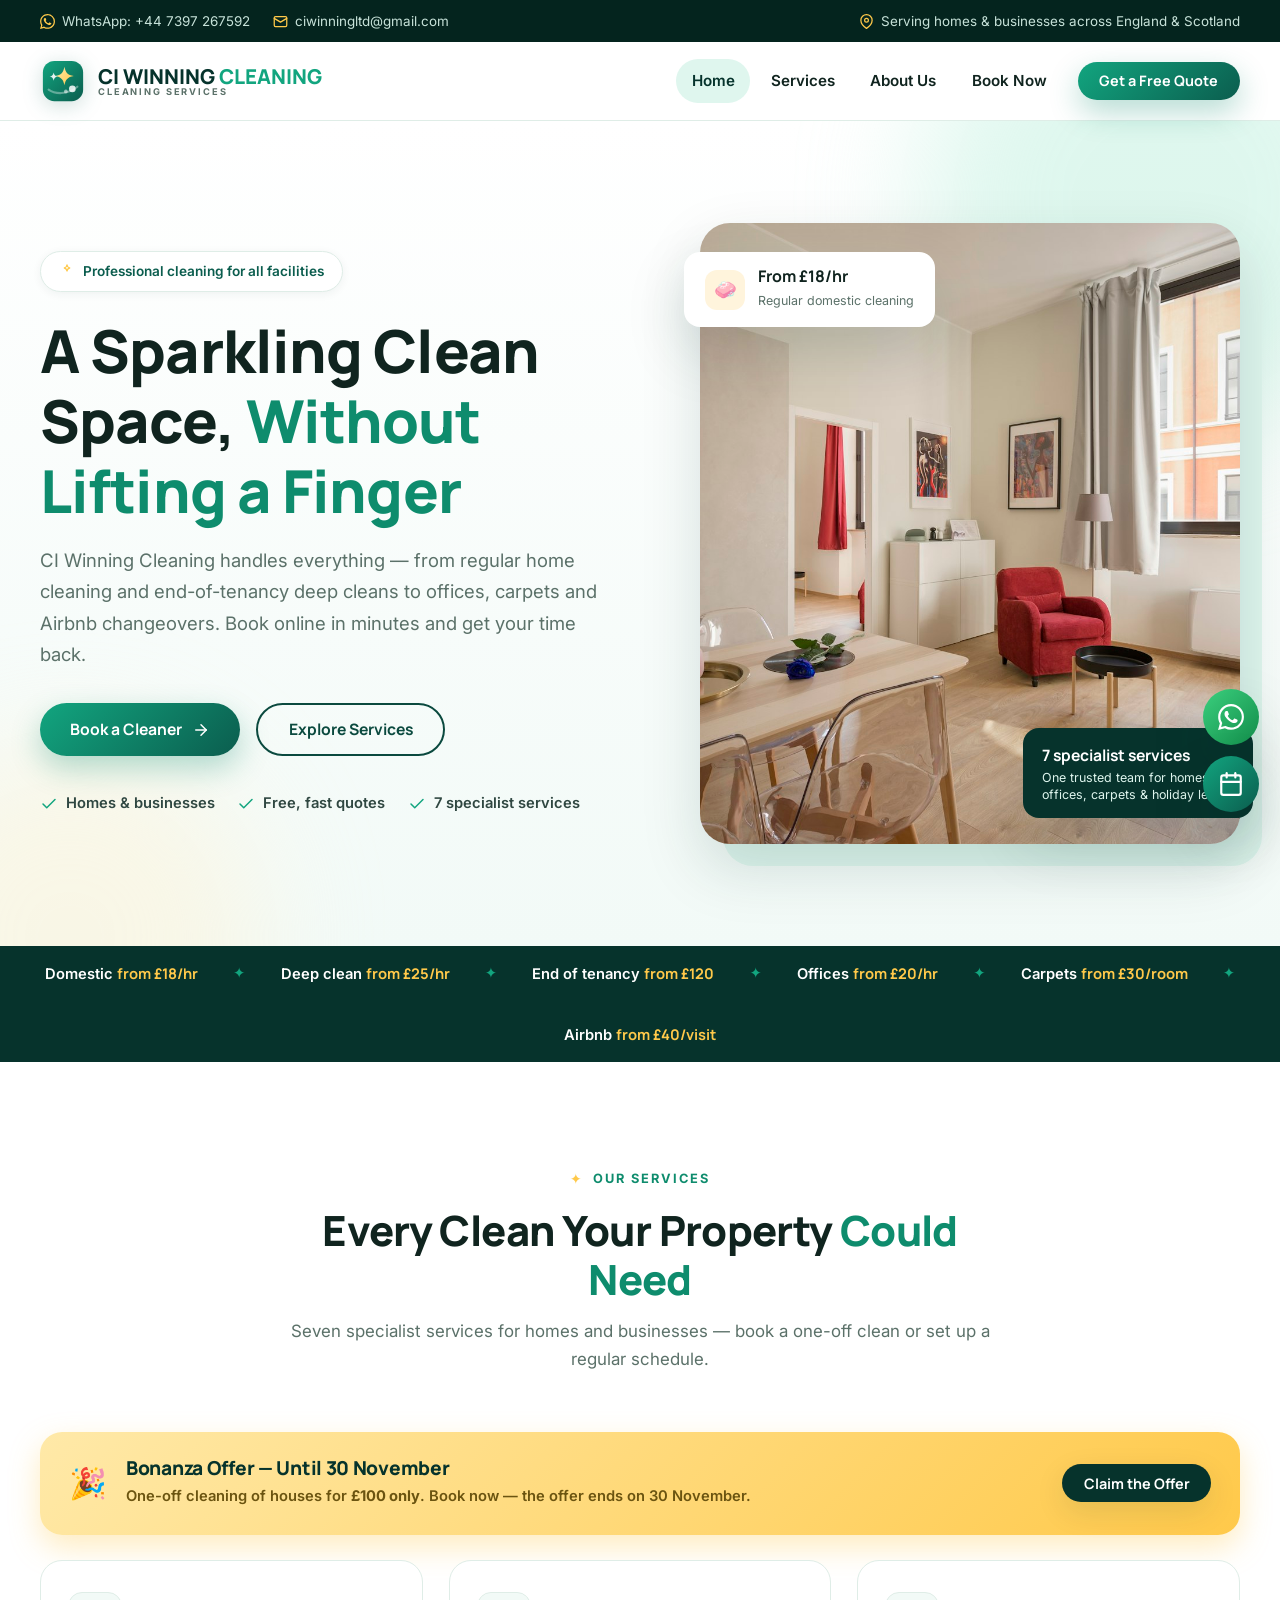
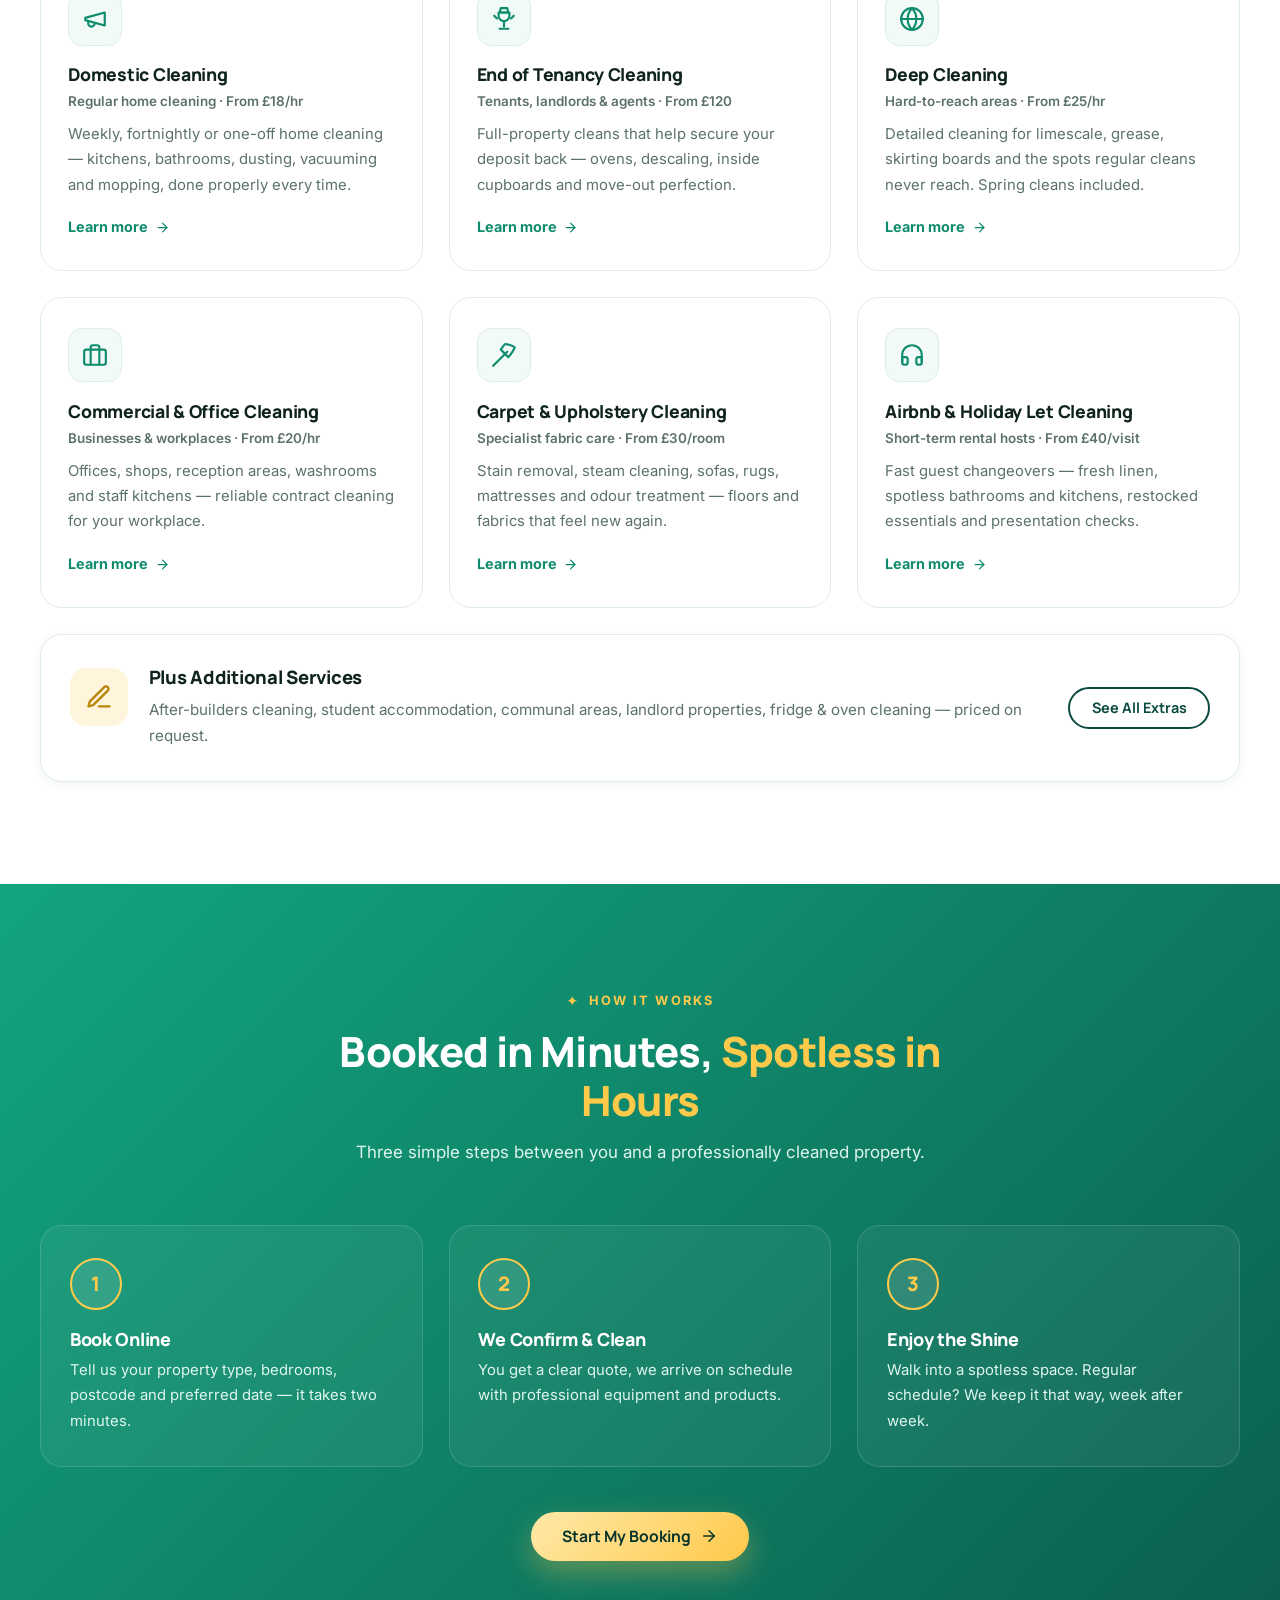
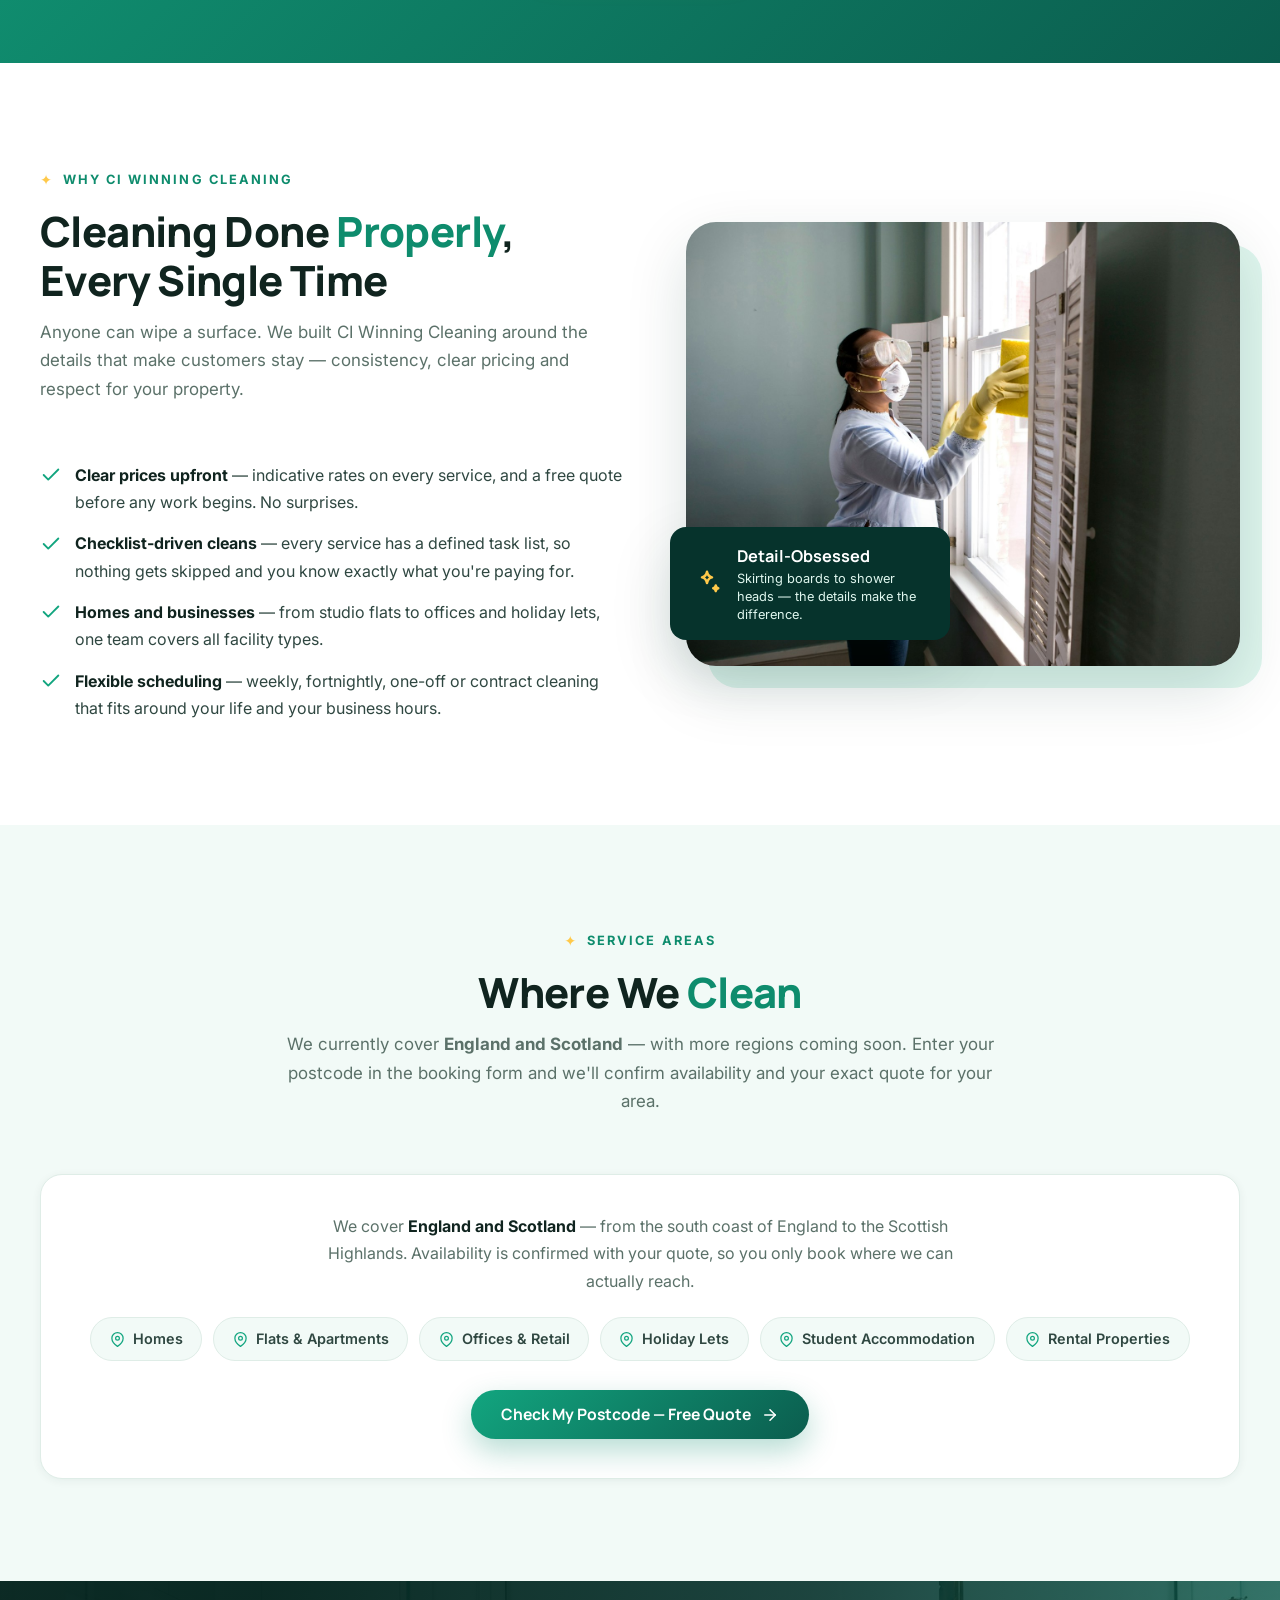
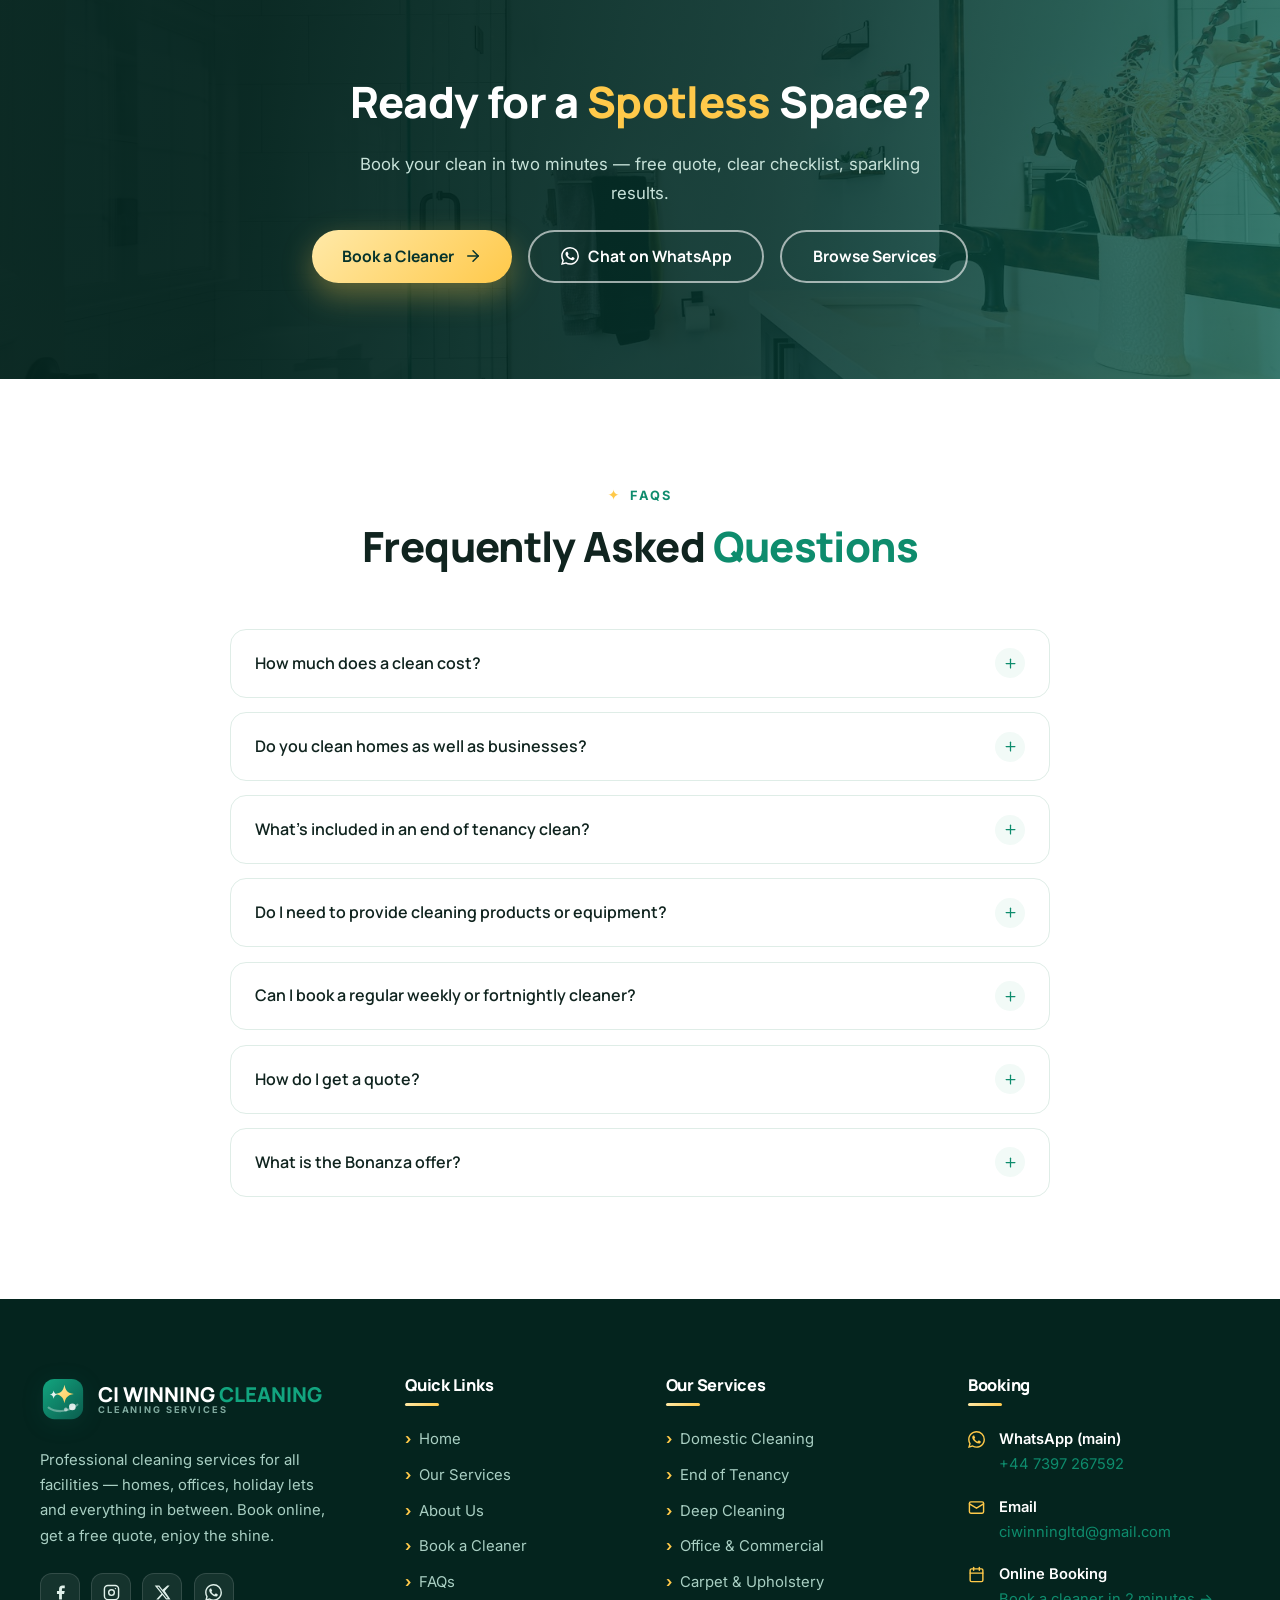
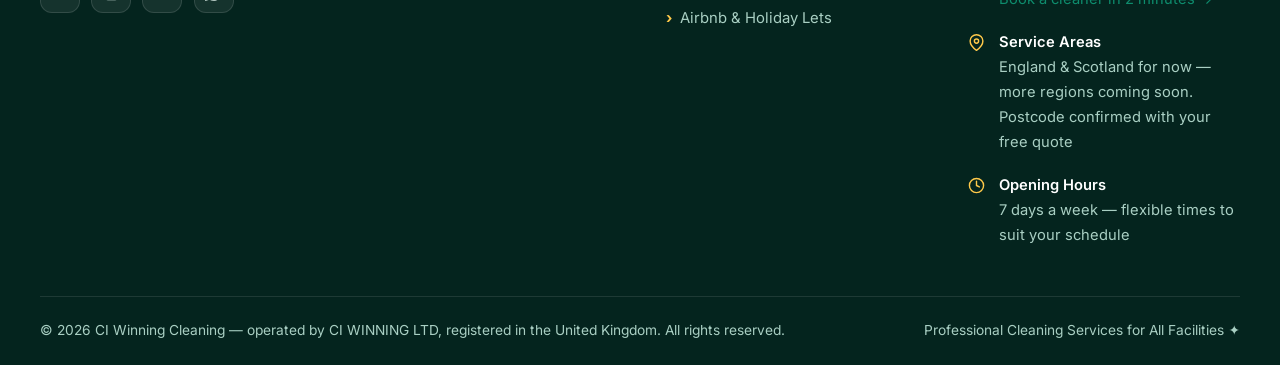
<file: index.html>
<!DOCTYPE html>
<html lang="en">
<head>
  <meta charset="UTF-8">
  <meta name="viewport" content="width=device-width, initial-scale=1.0">
  <title>CI Winning Cleaning — Professional Cleaning Services for All Facilities | Homes &amp; Businesses in England &amp; Scotland</title>
  <meta name="description" content="CI Winning Cleaning provides professional cleaning for homes and businesses across Scotland & England — regular domestic cleaning, end of tenancy, deep cleaning, office cleaning, carpet & upholstery, Airbnb changeovers and more. Bonanza: one-off house cleaning £100 until 30 November. Free quotes, easy online booking.">
  <meta name="keywords" content="cleaning services UK, domestic cleaning, end of tenancy cleaning, deep cleaning, office cleaning, carpet cleaning, Airbnb cleaning, book a cleaner">
  <link rel="canonical" href="https://rudra496.github.io/ciwinningcleaning/">
  <meta name="robots" content="index, follow">
  <meta name="theme-color" content="#06332C">

  <meta property="og:type" content="website">
  <meta property="og:site_name" content="CI Winning Cleaning">
  <meta property="og:title" content="CI Winning Cleaning — Professional Cleaning Services for All Facilities">
  <meta property="og:description" content="Homes & businesses — regular domestic cleaning, end of tenancy, deep cleaning, offices, carpets and Airbnb changeovers. Free quotes and easy online booking.">
  <meta property="og:url" content="https://rudra496.github.io/ciwinningcleaning/">
  <meta property="og:image" content="https://rudra496.github.io/ciwinningcleaning/assets/og-image.png">
  <meta name="twitter:card" content="summary_large_image">

  <link rel="icon" type="image/svg+xml" href="assets/favicon.svg">
  <link rel="icon" type="image/png" sizes="32x32" href="assets/favicon-32.png">
  <link rel="apple-touch-icon" href="assets/apple-touch-icon.png">

  <link rel="preconnect" href="https://fonts.googleapis.com">
  <link rel="preconnect" href="https://fonts.gstatic.com" crossorigin>
  <link href="https://fonts.googleapis.com/css2?family=Inter:wght@400;500;600;700&family=Manrope:wght@600;700;800&display=swap" rel="stylesheet">
  <link rel="stylesheet" href="css/style.css">

  <script type="application/ld+json">
  {
    "@context": "https://schema.org",
    "@type": "LocalBusiness",
    "name": "CI Winning Cleaning",
    "slogan": "Professional Cleaning Services for All Facilities",
    "description": "Professional cleaning services for homes and businesses: regular domestic cleaning, end of tenancy cleaning, deep cleaning, commercial and office cleaning, carpet and upholstery cleaning, Airbnb and holiday let changeovers.",
    "priceRange": "££",
    "telephone": "+447397267592",
    "email": "ciwinningltd@gmail.com",
    "areaServed": ["England", "Scotland"],
    "parentOrganization": { "@type": "Organization", "name": "CI WINNING LTD" }
  }
  </script>
</head>
<body data-page="home">
  <div id="scroll-progress" aria-hidden="true"></div>
  <a class="skip-link" href="#main">Skip to main content</a>

  <div class="promo-bar" data-promo-end="2026-11-30">
    ✦ BONANZA — One-off house cleaning for <strong>£100 only</strong> · until 30 November · <a href="booking.html">Book Now</a>
  </div>

  <!-- ================= TOP BAR ================= -->
  <div class="topbar">
    <div class="container topbar__inner">
      <div class="topbar__group">
        <a class="topbar__item" href="https://wa.me/447397267592?text=Hello%20CI%20Winning%20Cleaning!%20I%20would%20like%20to%20book%20a%20cleaning%20service." target="_blank" rel="noopener">
          <svg viewBox="0 0 24 24" fill="currentColor" aria-hidden="true"><path d="M17.472 14.382c-.297-.149-1.758-.867-2.03-.967-.273-.099-.471-.148-.67.15-.197.297-.767.966-.94 1.164-.173.199-.347.223-.644.075-.297-.15-1.255-.463-2.39-1.475-.883-.788-1.48-1.761-1.653-2.059-.173-.297-.018-.458.13-.606.134-.133.297-.347.446-.52.149-.174.198-.298.298-.497.099-.198.05-.371-.025-.52-.075-.149-.669-1.612-.916-2.207-.242-.579-.487-.5-.669-.51-.173-.008-.371-.01-.57-.01-.198 0-.52.074-.792.372-.272.297-1.04 1.016-1.04 2.479 0 1.462 1.065 2.875 1.213 3.074.149.198 2.096 3.2 5.077 4.487.709.306 1.262.489 1.694.625.712.227 1.36.195 1.871.118.571-.085 1.758-.719 2.006-1.413.248-.694.248-1.289.173-1.413-.074-.124-.272-.198-.57-.347m-5.421 7.403h-.004a9.87 9.87 0 01-5.031-1.378l-.361-.214-3.741.982.998-3.648-.235-.374a9.86 9.86 0 01-1.51-5.26c.001-5.45 4.436-9.884 9.888-9.884 2.64 0 5.122 1.03 6.988 2.898a9.825 9.825 0 012.893 6.994c-.003 5.45-4.437 9.884-9.885 9.884m8.413-18.297A11.815 11.815 0 0012.05 0C5.495 0 .16 5.335.157 11.892c0 2.096.547 4.142 1.588 5.945L.057 24l6.305-1.654a11.882 11.882 0 005.683 1.448h.005c6.554 0 11.89-5.335 11.893-11.893a11.821 11.821 0 00-3.48-8.413"/></svg>
          WhatsApp: +44 7397 267592
        </a>
        <a class="topbar__item" href="mailto:ciwinningltd@gmail.com">
          <svg viewBox="0 0 24 24" fill="none" stroke="currentColor" stroke-width="2" stroke-linecap="round" stroke-linejoin="round" aria-hidden="true"><rect x="2" y="4" width="20" height="16" rx="2"/><path d="m22 7-10 6L2 7"/></svg>
          ciwinningltd@gmail.com
        </a>
      </div>
      <div class="topbar__group topbar__group--right">
        <span class="topbar__item">
          <svg viewBox="0 0 24 24" fill="none" stroke="currentColor" stroke-width="2" stroke-linecap="round" stroke-linejoin="round" aria-hidden="true"><path d="M21 10c0 7-9 13-9 13s-9-6-9-13a9 9 0 0 1 18 0z"/><circle cx="12" cy="10" r="3"/></svg>
          Serving homes &amp; businesses across England &amp; Scotland
        </span>
      </div>
    </div>
  </div>

  <!-- ================= HEADER ================= -->
  <header class="site-header">
    <div class="container nav">
      <a class="brand" href="index.html" aria-label="CI Winning Cleaning — Home">
        <img class="brand__logo" src="assets/logo.svg" alt="CI Winning Cleaning logo" width="46" height="46">
        <span class="brand__text">
          <span class="brand__name">CI WINNING <span>CLEANING</span></span>
          <span class="brand__sub">Cleaning Services</span>
        </span>
      </a>
      <nav class="nav__menu" aria-label="Primary navigation">
        <a class="nav__link" aria-current="page" href="index.html">Home</a>
        <a class="nav__link" href="services.html">Services</a>
        <a class="nav__link" href="about.html">About Us</a>
        <a class="nav__link" href="booking.html">Book Now</a>
        <a class="btn btn--brand btn--sm nav__link--cta" href="booking.html">Get a Free Quote</a>
      </nav>
      <button class="nav__toggle" aria-expanded="false" aria-controls="mobile-menu" aria-label="Open menu">
        <svg viewBox="0 0 24 24" fill="none" stroke="currentColor" stroke-width="2" stroke-linecap="round" aria-hidden="true"><line x1="3" y1="6" x2="21" y2="6"/><line x1="3" y1="12" x2="21" y2="12"/><line x1="3" y1="18" x2="21" y2="18"/></svg>
      </button>
    </div>
  </header>

  <!-- ================= MOBILE MENU ================= -->
  <div class="mobile-menu" id="mobile-menu" aria-hidden="true">
    <div class="mobile-menu__backdrop"></div>
    <div class="mobile-menu__panel" role="dialog" aria-label="Menu">
      <div class="mobile-menu__head">
        <span class="brand__name">CI WINNING <span style="color:var(--sun-500)">CLEANING</span></span>
        <button class="mobile-menu__close" aria-label="Close menu">
          <svg viewBox="0 0 24 24" fill="none" stroke="currentColor" stroke-width="2" stroke-linecap="round" aria-hidden="true"><line x1="18" y1="6" x2="6" y2="18"/><line x1="6" y1="6" x2="18" y2="18"/></svg>
        </button>
      </div>
      <a class="mnav" href="index.html">Home <span aria-hidden="true">›</span></a>
      <a class="mnav" href="services.html">Services <span aria-hidden="true">›</span></a>
      <a class="mnav" href="about.html">About Us <span aria-hidden="true">›</span></a>
      <a class="mnav" href="booking.html">Book Now <span aria-hidden="true">›</span></a>
      <a class="btn btn--sun" href="booking.html">Get a Free Quote</a>
      <div class="mobile-menu__note">
        <span>✦ Homes &amp; businesses — 7 specialist services</span>
        <span>✦ Free quotes · easy online booking</span>
      </div>
    </div>
  </div>

  <main id="main">
    <!-- ================= HERO ================= -->
    <section class="hero">
      <div class="hero__blob hero__blob--1" aria-hidden="true"></div>
      <div class="hero__blob hero__blob--2" aria-hidden="true"></div>
      <div class="container hero__inner">
        <div class="hero__copy">
          <span class="hero__badge reveal">
            <svg viewBox="0 0 24 24" fill="none" stroke="currentColor" stroke-width="2" stroke-linecap="round" stroke-linejoin="round" aria-hidden="true"><path d="M12 3c.5 2.8 1.4 3.9 4 4.5-2.6.6-3.5 1.7-4 4.5-.5-2.8-1.4-3.9-4-4.5 2.6-.6 3.5-1.7 4-4.5z"/></svg>
            Professional cleaning for all facilities
          </span>
          <h1 class="reveal" data-delay="1">A Sparkling Clean Space, <em>Without Lifting a Finger</em></h1>
          <p class="hero__lead reveal" data-delay="2">
            CI Winning Cleaning handles everything — from regular home cleaning and end-of-tenancy
            deep cleans to offices, carpets and Airbnb changeovers. Book online in minutes
            and get your time back.
          </p>
          <div class="hero__cta reveal" data-delay="3">
            <a class="btn btn--brand" href="booking.html">
              Book a Cleaner
              <svg viewBox="0 0 24 24" fill="none" stroke="currentColor" stroke-width="2" stroke-linecap="round" stroke-linejoin="round" aria-hidden="true"><line x1="5" y1="12" x2="19" y2="12"/><polyline points="12 5 19 12 12 19"/></svg>
            </a>
            <a class="btn btn--outline-dark" href="services.html">Explore Services</a>
          </div>
          <div class="hero__points reveal" data-delay="3">
            <span class="hero__point">
              <svg viewBox="0 0 24 24" fill="none" stroke="currentColor" stroke-width="2" stroke-linecap="round" stroke-linejoin="round" aria-hidden="true"><polyline points="20 6 9 17 4 12"/></svg>
              Homes &amp; businesses
            </span>
            <span class="hero__point">
              <svg viewBox="0 0 24 24" fill="none" stroke="currentColor" stroke-width="2" stroke-linecap="round" stroke-linejoin="round" aria-hidden="true"><polyline points="20 6 9 17 4 12"/></svg>
              Free, fast quotes
            </span>
            <span class="hero__point">
              <svg viewBox="0 0 24 24" fill="none" stroke="currentColor" stroke-width="2" stroke-linecap="round" stroke-linejoin="round" aria-hidden="true"><polyline points="20 6 9 17 4 12"/></svg>
              7 specialist services
            </span>
          </div>
        </div>
        <div class="hero__media reveal" data-delay="2">
          <img src="images/living-room.jpg" alt="A bright, freshly cleaned living room" width="640" height="736" fetchpriority="high">
          <div class="price-float">
            <span class="pf-icon" aria-hidden="true">🧼</span>
            <span><strong>From £18/hr</strong><small>Regular domestic cleaning</small></span>
          </div>
          <div class="rating-float">
            <strong>7 specialist services</strong>
            <small>One trusted team for homes, offices, carpets &amp; holiday lets.</small>
          </div>
        </div>
      </div>
    </section>

    <!-- ================= PRICE STRIP ================= -->
    <div class="price-strip">
      <div class="container price-strip__inner">
        <span>Domestic <b>from £18/hr</b></span><span class="dot" aria-hidden="true">✦</span>
        <span>Deep clean <b>from £25/hr</b></span><span class="dot" aria-hidden="true">✦</span>
        <span>End of tenancy <b>from £120</b></span><span class="dot" aria-hidden="true">✦</span>
        <span>Offices <b>from £20/hr</b></span><span class="dot" aria-hidden="true">✦</span>
        <span>Carpets <b>from £30/room</b></span><span class="dot" aria-hidden="true">✦</span>
        <span>Airbnb <b>from £40/visit</b></span>
      </div>
    </div>

    <!-- ================= SERVICES ================= -->
    <section class="section" id="services">
      <div class="container">
        <div class="sec-head sec-head--center reveal">
          <span class="kicker">Our Services</span>
          <h2>Every Clean Your Property <em>Could Need</em></h2>
          <p>Seven specialist services for homes and businesses — book a one-off clean or
          set up a regular schedule.</p>
        </div>
        <div class="offer-card reveal">
          <span class="offer-icon" aria-hidden="true">🎉</span>
          <div class="offer-body">
            <h3>Bonanza Offer — Until 30 November</h3>
            <p>One-off cleaning of houses for <strong>£100 only</strong>. Book now — the offer ends on 30 November.</p>
          </div>
          <a class="btn btn--green-deep btn--sm" href="booking.html">Claim the Offer</a>
        </div>
        <div class="svc-grid">
          <article class="svc-card reveal">
            <div class="svc-card__icon">
              <svg viewBox="0 0 24 24" fill="none" stroke="currentColor" stroke-width="2" stroke-linecap="round" stroke-linejoin="round" aria-hidden="true"><path d="M3 11l18-5v12L3 13v-2z"/><path d="M11.6 16.8a3 3 0 1 1-5.8-1.6"/></svg>
            </div>
            <h3>Domestic Cleaning</h3>
            <div class="svc-sub">Regular home cleaning · From £18/hr</div>
            <p>Weekly, fortnightly or one-off home cleaning — kitchens, bathrooms, dusting, vacuuming and mopping, done properly every time.</p>
            <a class="card__link" href="services.html#domestic">Learn more
              <svg viewBox="0 0 24 24" fill="none" stroke="currentColor" stroke-width="2" stroke-linecap="round" stroke-linejoin="round" aria-hidden="true"><line x1="5" y1="12" x2="19" y2="12"/><polyline points="12 5 19 12 12 19"/></svg></a>
          </article>
          <article class="svc-card reveal" data-delay="1">
            <div class="svc-card__icon">
              <svg viewBox="0 0 24 24" fill="none" stroke="currentColor" stroke-width="2" stroke-linecap="round" stroke-linejoin="round" aria-hidden="true"><path d="M9 2h6l1 4h-8l1-4z"/><path d="M7 6h10v3a5 5 0 0 1-10 0V6z"/><path d="M12 14v5"/><path d="M8 21h8"/><path d="M3 9l2.5 2.5M21 9l-2.5 2.5"/></svg>
            </div>
            <h3>End of Tenancy Cleaning</h3>
            <div class="svc-sub">Tenants, landlords &amp; agents · From £120</div>
            <p>Full-property cleans that help secure your deposit back — ovens, descaling, inside cupboards and move-out perfection.</p>
            <a class="card__link" href="services.html#end-of-tenancy">Learn more
              <svg viewBox="0 0 24 24" fill="none" stroke="currentColor" stroke-width="2" stroke-linecap="round" stroke-linejoin="round" aria-hidden="true"><line x1="5" y1="12" x2="19" y2="12"/><polyline points="12 5 19 12 12 19"/></svg></a>
          </article>
          <article class="svc-card reveal" data-delay="2">
            <div class="svc-card__icon">
              <svg viewBox="0 0 24 24" fill="none" stroke="currentColor" stroke-width="2" stroke-linecap="round" stroke-linejoin="round" aria-hidden="true"><circle cx="12" cy="12" r="10"/><path d="M12 2a14.5 14.5 0 0 0 0 20 14.5 14.5 0 0 0 0-20z"/><path d="M2 12h20"/></svg>
            </div>
            <h3>Deep Cleaning</h3>
            <div class="svc-sub">Hard-to-reach areas · From £25/hr</div>
            <p>Detailed cleaning for limescale, grease, skirting boards and the spots regular cleans never reach. Spring cleans included.</p>
            <a class="card__link" href="services.html#deep-cleaning">Learn more
              <svg viewBox="0 0 24 24" fill="none" stroke="currentColor" stroke-width="2" stroke-linecap="round" stroke-linejoin="round" aria-hidden="true"><line x1="5" y1="12" x2="19" y2="12"/><polyline points="12 5 19 12 12 19"/></svg></a>
          </article>
          <article class="svc-card reveal">
            <div class="svc-card__icon">
              <svg viewBox="0 0 24 24" fill="none" stroke="currentColor" stroke-width="2" stroke-linecap="round" stroke-linejoin="round" aria-hidden="true"><rect x="2" y="7" width="20" height="14" rx="2"/><path d="M16 21V5a2 2 0 0 0-2-2h-4a2 2 0 0 0-2 2v16"/></svg>
            </div>
            <h3>Commercial &amp; Office Cleaning</h3>
            <div class="svc-sub">Businesses &amp; workplaces · From £20/hr</div>
            <p>Offices, shops, reception areas, washrooms and staff kitchens — reliable contract cleaning for your workplace.</p>
            <a class="card__link" href="services.html#commercial">Learn more
              <svg viewBox="0 0 24 24" fill="none" stroke="currentColor" stroke-width="2" stroke-linecap="round" stroke-linejoin="round" aria-hidden="true"><line x1="5" y1="12" x2="19" y2="12"/><polyline points="12 5 19 12 12 19"/></svg></a>
          </article>
          <article class="svc-card reveal" data-delay="1">
            <div class="svc-card__icon">
              <svg viewBox="0 0 24 24" fill="none" stroke="currentColor" stroke-width="2" stroke-linecap="round" stroke-linejoin="round" aria-hidden="true"><path d="M2 22 15 9"/><path d="M13 2c2 0 7 1 9 3-1 2-4 7-6 9-2-2-5-5-7-7 2-2 3-5 4-5z"/></svg>
            </div>
            <h3>Carpet &amp; Upholstery Cleaning</h3>
            <div class="svc-sub">Specialist fabric care · From £30/room</div>
            <p>Stain removal, steam cleaning, sofas, rugs, mattresses and odour treatment — floors and fabrics that feel new again.</p>
            <a class="card__link" href="services.html#carpet">Learn more
              <svg viewBox="0 0 24 24" fill="none" stroke="currentColor" stroke-width="2" stroke-linecap="round" stroke-linejoin="round" aria-hidden="true"><line x1="5" y1="12" x2="19" y2="12"/><polyline points="12 5 19 12 12 19"/></svg></a>
          </article>
          <article class="svc-card reveal" data-delay="2">
            <div class="svc-card__icon">
              <svg viewBox="0 0 24 24" fill="none" stroke="currentColor" stroke-width="2" stroke-linecap="round" stroke-linejoin="round" aria-hidden="true"><path d="M3 18v-6a9 9 0 0 1 18 0v6"/><path d="M21 19a2 2 0 0 1-2 2h-1a2 2 0 0 1-2-2v-3a2 2 0 0 1 2-2h3zM3 19a2 2 0 0 0 2 2h1a2 2 0 0 0 2-2v-3a2 2 0 0 0-2-2H3z"/></svg>
            </div>
            <h3>Airbnb &amp; Holiday Let Cleaning</h3>
            <div class="svc-sub">Short-term rental hosts · From £40/visit</div>
            <p>Fast guest changeovers — fresh linen, spotless bathrooms and kitchens, restocked essentials and presentation checks.</p>
            <a class="card__link" href="services.html#airbnb">Learn more
              <svg viewBox="0 0 24 24" fill="none" stroke="currentColor" stroke-width="2" stroke-linecap="round" stroke-linejoin="round" aria-hidden="true"><line x1="5" y1="12" x2="19" y2="12"/><polyline points="12 5 19 12 12 19"/></svg></a>
          </article>
        </div>
        <div class="grid grid-3" style="margin-top:1.6rem;">
          <article class="card card--sun reveal" style="grid-column: 1 / -1; display:flex; gap:1.3rem; align-items:center; flex-wrap:wrap;">
            <div class="card__icon">
              <svg viewBox="0 0 24 24" fill="none" stroke="currentColor" stroke-width="2" stroke-linecap="round" stroke-linejoin="round" aria-hidden="true"><path d="M12 20h9"/><path d="M16.5 3.5a2.121 2.121 0 0 1 3 3L7 19l-4 1 1-4L16.5 3.5z"/></svg>
            </div>
            <div style="flex:1; min-width:220px;">
              <h3>Plus Additional Services</h3>
              <p>After-builders cleaning, student accommodation, communal areas, landlord properties, fridge &amp; oven cleaning — priced on request.</p>
            </div>
            <a class="btn btn--outline-dark btn--sm" href="services.html#additional">See All Extras</a>
          </article>
        </div>
      </div>
    </section>

    <!-- ================= HOW IT WORKS ================= -->
    <section class="section section--green">
      <div class="container">
        <div class="sec-head sec-head--center reveal">
          <span class="kicker">How It Works</span>
          <h2>Booked in Minutes, <em>Spotless in Hours</em></h2>
          <p>Three simple steps between you and a professionally cleaned property.</p>
        </div>
        <div class="steps steps--oncard">
          <div class="step reveal">
            <div class="step__num">1</div>
            <h3>Book Online</h3>
            <p>Tell us your property type, bedrooms, postcode and preferred date — it takes two minutes.</p>
          </div>
          <div class="step reveal" data-delay="1">
            <div class="step__num">2</div>
            <h3>We Confirm &amp; Clean</h3>
            <p>You get a clear quote, we arrive on schedule with professional equipment and products.</p>
          </div>
          <div class="step reveal" data-delay="2">
            <div class="step__num">3</div>
            <h3>Enjoy the Shine</h3>
            <p>Walk into a spotless space. Regular schedule? We keep it that way, week after week.</p>
          </div>
        </div>
        <div style="text-align:center; margin-top:2.8rem;" class="reveal" data-delay="2">
          <a class="btn btn--sun" href="booking.html">Start My Booking
            <svg viewBox="0 0 24 24" fill="none" stroke="currentColor" stroke-width="2" stroke-linecap="round" stroke-linejoin="round" aria-hidden="true"><line x1="5" y1="12" x2="19" y2="12"/><polyline points="12 5 19 12 12 19"/></svg>
          </a>
        </div>
      </div>
    </section>

    <!-- ================= WHY US ================= -->
    <section class="section">
      <div class="container split">
        <div class="split__body">
          <div class="sec-head reveal">
            <span class="kicker">Why CI Winning Cleaning</span>
            <h2>Cleaning Done <em>Properly</em>, Every Single Time</h2>
            <p>Anyone can wipe a surface. We built CI Winning Cleaning around the details that
            make customers stay — consistency, clear pricing and respect for your property.</p>
          </div>
          <ul class="check-list">
            <li class="reveal">
              <svg viewBox="0 0 24 24" fill="none" stroke="currentColor" stroke-width="2" stroke-linecap="round" stroke-linejoin="round" aria-hidden="true"><polyline points="20 6 9 17 4 12"/></svg>
              <span><strong>Clear prices upfront</strong> — indicative rates on every service, and a free quote before any work begins. No surprises.</span>
            </li>
            <li class="reveal" data-delay="1">
              <svg viewBox="0 0 24 24" fill="none" stroke="currentColor" stroke-width="2" stroke-linecap="round" stroke-linejoin="round" aria-hidden="true"><polyline points="20 6 9 17 4 12"/></svg>
              <span><strong>Checklist-driven cleans</strong> — every service has a defined task list, so nothing gets skipped and you know exactly what you're paying for.</span>
            </li>
            <li class="reveal" data-delay="2">
              <svg viewBox="0 0 24 24" fill="none" stroke="currentColor" stroke-width="2" stroke-linecap="round" stroke-linejoin="round" aria-hidden="true"><polyline points="20 6 9 17 4 12"/></svg>
              <span><strong>Homes and businesses</strong> — from studio flats to offices and holiday lets, one team covers all facility types.</span>
            </li>
            <li class="reveal" data-delay="3">
              <svg viewBox="0 0 24 24" fill="none" stroke="currentColor" stroke-width="2" stroke-linecap="round" stroke-linejoin="round" aria-hidden="true"><polyline points="20 6 9 17 4 12"/></svg>
              <span><strong>Flexible scheduling</strong> — weekly, fortnightly, one-off or contract cleaning that fits around your life and your business hours.</span>
            </li>
          </ul>
        </div>
        <div class="split__media reveal">
          <img src="images/cleaning-person.jpg" alt="A CI Winning Cleaning professional carefully cleaning window shutters" loading="lazy" width="800" height="640">
          <div class="badge-float">
            <svg viewBox="0 0 24 24" fill="none" stroke="currentColor" stroke-width="2" stroke-linecap="round" stroke-linejoin="round" aria-hidden="true"><path d="M12 3c.5 2.8 1.4 3.9 4 4.5-2.6.6-3.5 1.7-4 4.5-.5-2.8-1.4-3.9-4-4.5 2.6-.6 3.5-1.7 4-4.5z"/><path d="M19 14c.25 1.4.7 2 2 2.25-1.3.25-1.75.85-2 2.25-.25-1.4-.7-2-2-2.25 1.3-.25 1.75-.85 2-2.25z"/></svg>
            <div>
              <strong>Detail-Obsessed</strong>
              <small>Skirting boards to shower heads — the details make the difference.</small>
            </div>
          </div>
        </div>
      </div>
    </section>

    <!-- ================= SERVICE AREAS ================= -->
    <section class="section section--soft" id="areas">
      <div class="container">
        <div class="sec-head sec-head--center reveal">
          <span class="kicker">Service Areas</span>
          <h2>Where We <em>Clean</em></h2>
          <p>We currently cover <strong>England and Scotland</strong> — with more regions coming
          soon. Enter your postcode in the booking form and we'll confirm availability
          and your exact quote for your area.</p>
        </div>
        <div class="area-wrap reveal" data-delay="1">
          <p style="color:var(--ink-500); max-width:640px; margin-inline:auto;">
            We cover <strong style="color:var(--ink-900);">England and Scotland</strong> — from the south coast of
            England to the Scottish Highlands. Availability is confirmed with your quote, so you
            only book where we can actually reach.
          </p>
          <div class="area-chips">
            <span class="chip"><svg viewBox="0 0 24 24" fill="none" stroke="currentColor" stroke-width="2" stroke-linecap="round" stroke-linejoin="round" aria-hidden="true"><path d="M21 10c0 7-9 13-9 13s-9-6-9-13a9 9 0 0 1 18 0z"/><circle cx="12" cy="10" r="3"/></svg>Homes</span>
            <span class="chip"><svg viewBox="0 0 24 24" fill="none" stroke="currentColor" stroke-width="2" stroke-linecap="round" stroke-linejoin="round" aria-hidden="true"><path d="M21 10c0 7-9 13-9 13s-9-6-9-13a9 9 0 0 1 18 0z"/><circle cx="12" cy="10" r="3"/></svg>Flats &amp; Apartments</span>
            <span class="chip"><svg viewBox="0 0 24 24" fill="none" stroke="currentColor" stroke-width="2" stroke-linecap="round" stroke-linejoin="round" aria-hidden="true"><path d="M21 10c0 7-9 13-9 13s-9-6-9-13a9 9 0 0 1 18 0z"/><circle cx="12" cy="10" r="3"/></svg>Offices &amp; Retail</span>
            <span class="chip"><svg viewBox="0 0 24 24" fill="none" stroke="currentColor" stroke-width="2" stroke-linecap="round" stroke-linejoin="round" aria-hidden="true"><path d="M21 10c0 7-9 13-9 13s-9-6-9-13a9 9 0 0 1 18 0z"/><circle cx="12" cy="10" r="3"/></svg>Holiday Lets</span>
            <span class="chip"><svg viewBox="0 0 24 24" fill="none" stroke="currentColor" stroke-width="2" stroke-linecap="round" stroke-linejoin="round" aria-hidden="true"><path d="M21 10c0 7-9 13-9 13s-9-6-9-13a9 9 0 0 1 18 0z"/><circle cx="12" cy="10" r="3"/></svg>Student Accommodation</span>
            <span class="chip"><svg viewBox="0 0 24 24" fill="none" stroke="currentColor" stroke-width="2" stroke-linecap="round" stroke-linejoin="round" aria-hidden="true"><path d="M21 10c0 7-9 13-9 13s-9-6-9-13a9 9 0 0 1 18 0z"/><circle cx="12" cy="10" r="3"/></svg>Rental Properties</span>
          </div>
          <div style="margin-top:1.8rem;">
            <a class="btn btn--brand" href="booking.html">Check My Postcode — Free Quote
              <svg viewBox="0 0 24 24" fill="none" stroke="currentColor" stroke-width="2" stroke-linecap="round" stroke-linejoin="round" aria-hidden="true"><line x1="5" y1="12" x2="19" y2="12"/><polyline points="12 5 19 12 12 19"/></svg>
            </a>
          </div>
        </div>
      </div>
    </section>

    <!-- ================= CTA ================= -->
    <section class="cta-band">
      <div class="cta-band__bg" style="background-image:url('images/bathroom.jpg')"></div>
      <div class="cta-band__scrim"></div>
      <div class="container cta-band__inner">
        <h2 class="reveal">Ready for a <em>Spotless</em> Space?</h2>
        <p class="reveal" data-delay="1">Book your clean in two minutes — free quote, clear checklist, sparkling results.</p>
        <div class="cta-band__btns reveal" data-delay="2">
          <a class="btn btn--sun" href="booking.html">Book a Cleaner
            <svg viewBox="0 0 24 24" fill="none" stroke="currentColor" stroke-width="2" stroke-linecap="round" stroke-linejoin="round" aria-hidden="true"><line x1="5" y1="12" x2="19" y2="12"/><polyline points="12 5 19 12 12 19"/></svg>
          </a>
          <a class="btn btn--outline" href="https://wa.me/447397267592?text=Hello%20CI%20Winning%20Cleaning!%20I%20would%20like%20to%20book%20a%20cleaning%20service." target="_blank" rel="noopener">
            <svg viewBox="0 0 24 24" fill="currentColor" aria-hidden="true"><path d="M17.472 14.382c-.297-.149-1.758-.867-2.03-.967-.273-.099-.471-.148-.67.15-.197.297-.767.966-.94 1.164-.173.199-.347.223-.644.075-.297-.15-1.255-.463-2.39-1.475-.883-.788-1.48-1.761-1.653-2.059-.173-.297-.018-.458.13-.606.134-.133.297-.347.446-.52.149-.174.198-.298.298-.497.099-.198.05-.371-.025-.52-.075-.149-.669-1.612-.916-2.207-.242-.579-.487-.5-.669-.51-.173-.008-.371-.01-.57-.01-.198 0-.52.074-.792.372-.272.297-1.04 1.016-1.04 2.479 0 1.462 1.065 2.875 1.213 3.074.149.198 2.096 3.2 5.077 4.487.709.306 1.262.489 1.694.625.712.227 1.36.195 1.871.118.571-.085 1.758-.719 2.006-1.413.248-.694.248-1.289.173-1.413-.074-.124-.272-.198-.57-.347m-5.421 7.403h-.004a9.87 9.87 0 01-5.031-1.378l-.361-.214-3.741.982.998-3.648-.235-.374a9.86 9.86 0 01-1.51-5.26c.001-5.45 4.436-9.884 9.888-9.884 2.64 0 5.122 1.03 6.988 2.898a9.825 9.825 0 012.893 6.994c-.003 5.45-4.437 9.884-9.885 9.884m8.413-18.297A11.815 11.815 0 0012.05 0C5.495 0 .16 5.335.157 11.892c0 2.096.547 4.142 1.588 5.945L.057 24l6.305-1.654a11.882 11.882 0 005.683 1.448h.005c6.554 0 11.89-5.335 11.893-11.893a11.821 11.821 0 00-3.48-8.413"/></svg>
            Chat on WhatsApp
          </a>
          <a class="btn btn--outline" href="services.html">Browse Services</a>
        </div>
      </div>
    </section>

    <!-- ================= FAQ ================= -->
    <section class="section" id="faq">
      <div class="container">
        <div class="sec-head sec-head--center reveal">
          <span class="kicker">FAQs</span>
          <h2>Frequently Asked <em>Questions</em></h2>
        </div>
        <div class="faq-list reveal">
          <details class="faq-item">
            <summary>How much does a clean cost?
              <span class="faq-icon"><svg viewBox="0 0 24 24" fill="none" stroke="currentColor" stroke-width="2" stroke-linecap="round" aria-hidden="true"><line x1="12" y1="5" x2="12" y2="19"/><line x1="5" y1="12" x2="19" y2="12"/></svg></span>
            </summary>
            <div class="faq-item__body">Our starting prices are shown on each service — for example, regular domestic cleaning from £18/hr and end of tenancy from £120 per property. Your exact quote depends on property size, condition, location and what's included. Submit the booking form for a free, no-obligation quote.</div>
          </details>
          <details class="faq-item">
            <summary>Do you clean homes as well as businesses?
              <span class="faq-icon"><svg viewBox="0 0 24 24" fill="none" stroke="currentColor" stroke-width="2" stroke-linecap="round" aria-hidden="true"><line x1="12" y1="5" x2="12" y2="19"/><line x1="5" y1="12" x2="19" y2="12"/></svg></span>
            </summary>
            <div class="faq-item__body">Yes — CI Winning Cleaning serves all facility types: houses, flats and apartments, offices, shops, holiday lets, student accommodation and communal areas. Domestic and commercial cleaning are handled by dedicated teams.</div>
          </details>
          <details class="faq-item">
            <summary>What's included in an end of tenancy clean?
              <span class="faq-icon"><svg viewBox="0 0 24 24" fill="none" stroke="currentColor" stroke-width="2" stroke-linecap="round" aria-hidden="true"><line x1="12" y1="5" x2="12" y2="19"/><line x1="5" y1="12" x2="19" y2="12"/></svg></span>
            </summary>
            <div class="faq-item__body">A full-property clean covering every room: oven and appliance cleaning, bathroom descaling, inside cupboards and wardrobes, internal windows, and move-in/move-out preparation. Check the end of tenancy service page for the complete checklist.</div>
          </details>
          <details class="faq-item">
            <summary>Do I need to provide cleaning products or equipment?
              <span class="faq-icon"><svg viewBox="0 0 24 24" fill="none" stroke="currentColor" stroke-width="2" stroke-linecap="round" aria-hidden="true"><line x1="12" y1="5" x2="12" y2="19"/><line x1="5" y1="12" x2="19" y2="12"/></svg></span>
            </summary>
            <div class="faq-item__body">No — our teams arrive with professional products and equipment as standard. If you prefer specific products (for example, eco-friendly or allergy-sensitive), mention it in your booking notes and we'll accommodate where possible.</div>
          </details>
          <details class="faq-item">
            <summary>Can I book a regular weekly or fortnightly cleaner?
              <span class="faq-icon"><svg viewBox="0 0 24 24" fill="none" stroke="currentColor" stroke-width="2" stroke-linecap="round" aria-hidden="true"><line x1="12" y1="5" x2="12" y2="19"/><line x1="5" y1="12" x2="19" y2="12"/></svg></span>
            </summary>
            <div class="faq-item__body">Absolutely — choose your frequency in the booking form (weekly, fortnightly or one-off) and we'll set up a schedule with the same standards every visit. Regular customers get priority scheduling.</div>
          </details>
          <details class="faq-item">
            <summary>How do I get a quote?
              <span class="faq-icon"><svg viewBox="0 0 24 24" fill="none" stroke="currentColor" stroke-width="2" stroke-linecap="round" aria-hidden="true"><line x1="12" y1="5" x2="12" y2="19"/><line x1="5" y1="12" x2="19" y2="12"/></svg></span>
            </summary>
            <div class="faq-item__body">Fill in the booking form with your property type, number of bedrooms, postcode and preferred date. We'll confirm availability in your area and send a free quote — no obligation, no hidden fees.</div>
          </details>
          <details class="faq-item">
            <summary>What is the Bonanza offer?
              <span class="faq-icon"><svg viewBox="0 0 24 24" fill="none" stroke="currentColor" stroke-width="2" stroke-linecap="round" aria-hidden="true"><line x1="12" y1="5" x2="12" y2="19"/><line x1="5" y1="12" x2="19" y2="12"/></svg></span>
            </summary>
            <div class="faq-item__body">Until 30 November, one-off cleaning of houses is just £100 (Bonanza price). Book through the booking form and mention the Bonanza — your free quote confirms the exact scope before we start.</div>
          </details>
        </div>
      </div>
    </section>
  </main>

  <!-- ================= FOOTER ================= -->
  <footer class="site-footer">
    <div class="container footer-top">
      <div class="footer-brand">
        <a class="brand" href="index.html" aria-label="CI Winning Cleaning — Home">
          <img class="brand__logo" src="assets/logo.svg" alt="" width="46" height="46">
          <span class="brand__text">
            <span class="brand__name">CI WINNING <span>CLEANING</span></span>
            <span class="brand__sub" style="color:#7FA99E;">Cleaning Services</span>
          </span>
        </a>
        <p>Professional cleaning services for all facilities — homes, offices, holiday
        lets and everything in between. Book online, get a free quote, enjoy the shine.</p>
        <div class="footer-social">
          <a href="#" aria-label="Facebook (coming soon)"><svg viewBox="0 0 24 24" fill="currentColor" aria-hidden="true"><path d="M18 2h-3a5 5 0 0 0-5 5v3H7v4h3v8h4v-8h3l1-4h-4V7a1 1 0 0 1 1-1h3z"/></svg></a>
          <a href="#" aria-label="Instagram (coming soon)"><svg viewBox="0 0 24 24" fill="none" stroke="currentColor" stroke-width="2" stroke-linecap="round" stroke-linejoin="round" aria-hidden="true"><rect x="2" y="2" width="20" height="20" rx="5"/><circle cx="12" cy="12" r="4"/><line x1="17.5" y1="6.5" x2="17.51" y2="6.5"/></svg></a>
          <a href="#" aria-label="X / Twitter (coming soon)"><svg viewBox="0 0 24 24" fill="currentColor" aria-hidden="true"><path d="M18.9 2H22l-6.8 7.8L23.3 22h-6.3l-5-6.5L6.4 22H3.2l7.3-8.3L1 2h6.5l4.5 6zM17.8 20.1h1.7L6.6 3.8H4.7z"/></svg></a>
          <a href="https://wa.me/447397267592?text=Hello%20CI%20Winning%20Cleaning!%20I%20would%20like%20to%20book%20a%20cleaning%20service." target="_blank" rel="noopener" aria-label="WhatsApp">
            <svg viewBox="0 0 24 24" fill="currentColor" aria-hidden="true"><path d="M17.472 14.382c-.297-.149-1.758-.867-2.03-.967-.273-.099-.471-.148-.67.15-.197.297-.767.966-.94 1.164-.173.199-.347.223-.644.075-.297-.15-1.255-.463-2.39-1.475-.883-.788-1.48-1.761-1.653-2.059-.173-.297-.018-.458.13-.606.134-.133.297-.347.446-.52.149-.174.198-.298.298-.497.099-.198.05-.371-.025-.52-.075-.149-.669-1.612-.916-2.207-.242-.579-.487-.5-.669-.51-.173-.008-.371-.01-.57-.01-.198 0-.52.074-.792.372-.272.297-1.04 1.016-1.04 2.479 0 1.462 1.065 2.875 1.213 3.074.149.198 2.096 3.2 5.077 4.487.709.306 1.262.489 1.694.625.712.227 1.36.195 1.871.118.571-.085 1.758-.719 2.006-1.413.248-.694.248-1.289.173-1.413-.074-.124-.272-.198-.57-.347m-5.421 7.403h-.004a9.87 9.87 0 01-5.031-1.378l-.361-.214-3.741.982.998-3.648-.235-.374a9.86 9.86 0 01-1.51-5.26c.001-5.45 4.436-9.884 9.888-9.884 2.64 0 5.122 1.03 6.988 2.898a9.825 9.825 0 012.893 6.994c-.003 5.45-4.437 9.884-9.885 9.884m8.413-18.297A11.815 11.815 0 0012.05 0C5.495 0 .16 5.335.157 11.892c0 2.096.547 4.142 1.588 5.945L.057 24l6.305-1.654a11.882 11.882 0 005.683 1.448h.005c6.554 0 11.89-5.335 11.893-11.893a11.821 11.821 0 00-3.48-8.413"/></svg>
          </a>
        </div>
      </div>
      <div>
        <h4>Quick Links</h4>
        <div class="footer-links">
          <a href="index.html">Home</a>
          <a href="services.html">Our Services</a>
          <a href="about.html">About Us</a>
          <a href="booking.html">Book a Cleaner</a>
          <a href="index.html#faq">FAQs</a>
        </div>
      </div>
      <div>
        <h4>Our Services</h4>
        <div class="footer-links">
          <a href="services.html#domestic">Domestic Cleaning</a>
          <a href="services.html#end-of-tenancy">End of Tenancy</a>
          <a href="services.html#deep-cleaning">Deep Cleaning</a>
          <a href="services.html#commercial">Office &amp; Commercial</a>
          <a href="services.html#carpet">Carpet &amp; Upholstery</a>
          <a href="services.html#airbnb">Airbnb &amp; Holiday Lets</a>
        </div>
      </div>
      <div>
        <h4>Booking</h4>
        <ul class="footer-contact">
          <li>
            <svg viewBox="0 0 24 24" fill="currentColor" aria-hidden="true"><path d="M17.472 14.382c-.297-.149-1.758-.867-2.03-.967-.273-.099-.471-.148-.67.15-.197.297-.767.966-.94 1.164-.173.199-.347.223-.644.075-.297-.15-1.255-.463-2.39-1.475-.883-.788-1.48-1.761-1.653-2.059-.173-.297-.018-.458.13-.606.134-.133.297-.347.446-.52.149-.174.198-.298.298-.497.099-.198.05-.371-.025-.52-.075-.149-.669-1.612-.916-2.207-.242-.579-.487-.5-.669-.51-.173-.008-.371-.01-.57-.01-.198 0-.52.074-.792.372-.272.297-1.04 1.016-1.04 2.479 0 1.462 1.065 2.875 1.213 3.074.149.198 2.096 3.2 5.077 4.487.709.306 1.262.489 1.694.625.712.227 1.36.195 1.871.118.571-.085 1.758-.719 2.006-1.413.248-.694.248-1.289.173-1.413-.074-.124-.272-.198-.57-.347m-5.421 7.403h-.004a9.87 9.87 0 01-5.031-1.378l-.361-.214-3.741.982.998-3.648-.235-.374a9.86 9.86 0 01-1.51-5.26c.001-5.45 4.436-9.884 9.888-9.884 2.64 0 5.122 1.03 6.988 2.898a9.825 9.825 0 012.893 6.994c-.003 5.45-4.437 9.884-9.885 9.884m8.413-18.297A11.815 11.815 0 0012.05 0C5.495 0 .16 5.335.157 11.892c0 2.096.547 4.142 1.588 5.945L.057 24l6.305-1.654a11.882 11.882 0 005.683 1.448h.005c6.554 0 11.89-5.335 11.893-11.893a11.821 11.821 0 00-3.48-8.413"/></svg>
            <span><strong>WhatsApp (main)</strong><a href="https://wa.me/447397267592?text=Hello%20CI%20Winning%20Cleaning!%20I%20would%20like%20to%20book%20a%20cleaning%20service." target="_blank" rel="noopener">+44 7397 267592</a></span>
          </li>
          <li>
            <svg viewBox="0 0 24 24" fill="none" stroke="currentColor" stroke-width="2" stroke-linecap="round" stroke-linejoin="round" aria-hidden="true"><rect x="2" y="4" width="20" height="16" rx="2"/><path d="m22 7-10 6L2 7"/></svg>
            <span><strong>Email</strong><a href="mailto:ciwinningltd@gmail.com">ciwinningltd@gmail.com</a></span>
          </li>
          <li>
            <svg viewBox="0 0 24 24" fill="none" stroke="currentColor" stroke-width="2" stroke-linecap="round" stroke-linejoin="round" aria-hidden="true"><rect x="3" y="4" width="18" height="18" rx="2"/><line x1="16" y1="2" x2="16" y2="6"/><line x1="8" y1="2" x2="8" y2="6"/><line x1="3" y1="10" x2="21" y2="10"/></svg>
            <span><strong>Online Booking</strong><a href="booking.html">Book a cleaner in 2 minutes →</a></span>
          </li>
          <li>
            <svg viewBox="0 0 24 24" fill="none" stroke="currentColor" stroke-width="2" stroke-linecap="round" stroke-linejoin="round" aria-hidden="true"><path d="M21 10c0 7-9 13-9 13s-9-6-9-13a9 9 0 0 1 18 0z"/><circle cx="12" cy="10" r="3"/></svg>
            <span><strong>Service Areas</strong>England &amp; Scotland for now — more regions coming soon. Postcode confirmed with your free quote</span>
          </li>
          <li>
            <svg viewBox="0 0 24 24" fill="none" stroke="currentColor" stroke-width="2" stroke-linecap="round" stroke-linejoin="round" aria-hidden="true"><circle cx="12" cy="12" r="10"/><polyline points="12 6 12 12 16 14"/></svg>
            <span><strong>Opening Hours</strong>7 days a week — flexible times to suit your schedule</span>
          </li>
        </ul>
      </div>
    </div>
    <div class="container footer-bottom">
      <span>© <span id="year">2026</span> CI Winning Cleaning — operated by CI WINNING LTD, registered in the United Kingdom. All rights reserved.</span>
      <span>Professional Cleaning Services for All Facilities ✦</span>
    </div>
  </footer>

  <!-- ================= FLOATING ACTIONS ================= -->
  <div class="fab-stack">
    <a class="fab fab--wa" href="https://wa.me/447397267592?text=Hello%20CI%20Winning%20Cleaning!%20I%20would%20like%20to%20book%20a%20cleaning%20service." target="_blank" rel="noopener" aria-label="Chat with us on WhatsApp">
      <svg viewBox="0 0 24 24" fill="currentColor" aria-hidden="true"><path d="M17.472 14.382c-.297-.149-1.758-.867-2.03-.967-.273-.099-.471-.148-.67.15-.197.297-.767.966-.94 1.164-.173.199-.347.223-.644.075-.297-.15-1.255-.463-2.39-1.475-.883-.788-1.48-1.761-1.653-2.059-.173-.297-.018-.458.13-.606.134-.133.297-.347.446-.52.149-.174.198-.298.298-.497.099-.198.05-.371-.025-.52-.075-.149-.669-1.612-.916-2.207-.242-.579-.487-.5-.669-.51-.173-.008-.371-.01-.57-.01-.198 0-.52.074-.792.372-.272.297-1.04 1.016-1.04 2.479 0 1.462 1.065 2.875 1.213 3.074.149.198 2.096 3.2 5.077 4.487.709.306 1.262.489 1.694.625.712.227 1.36.195 1.871.118.571-.085 1.758-.719 2.006-1.413.248-.694.248-1.289.173-1.413-.074-.124-.272-.198-.57-.347m-5.421 7.403h-.004a9.87 9.87 0 01-5.031-1.378l-.361-.214-3.741.982.998-3.648-.235-.374a9.86 9.86 0 01-1.51-5.26c.001-5.45 4.436-9.884 9.888-9.884 2.64 0 5.122 1.03 6.988 2.898a9.825 9.825 0 012.893 6.994c-.003 5.45-4.437 9.884-9.885 9.884m8.413-18.297A11.815 11.815 0 0012.05 0C5.495 0 .16 5.335.157 11.892c0 2.096.547 4.142 1.588 5.945L.057 24l6.305-1.654a11.882 11.882 0 005.683 1.448h.005c6.554 0 11.89-5.335 11.893-11.893a11.821 11.821 0 00-3.48-8.413"/></svg>
      <span class="fab__tip">Chat with us</span>
    </a>
    <a class="fab fab--book" href="booking.html" aria-label="Book a cleaner">
      <svg viewBox="0 0 24 24" fill="none" stroke="currentColor" stroke-width="2" stroke-linecap="round" stroke-linejoin="round" aria-hidden="true"><rect x="3" y="4" width="18" height="18" rx="2"/><line x1="16" y1="2" x2="16" y2="6"/><line x1="8" y1="2" x2="8" y2="6"/><line x1="3" y1="10" x2="21" y2="10"/></svg>
      <span class="fab__tip">Book a cleaner</span>
    </a>
    <button class="fab fab--top" aria-label="Back to top">
      <svg viewBox="0 0 24 24" fill="none" stroke="currentColor" stroke-width="2" stroke-linecap="round" stroke-linejoin="round" aria-hidden="true"><polyline points="18 15 12 9 6 15"/></svg>
    </button>
  </div>

  <script src="js/config.js" defer></script>
  <script src="js/main.js" defer></script>
</body>
</html>
</file>
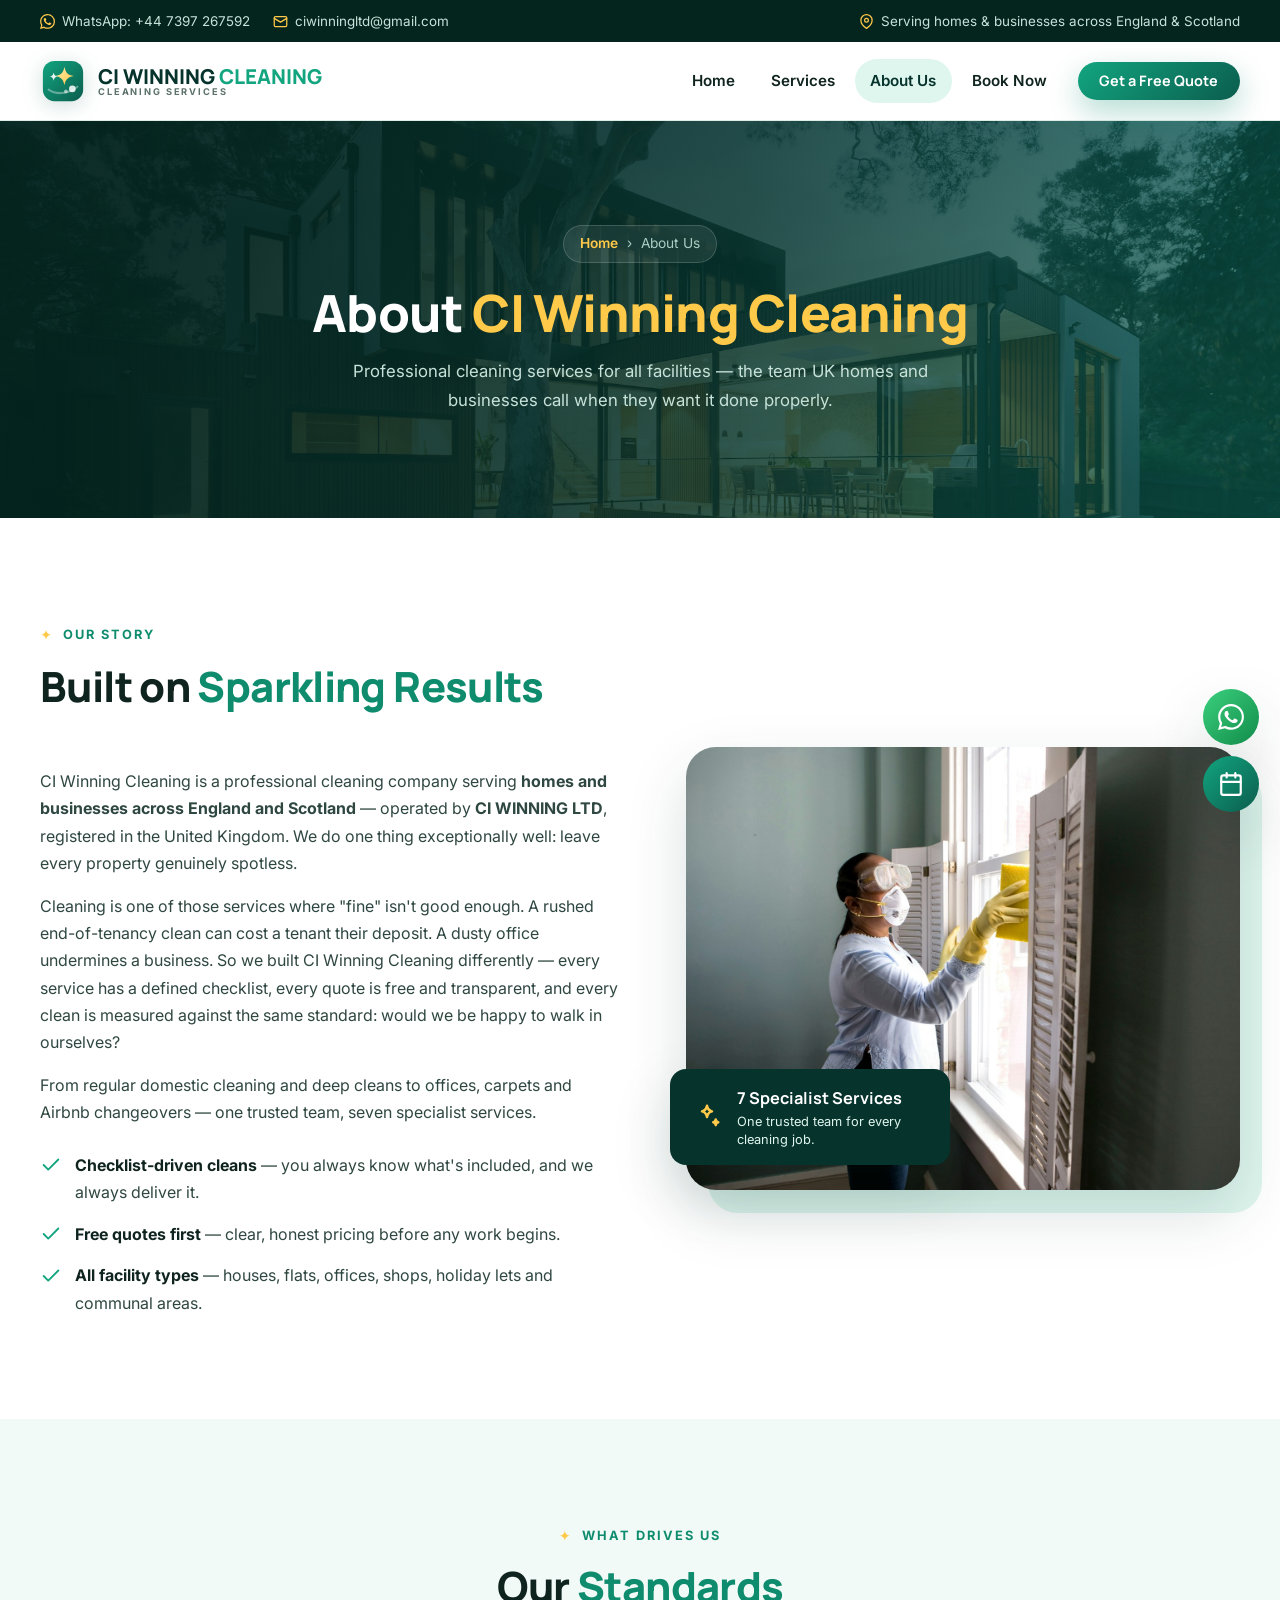
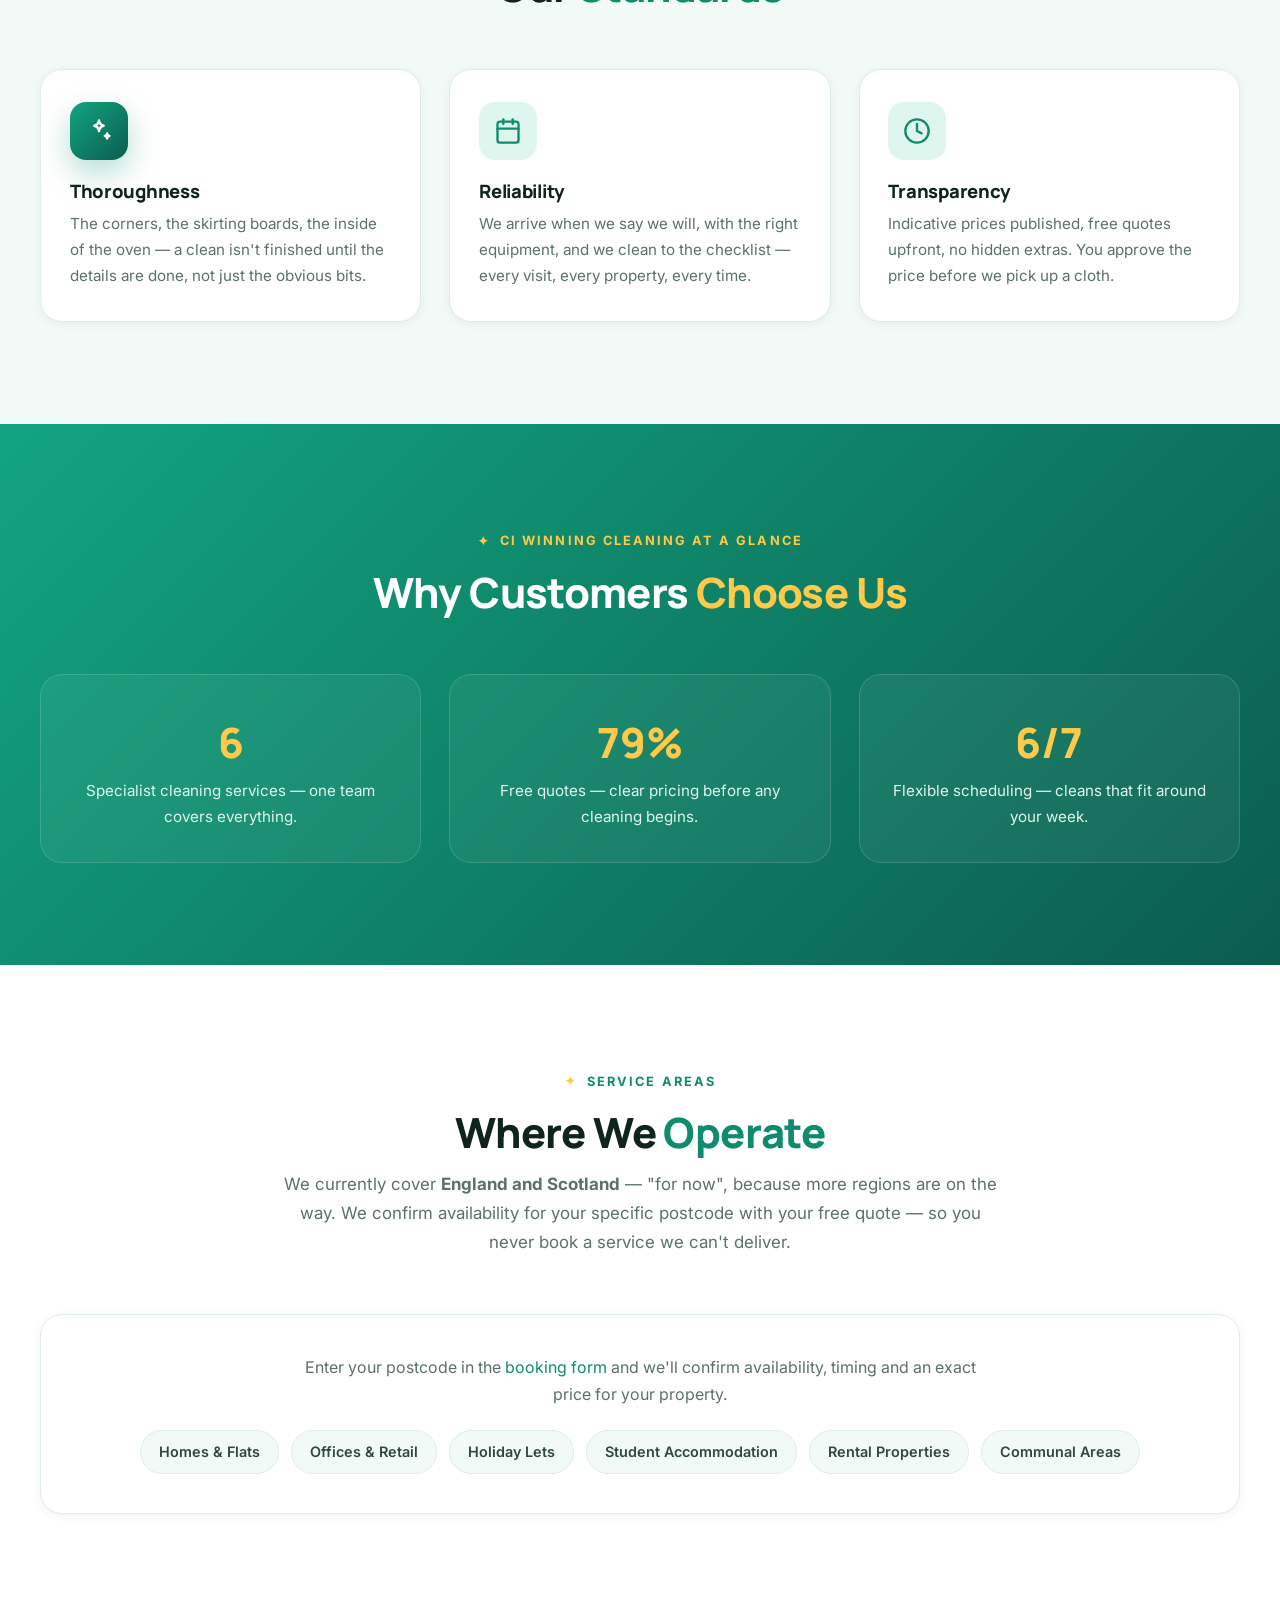
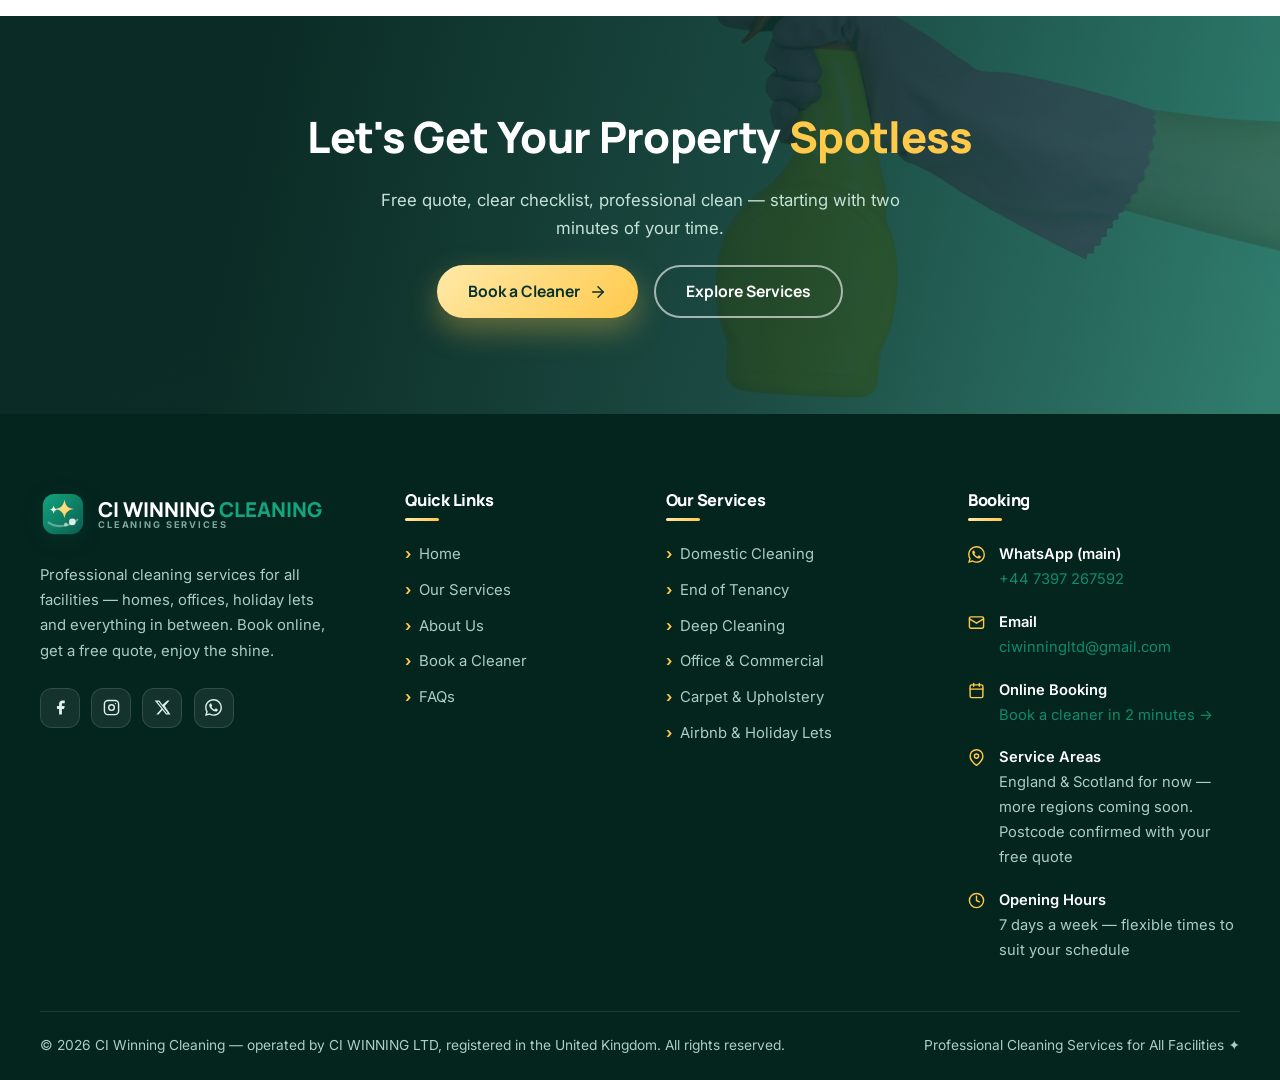
<file: about.html>
<!DOCTYPE html>
<html lang="en">
<head>
  <meta charset="UTF-8">
  <meta name="viewport" content="width=device-width, initial-scale=1.0">
  <title>About Us — CI Winning Cleaning | Professional Cleaning Services in England &amp; Scotland</title>
  <meta name="description" content="Learn about CI Winning Cleaning — professional cleaning services for all facilities across England &amp; Scotland, operated by CI WINNING LTD (registered in the UK). Homes and businesses, checklist-driven cleans, clear pricing and seven specialist services.">
  <link rel="canonical" href="https://rudra496.github.io/ciwinningcleaning/about.html">
  <meta name="robots" content="index, follow">
  <meta name="theme-color" content="#06332C">

  <meta property="og:type" content="website">
  <meta property="og:site_name" content="CI Winning Cleaning">
  <meta property="og:title" content="About CI Winning Cleaning — Professional Cleaning Services for All Facilities">
  <meta property="og:description" content="Homes and businesses across England &amp; Scotland — checklist-driven cleans, clear pricing and seven specialist services. Operated by CI WINNING LTD.">
  <meta property="og:url" content="https://rudra496.github.io/ciwinningcleaning/about.html">
  <meta property="og:image" content="https://rudra496.github.io/ciwinningcleaning/assets/og-image.png">
  <meta name="twitter:card" content="summary_large_image">

  <link rel="icon" type="image/svg+xml" href="assets/favicon.svg">
  <link rel="icon" type="image/png" sizes="32x32" href="assets/favicon-32.png">
  <link rel="apple-touch-icon" href="assets/apple-touch-icon.png">

  <link rel="preconnect" href="https://fonts.googleapis.com">
  <link rel="preconnect" href="https://fonts.gstatic.com" crossorigin>
  <link href="https://fonts.googleapis.com/css2?family=Inter:wght@400;500;600;700&family=Manrope:wght@600;700;800&display=swap" rel="stylesheet">
  <link rel="stylesheet" href="css/style.css">
</head>
<body data-page="about">
  <div id="scroll-progress" aria-hidden="true"></div>
  <a class="skip-link" href="#main">Skip to main content</a>

  <div class="promo-bar" data-promo-end="2026-11-30">
    ✦ BONANZA — One-off house cleaning for <strong>£100 only</strong> · until 30 November · <a href="booking.html">Book Now</a>
  </div>

  <!-- ================= TOP BAR ================= -->
  <div class="topbar">
    <div class="container topbar__inner">
      <div class="topbar__group">
        <a class="topbar__item" href="https://wa.me/447397267592?text=Hello%20CI%20Winning%20Cleaning!%20I%20would%20like%20to%20book%20a%20cleaning%20service." target="_blank" rel="noopener">
          <svg viewBox="0 0 24 24" fill="currentColor" aria-hidden="true"><path d="M17.472 14.382c-.297-.149-1.758-.867-2.03-.967-.273-.099-.471-.148-.67.15-.197.297-.767.966-.94 1.164-.173.199-.347.223-.644.075-.297-.15-1.255-.463-2.39-1.475-.883-.788-1.48-1.761-1.653-2.059-.173-.297-.018-.458.13-.606.134-.133.297-.347.446-.52.149-.174.198-.298.298-.497.099-.198.05-.371-.025-.52-.075-.149-.669-1.612-.916-2.207-.242-.579-.487-.5-.669-.51-.173-.008-.371-.01-.57-.01-.198 0-.52.074-.792.372-.272.297-1.04 1.016-1.04 2.479 0 1.462 1.065 2.875 1.213 3.074.149.198 2.096 3.2 5.077 4.487.709.306 1.262.489 1.694.625.712.227 1.36.195 1.871.118.571-.085 1.758-.719 2.006-1.413.248-.694.248-1.289.173-1.413-.074-.124-.272-.198-.57-.347m-5.421 7.403h-.004a9.87 9.87 0 01-5.031-1.378l-.361-.214-3.741.982.998-3.648-.235-.374a9.86 9.86 0 01-1.51-5.26c.001-5.45 4.436-9.884 9.888-9.884 2.64 0 5.122 1.03 6.988 2.898a9.825 9.825 0 012.893 6.994c-.003 5.45-4.437 9.884-9.885 9.884m8.413-18.297A11.815 11.815 0 0012.05 0C5.495 0 .16 5.335.157 11.892c0 2.096.547 4.142 1.588 5.945L.057 24l6.305-1.654a11.882 11.882 0 005.683 1.448h.005c6.554 0 11.89-5.335 11.893-11.893a11.821 11.821 0 00-3.48-8.413"/></svg>
          WhatsApp: +44 7397 267592
        </a>
        <a class="topbar__item" href="mailto:ciwinningltd@gmail.com">
          <svg viewBox="0 0 24 24" fill="none" stroke="currentColor" stroke-width="2" stroke-linecap="round" stroke-linejoin="round" aria-hidden="true"><rect x="2" y="4" width="20" height="16" rx="2"/><path d="m22 7-10 6L2 7"/></svg>
          ciwinningltd@gmail.com
        </a>
      </div>
      <div class="topbar__group topbar__group--right">
        <span class="topbar__item">
          <svg viewBox="0 0 24 24" fill="none" stroke="currentColor" stroke-width="2" stroke-linecap="round" stroke-linejoin="round" aria-hidden="true"><path d="M21 10c0 7-9 13-9 13s-9-6-9-13a9 9 0 0 1 18 0z"/><circle cx="12" cy="10" r="3"/></svg>
          Serving homes &amp; businesses across England &amp; Scotland
        </span>
      </div>
    </div>
  </div>

  <!-- ================= HEADER ================= -->
  <header class="site-header">
    <div class="container nav">
      <a class="brand" href="index.html" aria-label="CI Winning Cleaning — Home">
        <img class="brand__logo" src="assets/logo.svg" alt="CI Winning Cleaning logo" width="46" height="46">
        <span class="brand__text">
          <span class="brand__name">CI WINNING <span>CLEANING</span></span>
          <span class="brand__sub">Cleaning Services</span>
        </span>
      </a>
      <nav class="nav__menu" aria-label="Primary navigation">
        <a class="nav__link" href="index.html">Home</a>
        <a class="nav__link" href="services.html">Services</a>
        <a class="nav__link" aria-current="page" href="about.html">About Us</a>
        <a class="nav__link" href="booking.html">Book Now</a>
        <a class="btn btn--brand btn--sm nav__link--cta" href="booking.html">Get a Free Quote</a>
      </nav>
      <button class="nav__toggle" aria-expanded="false" aria-controls="mobile-menu" aria-label="Open menu">
        <svg viewBox="0 0 24 24" fill="none" stroke="currentColor" stroke-width="2" stroke-linecap="round" aria-hidden="true"><line x1="3" y1="6" x2="21" y2="6"/><line x1="3" y1="12" x2="21" y2="12"/><line x1="3" y1="18" x2="21" y2="18"/></svg>
      </button>
    </div>
  </header>

  <!-- ================= MOBILE MENU ================= -->
  <div class="mobile-menu" id="mobile-menu" aria-hidden="true">
    <div class="mobile-menu__backdrop"></div>
    <div class="mobile-menu__panel" role="dialog" aria-label="Menu">
      <div class="mobile-menu__head">
        <span class="brand__name">CI WINNING <span style="color:var(--sun-500)">CLEANING</span></span>
        <button class="mobile-menu__close" aria-label="Close menu">
          <svg viewBox="0 0 24 24" fill="none" stroke="currentColor" stroke-width="2" stroke-linecap="round" aria-hidden="true"><line x1="18" y1="6" x2="6" y2="18"/><line x1="6" y1="6" x2="18" y2="18"/></svg>
        </button>
      </div>
      <a class="mnav" href="index.html">Home <span aria-hidden="true">›</span></a>
      <a class="mnav" href="services.html">Services <span aria-hidden="true">›</span></a>
      <a class="mnav" href="about.html">About Us <span aria-hidden="true">›</span></a>
      <a class="mnav" href="booking.html">Book Now <span aria-hidden="true">›</span></a>
      <a class="btn btn--sun" href="booking.html">Get a Free Quote</a>
      <div class="mobile-menu__note">
        <span>✦ Homes &amp; businesses — 7 specialist services</span>
        <span>✦ Free quotes · easy online booking</span>
      </div>
    </div>
  </div>

  <main id="main">
    <!-- ================= PAGE HERO ================= -->
    <section class="page-hero">
      <div class="page-hero__bg" style="background-image:url('images/hero-home.jpg')"></div>
      <div class="page-hero__scrim"></div>
      <div class="container page-hero__inner">
        <nav class="breadcrumb" aria-label="Breadcrumb">
          <a href="index.html">Home</a>
          <span aria-hidden="true">›</span>
          <span aria-current="page">About Us</span>
        </nav>
        <h1>About <em>CI Winning Cleaning</em></h1>
        <p>Professional cleaning services for all facilities — the team UK homes and
        businesses call when they want it done properly.</p>
      </div>
    </section>

    <!-- ================= STORY ================= -->
    <section class="section">
      <div class="container split">
        <div class="split__body">
          <div class="sec-head reveal">
            <span class="kicker">Our Story</span>
            <h2>Built on <em>Sparkling Results</em></h2>
          </div>
          <div class="reveal" data-delay="1">
            <p style="margin-bottom:1rem;">CI Winning Cleaning is a professional cleaning company serving
            <strong>homes and businesses across England and Scotland</strong> — operated by
            <strong>CI WINNING LTD</strong>, registered in the United Kingdom. We do one thing exceptionally well:
            leave every property genuinely spotless.</p>
            <p style="margin-bottom:1rem;">Cleaning is one of those services where "fine" isn't good enough.
            A rushed end-of-tenancy clean can cost a tenant their deposit. A dusty office
            undermines a business. So we built CI Winning Cleaning differently — every service has a
            defined checklist, every quote is free and transparent, and every clean is
            measured against the same standard: would we be happy to walk in ourselves?</p>
            <p>From regular domestic cleaning and deep cleans to offices, carpets and
            Airbnb changeovers — one trusted team, seven specialist services.</p>
          </div>
          <ul class="check-list">
            <li class="reveal" data-delay="1">
              <svg viewBox="0 0 24 24" fill="none" stroke="currentColor" stroke-width="2" stroke-linecap="round" stroke-linejoin="round" aria-hidden="true"><polyline points="20 6 9 17 4 12"/></svg>
              <span><strong>Checklist-driven cleans</strong> — you always know what's included, and we always deliver it.</span>
            </li>
            <li class="reveal" data-delay="2">
              <svg viewBox="0 0 24 24" fill="none" stroke="currentColor" stroke-width="2" stroke-linecap="round" stroke-linejoin="round" aria-hidden="true"><polyline points="20 6 9 17 4 12"/></svg>
              <span><strong>Free quotes first</strong> — clear, honest pricing before any work begins.</span>
            </li>
            <li class="reveal" data-delay="3">
              <svg viewBox="0 0 24 24" fill="none" stroke="currentColor" stroke-width="2" stroke-linecap="round" stroke-linejoin="round" aria-hidden="true"><polyline points="20 6 9 17 4 12"/></svg>
              <span><strong>All facility types</strong> — houses, flats, offices, shops, holiday lets and communal areas.</span>
            </li>
          </ul>
        </div>
        <div class="split__media reveal">
          <img src="images/cleaning-person.jpg" alt="A CI Winning Cleaning professional cleaning window shutters" loading="lazy" width="800" height="640">
          <div class="badge-float">
            <svg viewBox="0 0 24 24" fill="none" stroke="currentColor" stroke-width="2" stroke-linecap="round" stroke-linejoin="round" aria-hidden="true"><path d="M12 3c.5 2.8 1.4 3.9 4 4.5-2.6.6-3.5 1.7-4 4.5-.5-2.8-1.4-3.9-4-4.5 2.6-.6 3.5-1.7 4-4.5z"/><path d="M19 14c.25 1.4.7 2 2 2.25-1.3.25-1.75.85-2 2.25-.25-1.4-.7-2-2-2.25 1.3-.25 1.75-.85 2-2.25z"/></svg>
            <div>
              <strong>7 Specialist Services</strong>
              <small>One trusted team for every cleaning job.</small>
            </div>
          </div>
        </div>
      </div>
    </section>

    <!-- ================= VALUES ================= -->
    <section class="section section--soft">
      <div class="container">
        <div class="sec-head sec-head--center reveal">
          <span class="kicker">What Drives Us</span>
          <h2>Our <em>Standards</em></h2>
        </div>
        <div class="grid grid-3">
          <div class="card card--green reveal">
            <div class="card__icon">
              <svg viewBox="0 0 24 24" fill="none" stroke="currentColor" stroke-width="2" stroke-linecap="round" stroke-linejoin="round" aria-hidden="true"><path d="M12 3c.5 2.8 1.4 3.9 4 4.5-2.6.6-3.5 1.7-4 4.5-.5-2.8-1.4-3.9-4-4.5 2.6-.6 3.5-1.7 4-4.5z"/><path d="M19 14c.25 1.4.7 2 2 2.25-1.3.25-1.75.85-2 2.25-.25-1.4-.7-2-2-2.25 1.3-.25 1.75-.85 2-2.25z"/></svg>
            </div>
            <h3>Thoroughness</h3>
            <p>The corners, the skirting boards, the inside of the oven — a clean isn't
            finished until the details are done, not just the obvious bits.</p>
          </div>
          <div class="card reveal" data-delay="1">
            <div class="card__icon">
              <svg viewBox="0 0 24 24" fill="none" stroke="currentColor" stroke-width="2" stroke-linecap="round" stroke-linejoin="round" aria-hidden="true"><rect x="3" y="4" width="18" height="18" rx="2"/><line x1="16" y1="2" x2="16" y2="6"/><line x1="8" y1="2" x2="8" y2="6"/><line x1="3" y1="10" x2="21" y2="10"/></svg>
            </div>
            <h3>Reliability</h3>
            <p>We arrive when we say we will, with the right equipment, and we clean to
            the checklist — every visit, every property, every time.</p>
          </div>
          <div class="card reveal" data-delay="2">
            <div class="card__icon">
              <svg viewBox="0 0 24 24" fill="none" stroke="currentColor" stroke-width="2" stroke-linecap="round" stroke-linejoin="round" aria-hidden="true"><circle cx="12" cy="12" r="10"/><path d="M12 6v6l4 2"/></svg>
            </div>
            <h3>Transparency</h3>
            <p>Indicative prices published, free quotes upfront, no hidden extras. You
            approve the price before we pick up a cloth.</p>
          </div>
        </div>
      </div>
    </section>

    <!-- ================= STATS ================= -->
    <section class="section section--green">
      <div class="container">
        <div class="sec-head sec-head--center reveal">
          <span class="kicker">CI Winning Cleaning at a Glance</span>
          <h2>Why Customers <em>Choose Us</em></h2>
        </div>
        <div class="grid grid-3">
          <div class="card reveal" style="background:rgba(255,255,255,.05); border-color:rgba(255,255,255,.14); box-shadow:none; text-align:center;">
            <div class="stat__num" style="font-family:var(--font-head); font-weight:800; font-size:2.6rem; color:var(--sun-500);"><span data-count="7">0</span></div>
            <p style="color:var(--brand-100);">Specialist cleaning services — one team covers everything.</p>
          </div>
          <div class="card reveal" data-delay="1" style="background:rgba(255,255,255,.05); border-color:rgba(255,255,255,.14); box-shadow:none; text-align:center;">
            <div class="stat__num" style="font-family:var(--font-head); font-weight:800; font-size:2.6rem; color:var(--sun-500);"><span data-count="100" data-suffix="%">0</span></div>
            <p style="color:var(--brand-100);">Free quotes — clear pricing before any cleaning begins.</p>
          </div>
          <div class="card reveal" data-delay="2" style="background:rgba(255,255,255,.05); border-color:rgba(255,255,255,.14); box-shadow:none; text-align:center;">
            <div class="stat__num" style="font-family:var(--font-head); font-weight:800; font-size:2.6rem; color:var(--sun-500);"><span data-count="7" data-suffix="/7">0</span></div>
            <p style="color:var(--brand-100);">Flexible scheduling — cleans that fit around your week.</p>
          </div>
        </div>
      </div>
    </section>

    <!-- ================= AREAS ================= -->
    <section class="section" id="areas">
      <div class="container">
        <div class="sec-head sec-head--center reveal">
          <span class="kicker">Service Areas</span>
          <h2>Where We <em>Operate</em></h2>
          <p>We currently cover <strong>England and Scotland</strong> — "for now", because more
          regions are on the way. We confirm availability for your specific postcode with
          your free quote — so you never book a service we can't deliver.</p>
        </div>
        <div class="area-wrap reveal" data-delay="1">
          <p style="color:var(--ink-500); max-width:680px; margin-inline:auto;">
            Enter your postcode in the <a href="booking.html">booking form</a> and we'll confirm
            availability, timing and an exact price for your property.
          </p>
          <div class="area-chips">
            <span class="chip">Homes &amp; Flats</span>
            <span class="chip">Offices &amp; Retail</span>
            <span class="chip">Holiday Lets</span>
            <span class="chip">Student Accommodation</span>
            <span class="chip">Rental Properties</span>
            <span class="chip">Communal Areas</span>
          </div>
        </div>
      </div>
    </section>

    <!-- ================= CTA ================= -->
    <section class="cta-band">
      <div class="cta-band__bg" style="background-image:url('images/supplies.jpg')"></div>
      <div class="cta-band__scrim"></div>
      <div class="container cta-band__inner">
        <h2 class="reveal">Let's Get Your Property <em>Spotless</em></h2>
        <p class="reveal" data-delay="1">Free quote, clear checklist, professional clean — starting with two minutes of your time.</p>
        <div class="cta-band__btns reveal" data-delay="2">
          <a class="btn btn--sun" href="booking.html">Book a Cleaner
            <svg viewBox="0 0 24 24" fill="none" stroke="currentColor" stroke-width="2" stroke-linecap="round" stroke-linejoin="round" aria-hidden="true"><line x1="5" y1="12" x2="19" y2="12"/><polyline points="12 5 19 12 12 19"/></svg>
          </a>
          <a class="btn btn--outline" href="services.html">Explore Services</a>
        </div>
      </div>
    </section>
  </main>

  <!-- ================= FOOTER ================= -->
  <footer class="site-footer">
    <div class="container footer-top">
      <div class="footer-brand">
        <a class="brand" href="index.html" aria-label="CI Winning Cleaning — Home">
          <img class="brand__logo" src="assets/logo.svg" alt="" width="46" height="46">
          <span class="brand__text">
            <span class="brand__name">CI WINNING <span>CLEANING</span></span>
            <span class="brand__sub" style="color:#7FA99E;">Cleaning Services</span>
          </span>
        </a>
        <p>Professional cleaning services for all facilities — homes, offices, holiday
        lets and everything in between. Book online, get a free quote, enjoy the shine.</p>
        <div class="footer-social">
          <a href="#" aria-label="Facebook (coming soon)"><svg viewBox="0 0 24 24" fill="currentColor" aria-hidden="true"><path d="M18 2h-3a5 5 0 0 0-5 5v3H7v4h3v8h4v-8h3l1-4h-4V7a1 1 0 0 1 1-1h3z"/></svg></a>
          <a href="#" aria-label="Instagram (coming soon)"><svg viewBox="0 0 24 24" fill="none" stroke="currentColor" stroke-width="2" stroke-linecap="round" stroke-linejoin="round" aria-hidden="true"><rect x="2" y="2" width="20" height="20" rx="5"/><circle cx="12" cy="12" r="4"/><line x1="17.5" y1="6.5" x2="17.51" y2="6.5"/></svg></a>
          <a href="#" aria-label="X / Twitter (coming soon)"><svg viewBox="0 0 24 24" fill="currentColor" aria-hidden="true"><path d="M18.9 2H22l-6.8 7.8L23.3 22h-6.3l-5-6.5L6.4 22H3.2l7.3-8.3L1 2h6.5l4.5 6zM17.8 20.1h1.7L6.6 3.8H4.7z"/></svg></a>
          <a href="https://wa.me/447397267592?text=Hello%20CI%20Winning%20Cleaning!%20I%20would%20like%20to%20book%20a%20cleaning%20service." target="_blank" rel="noopener" aria-label="WhatsApp">
            <svg viewBox="0 0 24 24" fill="currentColor" aria-hidden="true"><path d="M17.472 14.382c-.297-.149-1.758-.867-2.03-.967-.273-.099-.471-.148-.67.15-.197.297-.767.966-.94 1.164-.173.199-.347.223-.644.075-.297-.15-1.255-.463-2.39-1.475-.883-.788-1.48-1.761-1.653-2.059-.173-.297-.018-.458.13-.606.134-.133.297-.347.446-.52.149-.174.198-.298.298-.497.099-.198.05-.371-.025-.52-.075-.149-.669-1.612-.916-2.207-.242-.579-.487-.5-.669-.51-.173-.008-.371-.01-.57-.01-.198 0-.52.074-.792.372-.272.297-1.04 1.016-1.04 2.479 0 1.462 1.065 2.875 1.213 3.074.149.198 2.096 3.2 5.077 4.487.709.306 1.262.489 1.694.625.712.227 1.36.195 1.871.118.571-.085 1.758-.719 2.006-1.413.248-.694.248-1.289.173-1.413-.074-.124-.272-.198-.57-.347m-5.421 7.403h-.004a9.87 9.87 0 01-5.031-1.378l-.361-.214-3.741.982.998-3.648-.235-.374a9.86 9.86 0 01-1.51-5.26c.001-5.45 4.436-9.884 9.888-9.884 2.64 0 5.122 1.03 6.988 2.898a9.825 9.825 0 012.893 6.994c-.003 5.45-4.437 9.884-9.885 9.884m8.413-18.297A11.815 11.815 0 0012.05 0C5.495 0 .16 5.335.157 11.892c0 2.096.547 4.142 1.588 5.945L.057 24l6.305-1.654a11.882 11.882 0 005.683 1.448h.005c6.554 0 11.89-5.335 11.893-11.893a11.821 11.821 0 00-3.48-8.413"/></svg>
          </a>
        </div>
      </div>
      <div>
        <h4>Quick Links</h4>
        <div class="footer-links">
          <a href="index.html">Home</a>
          <a href="services.html">Our Services</a>
          <a href="about.html">About Us</a>
          <a href="booking.html">Book a Cleaner</a>
          <a href="index.html#faq">FAQs</a>
        </div>
      </div>
      <div>
        <h4>Our Services</h4>
        <div class="footer-links">
          <a href="services.html#domestic">Domestic Cleaning</a>
          <a href="services.html#end-of-tenancy">End of Tenancy</a>
          <a href="services.html#deep-cleaning">Deep Cleaning</a>
          <a href="services.html#commercial">Office &amp; Commercial</a>
          <a href="services.html#carpet">Carpet &amp; Upholstery</a>
          <a href="services.html#airbnb">Airbnb &amp; Holiday Lets</a>
        </div>
      </div>
      <div>
        <h4>Booking</h4>
        <ul class="footer-contact">
          <li>
            <svg viewBox="0 0 24 24" fill="currentColor" aria-hidden="true"><path d="M17.472 14.382c-.297-.149-1.758-.867-2.03-.967-.273-.099-.471-.148-.67.15-.197.297-.767.966-.94 1.164-.173.199-.347.223-.644.075-.297-.15-1.255-.463-2.39-1.475-.883-.788-1.48-1.761-1.653-2.059-.173-.297-.018-.458.13-.606.134-.133.297-.347.446-.52.149-.174.198-.298.298-.497.099-.198.05-.371-.025-.52-.075-.149-.669-1.612-.916-2.207-.242-.579-.487-.5-.669-.51-.173-.008-.371-.01-.57-.01-.198 0-.52.074-.792.372-.272.297-1.04 1.016-1.04 2.479 0 1.462 1.065 2.875 1.213 3.074.149.198 2.096 3.2 5.077 4.487.709.306 1.262.489 1.694.625.712.227 1.36.195 1.871.118.571-.085 1.758-.719 2.006-1.413.248-.694.248-1.289.173-1.413-.074-.124-.272-.198-.57-.347m-5.421 7.403h-.004a9.87 9.87 0 01-5.031-1.378l-.361-.214-3.741.982.998-3.648-.235-.374a9.86 9.86 0 01-1.51-5.26c.001-5.45 4.436-9.884 9.888-9.884 2.64 0 5.122 1.03 6.988 2.898a9.825 9.825 0 012.893 6.994c-.003 5.45-4.437 9.884-9.885 9.884m8.413-18.297A11.815 11.815 0 0012.05 0C5.495 0 .16 5.335.157 11.892c0 2.096.547 4.142 1.588 5.945L.057 24l6.305-1.654a11.882 11.882 0 005.683 1.448h.005c6.554 0 11.89-5.335 11.893-11.893a11.821 11.821 0 00-3.48-8.413"/></svg>
            <span><strong>WhatsApp (main)</strong><a href="https://wa.me/447397267592?text=Hello%20CI%20Winning%20Cleaning!%20I%20would%20like%20to%20book%20a%20cleaning%20service." target="_blank" rel="noopener">+44 7397 267592</a></span>
          </li>
          <li>
            <svg viewBox="0 0 24 24" fill="none" stroke="currentColor" stroke-width="2" stroke-linecap="round" stroke-linejoin="round" aria-hidden="true"><rect x="2" y="4" width="20" height="16" rx="2"/><path d="m22 7-10 6L2 7"/></svg>
            <span><strong>Email</strong><a href="mailto:ciwinningltd@gmail.com">ciwinningltd@gmail.com</a></span>
          </li>
          <li>
            <svg viewBox="0 0 24 24" fill="none" stroke="currentColor" stroke-width="2" stroke-linecap="round" stroke-linejoin="round" aria-hidden="true"><rect x="3" y="4" width="18" height="18" rx="2"/><line x1="16" y1="2" x2="16" y2="6"/><line x1="8" y1="2" x2="8" y2="6"/><line x1="3" y1="10" x2="21" y2="10"/></svg>
            <span><strong>Online Booking</strong><a href="booking.html">Book a cleaner in 2 minutes →</a></span>
          </li>
          <li>
            <svg viewBox="0 0 24 24" fill="none" stroke="currentColor" stroke-width="2" stroke-linecap="round" stroke-linejoin="round" aria-hidden="true"><path d="M21 10c0 7-9 13-9 13s-9-6-9-13a9 9 0 0 1 18 0z"/><circle cx="12" cy="10" r="3"/></svg>
            <span><strong>Service Areas</strong>England &amp; Scotland for now — more regions coming soon. Postcode confirmed with your free quote</span>
          </li>
          <li>
            <svg viewBox="0 0 24 24" fill="none" stroke="currentColor" stroke-width="2" stroke-linecap="round" stroke-linejoin="round" aria-hidden="true"><circle cx="12" cy="12" r="10"/><polyline points="12 6 12 12 16 14"/></svg>
            <span><strong>Opening Hours</strong>7 days a week — flexible times to suit your schedule</span>
          </li>
        </ul>
      </div>
    </div>
    <div class="container footer-bottom">
      <span>© <span id="year">2026</span> CI Winning Cleaning — operated by CI WINNING LTD, registered in the United Kingdom. All rights reserved.</span>
      <span>Professional Cleaning Services for All Facilities ✦</span>
    </div>
  </footer>

  <!-- ================= FLOATING ACTIONS ================= -->
  <div class="fab-stack">
    <a class="fab fab--wa" href="https://wa.me/447397267592?text=Hello%20CI%20Winning%20Cleaning!%20I%20would%20like%20to%20book%20a%20cleaning%20service." target="_blank" rel="noopener" aria-label="Chat with us on WhatsApp">
      <svg viewBox="0 0 24 24" fill="currentColor" aria-hidden="true"><path d="M17.472 14.382c-.297-.149-1.758-.867-2.03-.967-.273-.099-.471-.148-.67.15-.197.297-.767.966-.94 1.164-.173.199-.347.223-.644.075-.297-.15-1.255-.463-2.39-1.475-.883-.788-1.48-1.761-1.653-2.059-.173-.297-.018-.458.13-.606.134-.133.297-.347.446-.52.149-.174.198-.298.298-.497.099-.198.05-.371-.025-.52-.075-.149-.669-1.612-.916-2.207-.242-.579-.487-.5-.669-.51-.173-.008-.371-.01-.57-.01-.198 0-.52.074-.792.372-.272.297-1.04 1.016-1.04 2.479 0 1.462 1.065 2.875 1.213 3.074.149.198 2.096 3.2 5.077 4.487.709.306 1.262.489 1.694.625.712.227 1.36.195 1.871.118.571-.085 1.758-.719 2.006-1.413.248-.694.248-1.289.173-1.413-.074-.124-.272-.198-.57-.347m-5.421 7.403h-.004a9.87 9.87 0 01-5.031-1.378l-.361-.214-3.741.982.998-3.648-.235-.374a9.86 9.86 0 01-1.51-5.26c.001-5.45 4.436-9.884 9.888-9.884 2.64 0 5.122 1.03 6.988 2.898a9.825 9.825 0 012.893 6.994c-.003 5.45-4.437 9.884-9.885 9.884m8.413-18.297A11.815 11.815 0 0012.05 0C5.495 0 .16 5.335.157 11.892c0 2.096.547 4.142 1.588 5.945L.057 24l6.305-1.654a11.882 11.882 0 005.683 1.448h.005c6.554 0 11.89-5.335 11.893-11.893a11.821 11.821 0 00-3.48-8.413"/></svg>
      <span class="fab__tip">Chat with us</span>
    </a>
    <a class="fab fab--book" href="booking.html" aria-label="Book a cleaner">
      <svg viewBox="0 0 24 24" fill="none" stroke="currentColor" stroke-width="2" stroke-linecap="round" stroke-linejoin="round" aria-hidden="true"><rect x="3" y="4" width="18" height="18" rx="2"/><line x1="16" y1="2" x2="16" y2="6"/><line x1="8" y1="2" x2="8" y2="6"/><line x1="3" y1="10" x2="21" y2="10"/></svg>
      <span class="fab__tip">Book a cleaner</span>
    </a>
    <button class="fab fab--top" aria-label="Back to top">
      <svg viewBox="0 0 24 24" fill="none" stroke="currentColor" stroke-width="2" stroke-linecap="round" stroke-linejoin="round" aria-hidden="true"><polyline points="18 15 12 9 6 15"/></svg>
    </button>
  </div>

  <script src="js/config.js" defer></script>
  <script src="js/main.js" defer></script>
</body>
</html>
</file>
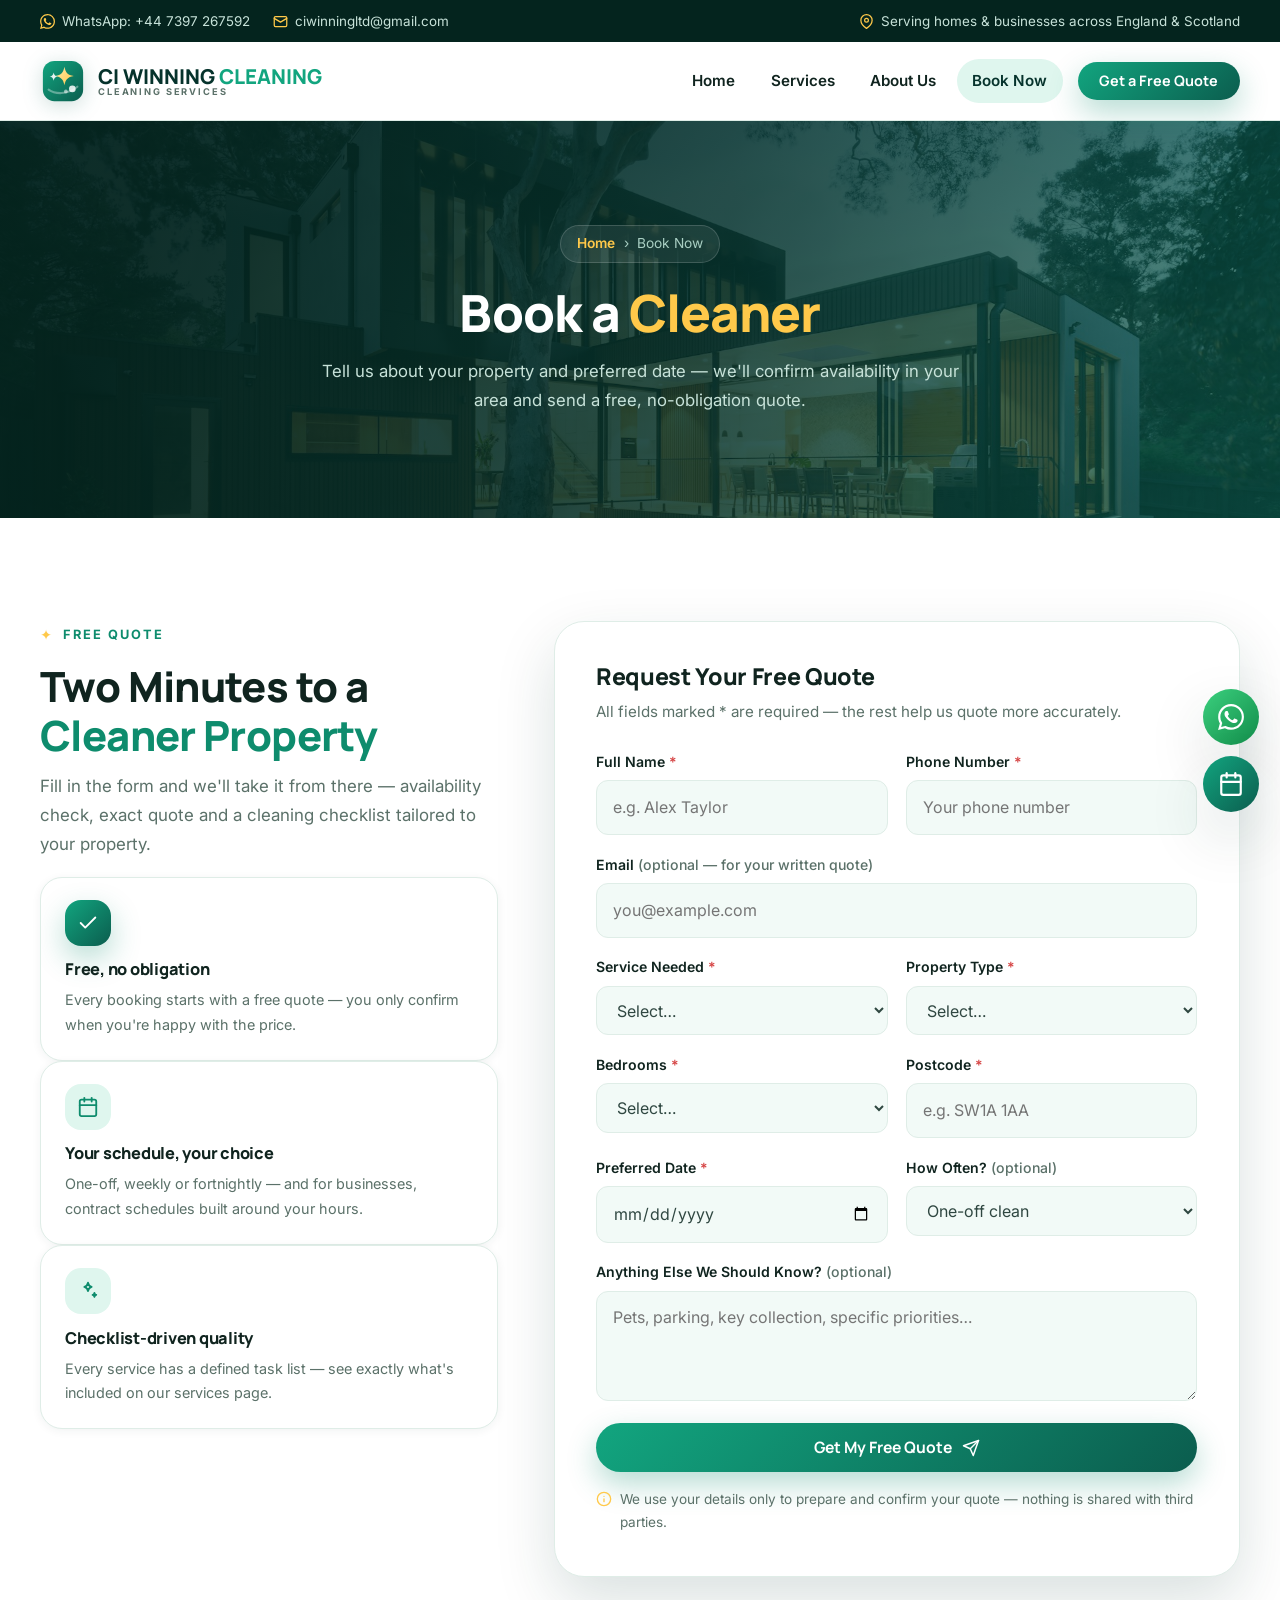
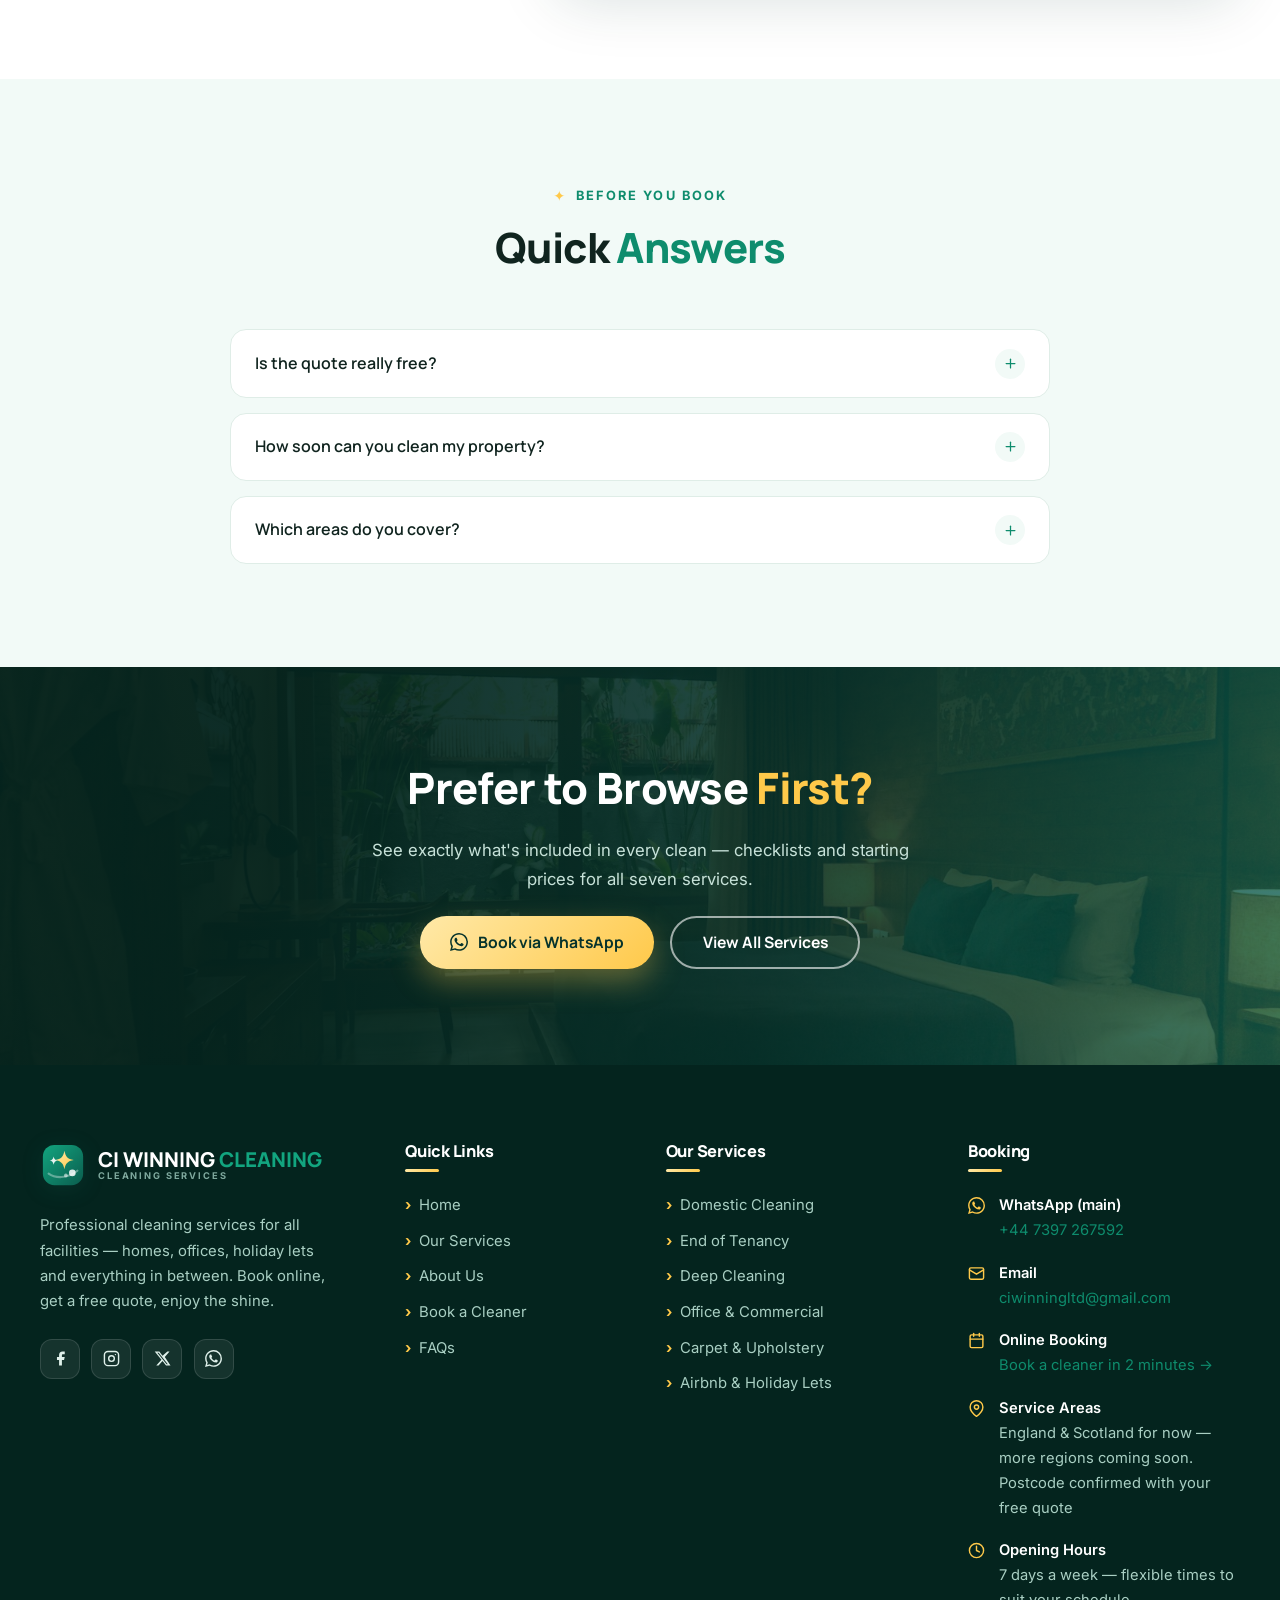
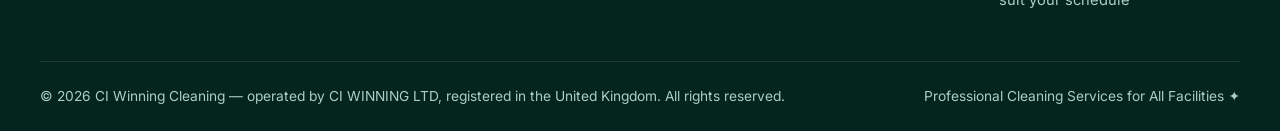
<file: booking.html>
<!DOCTYPE html>
<html lang="en">
<head>
  <meta charset="UTF-8">
  <meta name="viewport" content="width=device-width, initial-scale=1.0">
  <title>Book a Cleaner — CI Winning Cleaning | Free Quote in 2 Minutes</title>
  <meta name="description" content="Book a professional cleaner with CI Winning Cleaning. Tell us your property type, bedrooms, postcode and preferred date — get a free quote. Domestic, end of tenancy, deep cleaning, offices, carpets and Airbnb changeovers.">
  <link rel="canonical" href="https://rudra496.github.io/ciwinningcleaning/booking.html">
  <meta name="robots" content="index, follow">
  <meta name="theme-color" content="#06332C">

  <meta property="og:type" content="website">
  <meta property="og:site_name" content="CI Winning Cleaning">
  <meta property="og:title" content="Book a Cleaner — CI Winning Cleaning">
  <meta property="og:description" content="Two minutes to a spotless property — free quote, clear checklist, professional clean.">
  <meta property="og:url" content="https://rudra496.github.io/ciwinningcleaning/booking.html">
  <meta property="og:image" content="https://rudra496.github.io/ciwinningcleaning/assets/og-image.png">
  <meta name="twitter:card" content="summary_large_image">

  <link rel="icon" type="image/svg+xml" href="assets/favicon.svg">
  <link rel="icon" type="image/png" sizes="32x32" href="assets/favicon-32.png">
  <link rel="apple-touch-icon" href="assets/apple-touch-icon.png">

  <link rel="preconnect" href="https://fonts.googleapis.com">
  <link rel="preconnect" href="https://fonts.gstatic.com" crossorigin>
  <link href="https://fonts.googleapis.com/css2?family=Inter:wght@400;500;600;700&family=Manrope:wght@600;700;800&display=swap" rel="stylesheet">
  <link rel="stylesheet" href="css/style.css">
</head>
<body data-page="booking">
  <div id="scroll-progress" aria-hidden="true"></div>
  <a class="skip-link" href="#main">Skip to main content</a>

  <div class="promo-bar" data-promo-end="2026-11-30">
    ✦ BONANZA — One-off house cleaning for <strong>£100 only</strong> · until 30 November · <a href="#booking-form">Book Now</a>
  </div>

  <!-- ================= TOP BAR ================= -->
  <div class="topbar">
    <div class="container topbar__inner">
      <div class="topbar__group">
        <a class="topbar__item" href="https://wa.me/447397267592?text=Hello%20CI%20Winning%20Cleaning!%20I%20would%20like%20to%20book%20a%20cleaning%20service." target="_blank" rel="noopener">
          <svg viewBox="0 0 24 24" fill="currentColor" aria-hidden="true"><path d="M17.472 14.382c-.297-.149-1.758-.867-2.03-.967-.273-.099-.471-.148-.67.15-.197.297-.767.966-.94 1.164-.173.199-.347.223-.644.075-.297-.15-1.255-.463-2.39-1.475-.883-.788-1.48-1.761-1.653-2.059-.173-.297-.018-.458.13-.606.134-.133.297-.347.446-.52.149-.174.198-.298.298-.497.099-.198.05-.371-.025-.52-.075-.149-.669-1.612-.916-2.207-.242-.579-.487-.5-.669-.51-.173-.008-.371-.01-.57-.01-.198 0-.52.074-.792.372-.272.297-1.04 1.016-1.04 2.479 0 1.462 1.065 2.875 1.213 3.074.149.198 2.096 3.2 5.077 4.487.709.306 1.262.489 1.694.625.712.227 1.36.195 1.871.118.571-.085 1.758-.719 2.006-1.413.248-.694.248-1.289.173-1.413-.074-.124-.272-.198-.57-.347m-5.421 7.403h-.004a9.87 9.87 0 01-5.031-1.378l-.361-.214-3.741.982.998-3.648-.235-.374a9.86 9.86 0 01-1.51-5.26c.001-5.45 4.436-9.884 9.888-9.884 2.64 0 5.122 1.03 6.988 2.898a9.825 9.825 0 012.893 6.994c-.003 5.45-4.437 9.884-9.885 9.884m8.413-18.297A11.815 11.815 0 0012.05 0C5.495 0 .16 5.335.157 11.892c0 2.096.547 4.142 1.588 5.945L.057 24l6.305-1.654a11.882 11.882 0 005.683 1.448h.005c6.554 0 11.89-5.335 11.893-11.893a11.821 11.821 0 00-3.48-8.413"/></svg>
          WhatsApp: +44 7397 267592
        </a>
        <a class="topbar__item" href="mailto:ciwinningltd@gmail.com">
          <svg viewBox="0 0 24 24" fill="none" stroke="currentColor" stroke-width="2" stroke-linecap="round" stroke-linejoin="round" aria-hidden="true"><rect x="2" y="4" width="20" height="16" rx="2"/><path d="m22 7-10 6L2 7"/></svg>
          ciwinningltd@gmail.com
        </a>
      </div>
      <div class="topbar__group topbar__group--right">
        <span class="topbar__item">
          <svg viewBox="0 0 24 24" fill="none" stroke="currentColor" stroke-width="2" stroke-linecap="round" stroke-linejoin="round" aria-hidden="true"><path d="M21 10c0 7-9 13-9 13s-9-6-9-13a9 9 0 0 1 18 0z"/><circle cx="12" cy="10" r="3"/></svg>
          Serving homes &amp; businesses across England &amp; Scotland
        </span>
      </div>
    </div>
  </div>

  <!-- ================= HEADER ================= -->
  <header class="site-header">
    <div class="container nav">
      <a class="brand" href="index.html" aria-label="CI Winning Cleaning — Home">
        <img class="brand__logo" src="assets/logo.svg" alt="CI Winning Cleaning logo" width="46" height="46">
        <span class="brand__text">
          <span class="brand__name">CI WINNING <span>CLEANING</span></span>
          <span class="brand__sub">Cleaning Services</span>
        </span>
      </a>
      <nav class="nav__menu" aria-label="Primary navigation">
        <a class="nav__link" href="index.html">Home</a>
        <a class="nav__link" href="services.html">Services</a>
        <a class="nav__link" href="about.html">About Us</a>
        <a class="nav__link" aria-current="page" href="booking.html">Book Now</a>
        <a class="btn btn--brand btn--sm nav__link--cta" href="#booking-form">Get a Free Quote</a>
      </nav>
      <button class="nav__toggle" aria-expanded="false" aria-controls="mobile-menu" aria-label="Open menu">
        <svg viewBox="0 0 24 24" fill="none" stroke="currentColor" stroke-width="2" stroke-linecap="round" aria-hidden="true"><line x1="3" y1="6" x2="21" y2="6"/><line x1="3" y1="12" x2="21" y2="12"/><line x1="3" y1="18" x2="21" y2="18"/></svg>
      </button>
    </div>
  </header>

  <!-- ================= MOBILE MENU ================= -->
  <div class="mobile-menu" id="mobile-menu" aria-hidden="true">
    <div class="mobile-menu__backdrop"></div>
    <div class="mobile-menu__panel" role="dialog" aria-label="Menu">
      <div class="mobile-menu__head">
        <span class="brand__name">CI WINNING <span style="color:var(--sun-500)">CLEANING</span></span>
        <button class="mobile-menu__close" aria-label="Close menu">
          <svg viewBox="0 0 24 24" fill="none" stroke="currentColor" stroke-width="2" stroke-linecap="round" aria-hidden="true"><line x1="18" y1="6" x2="6" y2="18"/><line x1="6" y1="6" x2="18" y2="18"/></svg>
        </button>
      </div>
      <a class="mnav" href="index.html">Home <span aria-hidden="true">›</span></a>
      <a class="mnav" href="services.html">Services <span aria-hidden="true">›</span></a>
      <a class="mnav" href="about.html">About Us <span aria-hidden="true">›</span></a>
      <a class="mnav" href="booking.html">Book Now <span aria-hidden="true">›</span></a>
      <a class="btn btn--sun" href="#booking-form">Get a Free Quote</a>
      <div class="mobile-menu__note">
        <span>✦ Homes &amp; businesses — 7 specialist services</span>
        <span>✦ Free quotes · easy online booking</span>
      </div>
    </div>
  </div>

  <main id="main">
    <!-- ================= PAGE HERO ================= -->
    <section class="page-hero">
      <div class="page-hero__bg" style="background-image:url('images/hero-home.jpg')"></div>
      <div class="page-hero__scrim"></div>
      <div class="container page-hero__inner">
        <nav class="breadcrumb" aria-label="Breadcrumb">
          <a href="index.html">Home</a>
          <span aria-hidden="true">›</span>
          <span aria-current="page">Book Now</span>
        </nav>
        <h1>Book a <em>Cleaner</em></h1>
        <p>Tell us about your property and preferred date — we'll confirm availability
        in your area and send a free, no-obligation quote.</p>
      </div>
    </section>

    <!-- ================= BOOKING ================= -->
    <section class="section" id="booking-form">
      <div class="container booking-wrap">
        <div class="booking-side">
          <div class="sec-head reveal" style="margin-bottom:0;">
            <span class="kicker">Free Quote</span>
            <h2>Two Minutes to a <em>Cleaner Property</em></h2>
            <p>Fill in the form and we'll take it from there — availability check, exact
            quote and a cleaning checklist tailored to your property.</p>
          </div>
          <div class="info-stack reveal" data-delay="1">
            <div class="card card--green" style="padding:1.4rem 1.5rem;">
              <div class="card__icon" style="width:46px; height:46px; margin-bottom:.9rem;">
                <svg viewBox="0 0 24 24" fill="none" stroke="currentColor" stroke-width="2" stroke-linecap="round" stroke-linejoin="round" aria-hidden="true" style="width:22px;height:22px;"><polyline points="20 6 9 17 4 12"/></svg>
              </div>
              <h3 style="font-size:1.02rem;">Free, no obligation</h3>
              <p style="font-size:.9rem;">Every booking starts with a free quote — you only confirm when you're happy with the price.</p>
            </div>
            <div class="card" style="padding:1.4rem 1.5rem;">
              <div class="card__icon" style="width:46px; height:46px; margin-bottom:.9rem;">
                <svg viewBox="0 0 24 24" fill="none" stroke="currentColor" stroke-width="2" stroke-linecap="round" stroke-linejoin="round" aria-hidden="true" style="width:22px;height:22px;"><rect x="3" y="4" width="18" height="18" rx="2"/><line x1="16" y1="2" x2="16" y2="6"/><line x1="8" y1="2" x2="8" y2="6"/><line x1="3" y1="10" x2="21" y2="10"/></svg>
              </div>
              <h3 style="font-size:1.02rem;">Your schedule, your choice</h3>
              <p style="font-size:.9rem;">One-off, weekly or fortnightly — and for businesses, contract schedules built around your hours.</p>
            </div>
            <div class="card" style="padding:1.4rem 1.5rem;">
              <div class="card__icon" style="width:46px; height:46px; margin-bottom:.9rem;">
                <svg viewBox="0 0 24 24" fill="none" stroke="currentColor" stroke-width="2" stroke-linecap="round" stroke-linejoin="round" aria-hidden="true" style="width:22px;height:22px;"><path d="M12 3c.5 2.8 1.4 3.9 4 4.5-2.6.6-3.5 1.7-4 4.5-.5-2.8-1.4-3.9-4-4.5 2.6-.6 3.5-1.7 4-4.5z"/><path d="M19 14c.25 1.4.7 2 2 2.25-1.3.25-1.75.85-2 2.25-.25-1.4-.7-2-2-2.25 1.3-.25 1.75-.85 2-2.25z"/></svg>
              </div>
              <h3 style="font-size:1.02rem;">Checklist-driven quality</h3>
              <p style="font-size:.9rem;">Every service has a defined task list — see exactly what's included on our services page.</p>
            </div>
          </div>
        </div>

        <div class="form-card reveal" data-delay="1">
          <h3>Request Your Free Quote</h3>
          <p>All fields marked * are required — the rest help us quote more accurately.</p>
          <form id="booking-form" novalidate>
            <div class="form-grid">
              <div class="form-field">
                <label for="bf-name">Full Name <span aria-hidden="true">*</span></label>
                <input type="text" id="bf-name" name="name" placeholder="e.g. Alex Taylor" autocomplete="name" required>
                <span class="err">Please enter your name.</span>
              </div>
              <div class="form-field">
                <label for="bf-phone">Phone Number <span aria-hidden="true">*</span></label>
                <input type="tel" id="bf-phone" name="phone" placeholder="Your phone number" autocomplete="tel" required>
                <span class="err">Please enter a valid phone number.</span>
              </div>
              <div class="form-field form-field--full">
                <label for="bf-email">Email <span style="color:var(--ink-500); font-weight:500;">(optional — for your written quote)</span></label>
                <input type="email" id="bf-email" name="email" placeholder="you@example.com" autocomplete="email">
                <span class="err">Please enter a valid email address.</span>
              </div>
              <div class="form-field">
                <label for="bf-service">Service Needed <span aria-hidden="true">*</span></label>
                <select id="bf-service" name="service" required>
                  <option value="">Select…</option>
                  <option>Domestic Cleaning</option>
                  <option>End of Tenancy Cleaning</option>
                  <option>Deep Cleaning</option>
                  <option>Commercial &amp; Office Cleaning</option>
                  <option>Carpet &amp; Upholstery Cleaning</option>
                  <option>Airbnb &amp; Holiday Let Cleaning</option>
                  <option>Additional / Not sure yet</option>
                </select>
                <span class="err">Please choose a service.</span>
              </div>
              <div class="form-field">
                <label for="bf-property">Property Type <span aria-hidden="true">*</span></label>
                <select id="bf-property" name="property" required>
                  <option value="">Select…</option>
                  <option>House</option>
                  <option>Flat / Apartment</option>
                  <option>Office</option>
                  <option>Shop / Retail</option>
                  <option>Holiday Let / Airbnb</option>
                  <option>Student Accommodation</option>
                  <option>Other</option>
                </select>
                <span class="err">Please choose a property type.</span>
              </div>
              <div class="form-field">
                <label for="bf-bedrooms">Bedrooms <span aria-hidden="true">*</span></label>
                <select id="bf-bedrooms" name="bedrooms" required>
                  <option value="">Select…</option>
                  <option>Studio / No bedroom</option>
                  <option>1</option>
                  <option>2</option>
                  <option>3</option>
                  <option>4</option>
                  <option>5+</option>
                </select>
                <span class="err">Please choose the number of bedrooms.</span>
              </div>
              <div class="form-field">
                <label for="bf-postcode">Postcode <span aria-hidden="true">*</span></label>
                <input type="text" id="bf-postcode" name="postcode" placeholder="e.g. SW1A 1AA" autocomplete="postal-code" required>
                <span class="err">Please enter a valid UK postcode.</span>
              </div>
              <div class="form-field">
                <label for="bf-date">Preferred Date <span aria-hidden="true">*</span></label>
                <input type="date" id="bf-date" name="date" required>
                <span class="err">Please choose a preferred date.</span>
              </div>
              <div class="form-field">
                <label for="bf-frequency">How Often? <span style="color:var(--ink-500); font-weight:500;">(optional)</span></label>
                <select id="bf-frequency" name="frequency">
                  <option>One-off clean</option>
                  <option>Weekly</option>
                  <option>Fortnightly</option>
                  <option>Monthly</option>
                  <option>Contract / Commercial schedule</option>
                </select>
                <span class="err"></span>
              </div>
              <div class="form-field form-field--full">
                <label for="bf-message">Anything Else We Should Know? <span style="color:var(--ink-500); font-weight:500;">(optional)</span></label>
                <textarea id="bf-message" name="message" placeholder="Pets, parking, key collection, specific priorities…"></textarea>
                <span class="err"></span>
              </div>
            </div>
            <button type="submit" class="btn btn--brand btn--block" style="margin-top:1.4rem;">
              Get My Free Quote
              <svg viewBox="0 0 24 24" fill="none" stroke="currentColor" stroke-width="2" stroke-linecap="round" stroke-linejoin="round" aria-hidden="true"><line x1="22" y1="2" x2="11" y2="13"/><polygon points="22 2 15 22 11 13 2 9 22 2"/></svg>
            </button>

            <div class="summary-panel" id="booking-summary" role="status">
              <h4>✅ Your booking request is ready</h4>
              <dl id="summary-list"></dl>
              <div class="send-row">
                <a class="btn btn--brand is-disabled" id="send-whatsapp" href="#">
                  <svg viewBox="0 0 24 24" fill="currentColor" aria-hidden="true"><path d="M17.472 14.382c-.297-.149-1.758-.867-2.03-.967-.273-.099-.471-.148-.67.15-.197.297-.767.966-.94 1.164-.173.199-.347.223-.644.075-.297-.15-1.255-.463-2.39-1.475-.883-.788-1.48-1.761-1.653-2.059-.173-.297-.018-.458.13-.606.134-.133.297-.347.446-.52.149-.174.198-.298.298-.497.099-.198.05-.371-.025-.52-.075-.149-.669-1.612-.916-2.207-.242-.579-.487-.5-.669-.51-.173-.008-.371-.01-.57-.01-.198 0-.52.074-.792.372-.272.297-1.04 1.016-1.04 2.479 0 1.462 1.065 2.875 1.213 3.074.149.198 2.096 3.2 5.077 4.487.709.306 1.262.489 1.694.625.712.227 1.36.195 1.871.118.571-.085 1.758-.719 2.006-1.413.248-.694.248-1.289.173-1.413-.074-.124-.272-.198-.57-.347m-5.421 7.403h-.004a9.87 9.87 0 01-5.031-1.378l-.361-.214-3.741.982.998-3.648-.235-.374a9.86 9.86 0 01-1.51-5.26c.001-5.45 4.436-9.884 9.888-9.884 2.64 0 5.122 1.03 6.988 2.898a9.825 9.825 0 012.893 6.994c-.003 5.45-4.437 9.884-9.885 9.884m8.413-18.297A11.815 11.815 0 0012.05 0C5.495 0 .16 5.335.157 11.892c0 2.096.547 4.142 1.588 5.945L.057 24l6.305-1.654a11.882 11.882 0 005.683 1.448h.005c6.554 0 11.89-5.335 11.893-11.893a11.821 11.821 0 00-3.48-8.413"/></svg>
                  Send via WhatsApp
                </a>
                <a class="btn btn--green-deep is-disabled" id="send-email" href="#">
                  <svg viewBox="0 0 24 24" fill="none" stroke="currentColor" stroke-width="2" stroke-linecap="round" stroke-linejoin="round" aria-hidden="true"><rect x="2" y="4" width="20" height="16" rx="2"/><path d="m22 7-10 6L2 7"/></svg>
                  Send via Email
                </a>
              </div>
              <p class="channel-note" id="channel-note">Our online booking channels go live shortly — your request summary is ready above.</p>
            </div>

            <p class="form-note">
              <svg viewBox="0 0 24 24" fill="none" stroke="currentColor" stroke-width="2" stroke-linecap="round" stroke-linejoin="round" aria-hidden="true"><circle cx="12" cy="12" r="10"/><line x1="12" y1="16" x2="12" y2="12"/><line x1="12" y1="8" x2="12.01" y2="8"/></svg>
              <span>We use your details only to prepare and confirm your quote — nothing is shared with third parties.</span>
            </p>
          </form>
        </div>
      </div>
    </section>

    <!-- ================= MINI FAQ ================= -->
    <section class="section section--soft" id="faq">
      <div class="container">
        <div class="sec-head sec-head--center reveal">
          <span class="kicker">Before You Book</span>
          <h2>Quick <em>Answers</em></h2>
        </div>
        <div class="faq-list reveal">
          <details class="faq-item">
            <summary>Is the quote really free?
              <span class="faq-icon"><svg viewBox="0 0 24 24" fill="none" stroke="currentColor" stroke-width="2" stroke-linecap="round" aria-hidden="true"><line x1="12" y1="5" x2="12" y2="19"/><line x1="5" y1="12" x2="19" y2="12"/></svg></span>
            </summary>
            <div class="faq-item__body">Yes — 100% free and no obligation. You receive a clear price before any cleaning is scheduled, and you only confirm if you're happy.</div>
          </details>
          <details class="faq-item">
            <summary>How soon can you clean my property?
              <span class="faq-icon"><svg viewBox="0 0 24 24" fill="none" stroke="currentColor" stroke-width="2" stroke-linecap="round" aria-hidden="true"><line x1="12" y1="5" x2="12" y2="19"/><line x1="5" y1="12" x2="19" y2="12"/></svg></span>
            </summary>
            <div class="faq-item__body">We confirm availability for your preferred date with your quote. For urgent end-of-tenancy or changeover cleans, mention the deadline in your booking notes and we'll do our best to fit you in.</div>
          </details>
          <details class="faq-item">
            <summary>Which areas do you cover?
              <span class="faq-icon"><svg viewBox="0 0 24 24" fill="none" stroke="currentColor" stroke-width="2" stroke-linecap="round" aria-hidden="true"><line x1="12" y1="5" x2="12" y2="19"/><line x1="5" y1="12" x2="19" y2="12"/></svg></span>
            </summary>
            <div class="faq-item__body">We currently cover <strong>England and Scotland</strong> — more regions coming soon. Your postcode in the booking form lets us confirm availability and any area-specific pricing with your quote.</div>
          </details>
        </div>
      </div>
    </section>

    <!-- ================= CTA ================= -->
    <section class="cta-band">
      <div class="cta-band__bg" style="background-image:url('images/bedroom.jpg')"></div>
      <div class="cta-band__scrim"></div>
      <div class="container cta-band__inner">
        <h2 class="reveal">Prefer to Browse <em>First?</em></h2>
        <p class="reveal" data-delay="1">See exactly what's included in every clean — checklists and starting prices for all seven services.</p>
        <div class="cta-band__btns reveal" data-delay="2">
                    <a class="btn btn--sun" href="https://wa.me/447397267592?text=Hello%20CI%20Winning%20Cleaning!%20I%20would%20like%20to%20book%20a%20cleaning%20service." target="_blank" rel="noopener">
            <svg viewBox="0 0 24 24" fill="currentColor" aria-hidden="true"><path d="M17.472 14.382c-.297-.149-1.758-.867-2.03-.967-.273-.099-.471-.148-.67.15-.197.297-.767.966-.94 1.164-.173.199-.347.223-.644.075-.297-.15-1.255-.463-2.39-1.475-.883-.788-1.48-1.761-1.653-2.059-.173-.297-.018-.458.13-.606.134-.133.297-.347.446-.52.149-.174.198-.298.298-.497.099-.198.05-.371-.025-.52-.075-.149-.669-1.612-.916-2.207-.242-.579-.487-.5-.669-.51-.173-.008-.371-.01-.57-.01-.198 0-.52.074-.792.372-.272.297-1.04 1.016-1.04 2.479 0 1.462 1.065 2.875 1.213 3.074.149.198 2.096 3.2 5.077 4.487.709.306 1.262.489 1.694.625.712.227 1.36.195 1.871.118.571-.085 1.758-.719 2.006-1.413.248-.694.248-1.289.173-1.413-.074-.124-.272-.198-.57-.347m-5.421 7.403h-.004a9.87 9.87 0 01-5.031-1.378l-.361-.214-3.741.982.998-3.648-.235-.374a9.86 9.86 0 01-1.51-5.26c.001-5.45 4.436-9.884 9.888-9.884 2.64 0 5.122 1.03 6.988 2.898a9.825 9.825 0 012.893 6.994c-.003 5.45-4.437 9.884-9.885 9.884m8.413-18.297A11.815 11.815 0 0012.05 0C5.495 0 .16 5.335.157 11.892c0 2.096.547 4.142 1.588 5.945L.057 24l6.305-1.654a11.882 11.882 0 005.683 1.448h.005c6.554 0 11.89-5.335 11.893-11.893a11.821 11.821 0 00-3.48-8.413"/></svg>
            Book via WhatsApp
          </a>
          <a class="btn btn--outline" href="services.html">View All Services</a>
        </div>
      </div>
    </section>
  </main>

  <!-- ================= FOOTER ================= -->
  <footer class="site-footer">
    <div class="container footer-top">
      <div class="footer-brand">
        <a class="brand" href="index.html" aria-label="CI Winning Cleaning — Home">
          <img class="brand__logo" src="assets/logo.svg" alt="" width="46" height="46">
          <span class="brand__text">
            <span class="brand__name">CI WINNING <span>CLEANING</span></span>
            <span class="brand__sub" style="color:#7FA99E;">Cleaning Services</span>
          </span>
        </a>
        <p>Professional cleaning services for all facilities — homes, offices, holiday
        lets and everything in between. Book online, get a free quote, enjoy the shine.</p>
        <div class="footer-social">
          <a href="#" aria-label="Facebook (coming soon)"><svg viewBox="0 0 24 24" fill="currentColor" aria-hidden="true"><path d="M18 2h-3a5 5 0 0 0-5 5v3H7v4h3v8h4v-8h3l1-4h-4V7a1 1 0 0 1 1-1h3z"/></svg></a>
          <a href="#" aria-label="Instagram (coming soon)"><svg viewBox="0 0 24 24" fill="none" stroke="currentColor" stroke-width="2" stroke-linecap="round" stroke-linejoin="round" aria-hidden="true"><rect x="2" y="2" width="20" height="20" rx="5"/><circle cx="12" cy="12" r="4"/><line x1="17.5" y1="6.5" x2="17.51" y2="6.5"/></svg></a>
          <a href="#" aria-label="X / Twitter (coming soon)"><svg viewBox="0 0 24 24" fill="currentColor" aria-hidden="true"><path d="M18.9 2H22l-6.8 7.8L23.3 22h-6.3l-5-6.5L6.4 22H3.2l7.3-8.3L1 2h6.5l4.5 6zM17.8 20.1h1.7L6.6 3.8H4.7z"/></svg></a>
          <a href="https://wa.me/447397267592?text=Hello%20CI%20Winning%20Cleaning!%20I%20would%20like%20to%20book%20a%20cleaning%20service." target="_blank" rel="noopener" aria-label="WhatsApp">
            <svg viewBox="0 0 24 24" fill="currentColor" aria-hidden="true"><path d="M17.472 14.382c-.297-.149-1.758-.867-2.03-.967-.273-.099-.471-.148-.67.15-.197.297-.767.966-.94 1.164-.173.199-.347.223-.644.075-.297-.15-1.255-.463-2.39-1.475-.883-.788-1.48-1.761-1.653-2.059-.173-.297-.018-.458.13-.606.134-.133.297-.347.446-.52.149-.174.198-.298.298-.497.099-.198.05-.371-.025-.52-.075-.149-.669-1.612-.916-2.207-.242-.579-.487-.5-.669-.51-.173-.008-.371-.01-.57-.01-.198 0-.52.074-.792.372-.272.297-1.04 1.016-1.04 2.479 0 1.462 1.065 2.875 1.213 3.074.149.198 2.096 3.2 5.077 4.487.709.306 1.262.489 1.694.625.712.227 1.36.195 1.871.118.571-.085 1.758-.719 2.006-1.413.248-.694.248-1.289.173-1.413-.074-.124-.272-.198-.57-.347m-5.421 7.403h-.004a9.87 9.87 0 01-5.031-1.378l-.361-.214-3.741.982.998-3.648-.235-.374a9.86 9.86 0 01-1.51-5.26c.001-5.45 4.436-9.884 9.888-9.884 2.64 0 5.122 1.03 6.988 2.898a9.825 9.825 0 012.893 6.994c-.003 5.45-4.437 9.884-9.885 9.884m8.413-18.297A11.815 11.815 0 0012.05 0C5.495 0 .16 5.335.157 11.892c0 2.096.547 4.142 1.588 5.945L.057 24l6.305-1.654a11.882 11.882 0 005.683 1.448h.005c6.554 0 11.89-5.335 11.893-11.893a11.821 11.821 0 00-3.48-8.413"/></svg>
          </a>
        </div>
      </div>
      <div>
        <h4>Quick Links</h4>
        <div class="footer-links">
          <a href="index.html">Home</a>
          <a href="services.html">Our Services</a>
          <a href="about.html">About Us</a>
          <a href="booking.html">Book a Cleaner</a>
          <a href="index.html#faq">FAQs</a>
        </div>
      </div>
      <div>
        <h4>Our Services</h4>
        <div class="footer-links">
          <a href="services.html#domestic">Domestic Cleaning</a>
          <a href="services.html#end-of-tenancy">End of Tenancy</a>
          <a href="services.html#deep-cleaning">Deep Cleaning</a>
          <a href="services.html#commercial">Office &amp; Commercial</a>
          <a href="services.html#carpet">Carpet &amp; Upholstery</a>
          <a href="services.html#airbnb">Airbnb &amp; Holiday Lets</a>
        </div>
      </div>
      <div>
        <h4>Booking</h4>
        <ul class="footer-contact">
          <li>
            <svg viewBox="0 0 24 24" fill="currentColor" aria-hidden="true"><path d="M17.472 14.382c-.297-.149-1.758-.867-2.03-.967-.273-.099-.471-.148-.67.15-.197.297-.767.966-.94 1.164-.173.199-.347.223-.644.075-.297-.15-1.255-.463-2.39-1.475-.883-.788-1.48-1.761-1.653-2.059-.173-.297-.018-.458.13-.606.134-.133.297-.347.446-.52.149-.174.198-.298.298-.497.099-.198.05-.371-.025-.52-.075-.149-.669-1.612-.916-2.207-.242-.579-.487-.5-.669-.51-.173-.008-.371-.01-.57-.01-.198 0-.52.074-.792.372-.272.297-1.04 1.016-1.04 2.479 0 1.462 1.065 2.875 1.213 3.074.149.198 2.096 3.2 5.077 4.487.709.306 1.262.489 1.694.625.712.227 1.36.195 1.871.118.571-.085 1.758-.719 2.006-1.413.248-.694.248-1.289.173-1.413-.074-.124-.272-.198-.57-.347m-5.421 7.403h-.004a9.87 9.87 0 01-5.031-1.378l-.361-.214-3.741.982.998-3.648-.235-.374a9.86 9.86 0 01-1.51-5.26c.001-5.45 4.436-9.884 9.888-9.884 2.64 0 5.122 1.03 6.988 2.898a9.825 9.825 0 012.893 6.994c-.003 5.45-4.437 9.884-9.885 9.884m8.413-18.297A11.815 11.815 0 0012.05 0C5.495 0 .16 5.335.157 11.892c0 2.096.547 4.142 1.588 5.945L.057 24l6.305-1.654a11.882 11.882 0 005.683 1.448h.005c6.554 0 11.89-5.335 11.893-11.893a11.821 11.821 0 00-3.48-8.413"/></svg>
            <span><strong>WhatsApp (main)</strong><a href="https://wa.me/447397267592?text=Hello%20CI%20Winning%20Cleaning!%20I%20would%20like%20to%20book%20a%20cleaning%20service." target="_blank" rel="noopener">+44 7397 267592</a></span>
          </li>
          <li>
            <svg viewBox="0 0 24 24" fill="none" stroke="currentColor" stroke-width="2" stroke-linecap="round" stroke-linejoin="round" aria-hidden="true"><rect x="2" y="4" width="20" height="16" rx="2"/><path d="m22 7-10 6L2 7"/></svg>
            <span><strong>Email</strong><a href="mailto:ciwinningltd@gmail.com">ciwinningltd@gmail.com</a></span>
          </li>
          <li>
            <svg viewBox="0 0 24 24" fill="none" stroke="currentColor" stroke-width="2" stroke-linecap="round" stroke-linejoin="round" aria-hidden="true"><rect x="3" y="4" width="18" height="18" rx="2"/><line x1="16" y1="2" x2="16" y2="6"/><line x1="8" y1="2" x2="8" y2="6"/><line x1="3" y1="10" x2="21" y2="10"/></svg>
            <span><strong>Online Booking</strong><a href="booking.html">Book a cleaner in 2 minutes →</a></span>
          </li>
          <li>
            <svg viewBox="0 0 24 24" fill="none" stroke="currentColor" stroke-width="2" stroke-linecap="round" stroke-linejoin="round" aria-hidden="true"><path d="M21 10c0 7-9 13-9 13s-9-6-9-13a9 9 0 0 1 18 0z"/><circle cx="12" cy="10" r="3"/></svg>
            <span><strong>Service Areas</strong>England &amp; Scotland for now — more regions coming soon. Postcode confirmed with your free quote</span>
          </li>
          <li>
            <svg viewBox="0 0 24 24" fill="none" stroke="currentColor" stroke-width="2" stroke-linecap="round" stroke-linejoin="round" aria-hidden="true"><circle cx="12" cy="12" r="10"/><polyline points="12 6 12 12 16 14"/></svg>
            <span><strong>Opening Hours</strong>7 days a week — flexible times to suit your schedule</span>
          </li>
        </ul>
      </div>
    </div>
    <div class="container footer-bottom">
      <span>© <span id="year">2026</span> CI Winning Cleaning — operated by CI WINNING LTD, registered in the United Kingdom. All rights reserved.</span>
      <span>Professional Cleaning Services for All Facilities ✦</span>
    </div>
  </footer>

  <!-- ================= FLOATING ACTIONS ================= -->
  <div class="fab-stack">
    <a class="fab fab--wa" href="https://wa.me/447397267592?text=Hello%20CI%20Winning%20Cleaning!%20I%20would%20like%20to%20book%20a%20cleaning%20service." target="_blank" rel="noopener" aria-label="Chat with us on WhatsApp">
      <svg viewBox="0 0 24 24" fill="currentColor" aria-hidden="true"><path d="M17.472 14.382c-.297-.149-1.758-.867-2.03-.967-.273-.099-.471-.148-.67.15-.197.297-.767.966-.94 1.164-.173.199-.347.223-.644.075-.297-.15-1.255-.463-2.39-1.475-.883-.788-1.48-1.761-1.653-2.059-.173-.297-.018-.458.13-.606.134-.133.297-.347.446-.52.149-.174.198-.298.298-.497.099-.198.05-.371-.025-.52-.075-.149-.669-1.612-.916-2.207-.242-.579-.487-.5-.669-.51-.173-.008-.371-.01-.57-.01-.198 0-.52.074-.792.372-.272.297-1.04 1.016-1.04 2.479 0 1.462 1.065 2.875 1.213 3.074.149.198 2.096 3.2 5.077 4.487.709.306 1.262.489 1.694.625.712.227 1.36.195 1.871.118.571-.085 1.758-.719 2.006-1.413.248-.694.248-1.289.173-1.413-.074-.124-.272-.198-.57-.347m-5.421 7.403h-.004a9.87 9.87 0 01-5.031-1.378l-.361-.214-3.741.982.998-3.648-.235-.374a9.86 9.86 0 01-1.51-5.26c.001-5.45 4.436-9.884 9.888-9.884 2.64 0 5.122 1.03 6.988 2.898a9.825 9.825 0 012.893 6.994c-.003 5.45-4.437 9.884-9.885 9.884m8.413-18.297A11.815 11.815 0 0012.05 0C5.495 0 .16 5.335.157 11.892c0 2.096.547 4.142 1.588 5.945L.057 24l6.305-1.654a11.882 11.882 0 005.683 1.448h.005c6.554 0 11.89-5.335 11.893-11.893a11.821 11.821 0 00-3.48-8.413"/></svg>
      <span class="fab__tip">Chat with us</span>
    </a>
    <a class="fab fab--book" href="#booking-form" aria-label="Get a free quote">
      <svg viewBox="0 0 24 24" fill="none" stroke="currentColor" stroke-width="2" stroke-linecap="round" stroke-linejoin="round" aria-hidden="true"><rect x="3" y="4" width="18" height="18" rx="2"/><line x1="16" y1="2" x2="16" y2="6"/><line x1="8" y1="2" x2="8" y2="6"/><line x1="3" y1="10" x2="21" y2="10"/></svg>
      <span class="fab__tip">Free quote</span>
    </a>
    <button class="fab fab--top" aria-label="Back to top">
      <svg viewBox="0 0 24 24" fill="none" stroke="currentColor" stroke-width="2" stroke-linecap="round" stroke-linejoin="round" aria-hidden="true"><polyline points="18 15 12 9 6 15"/></svg>
    </button>
  </div>

  <script>
    /* earliest allowed booking date = today */
    (function () {
      var d = document.getElementById("bf-date");
      if (d) {
        var t = new Date();
        var iso = t.getFullYear() + "-" + String(t.getMonth() + 1).padStart(2, "0") + "-" + String(t.getDate()).padStart(2, "0");
        d.min = iso;
      }
    })();
  </script>
  <script src="js/config.js" defer></script>
  <script src="js/main.js" defer></script>
</body>
</html>
</file>
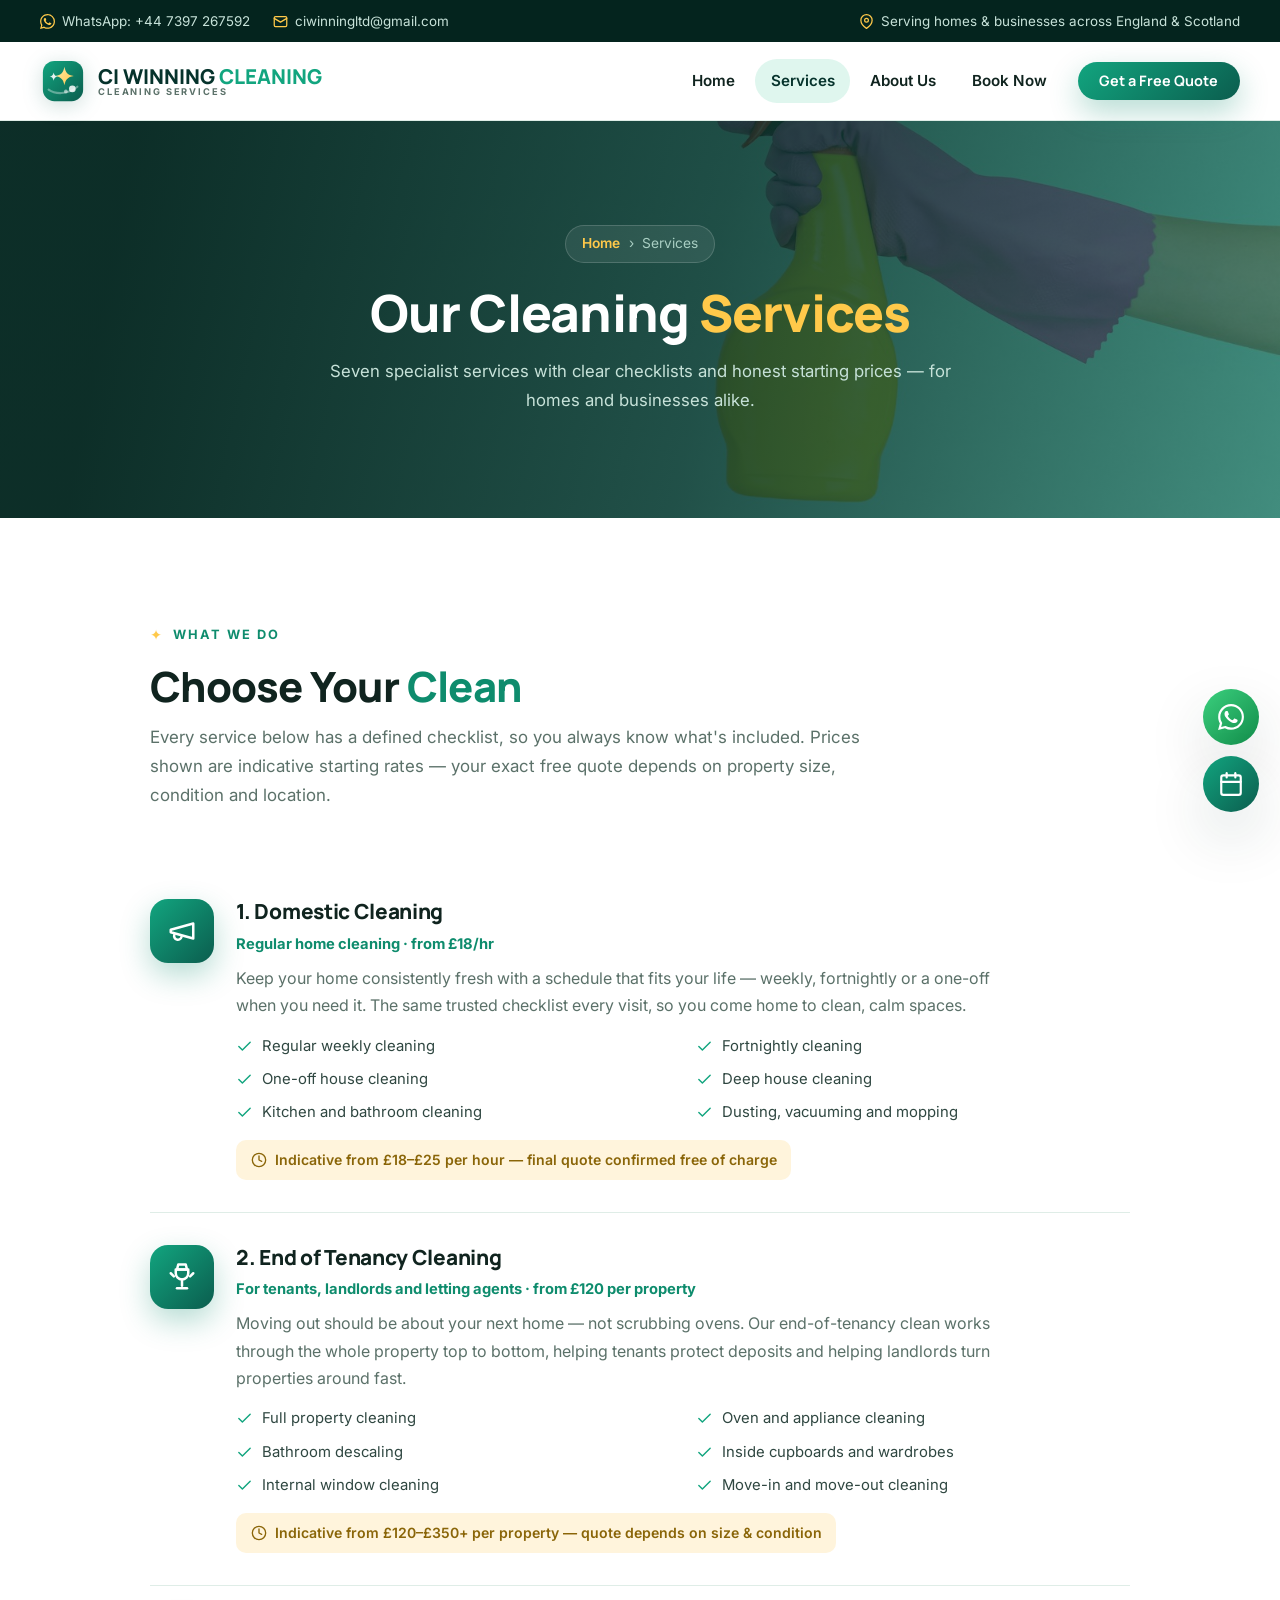
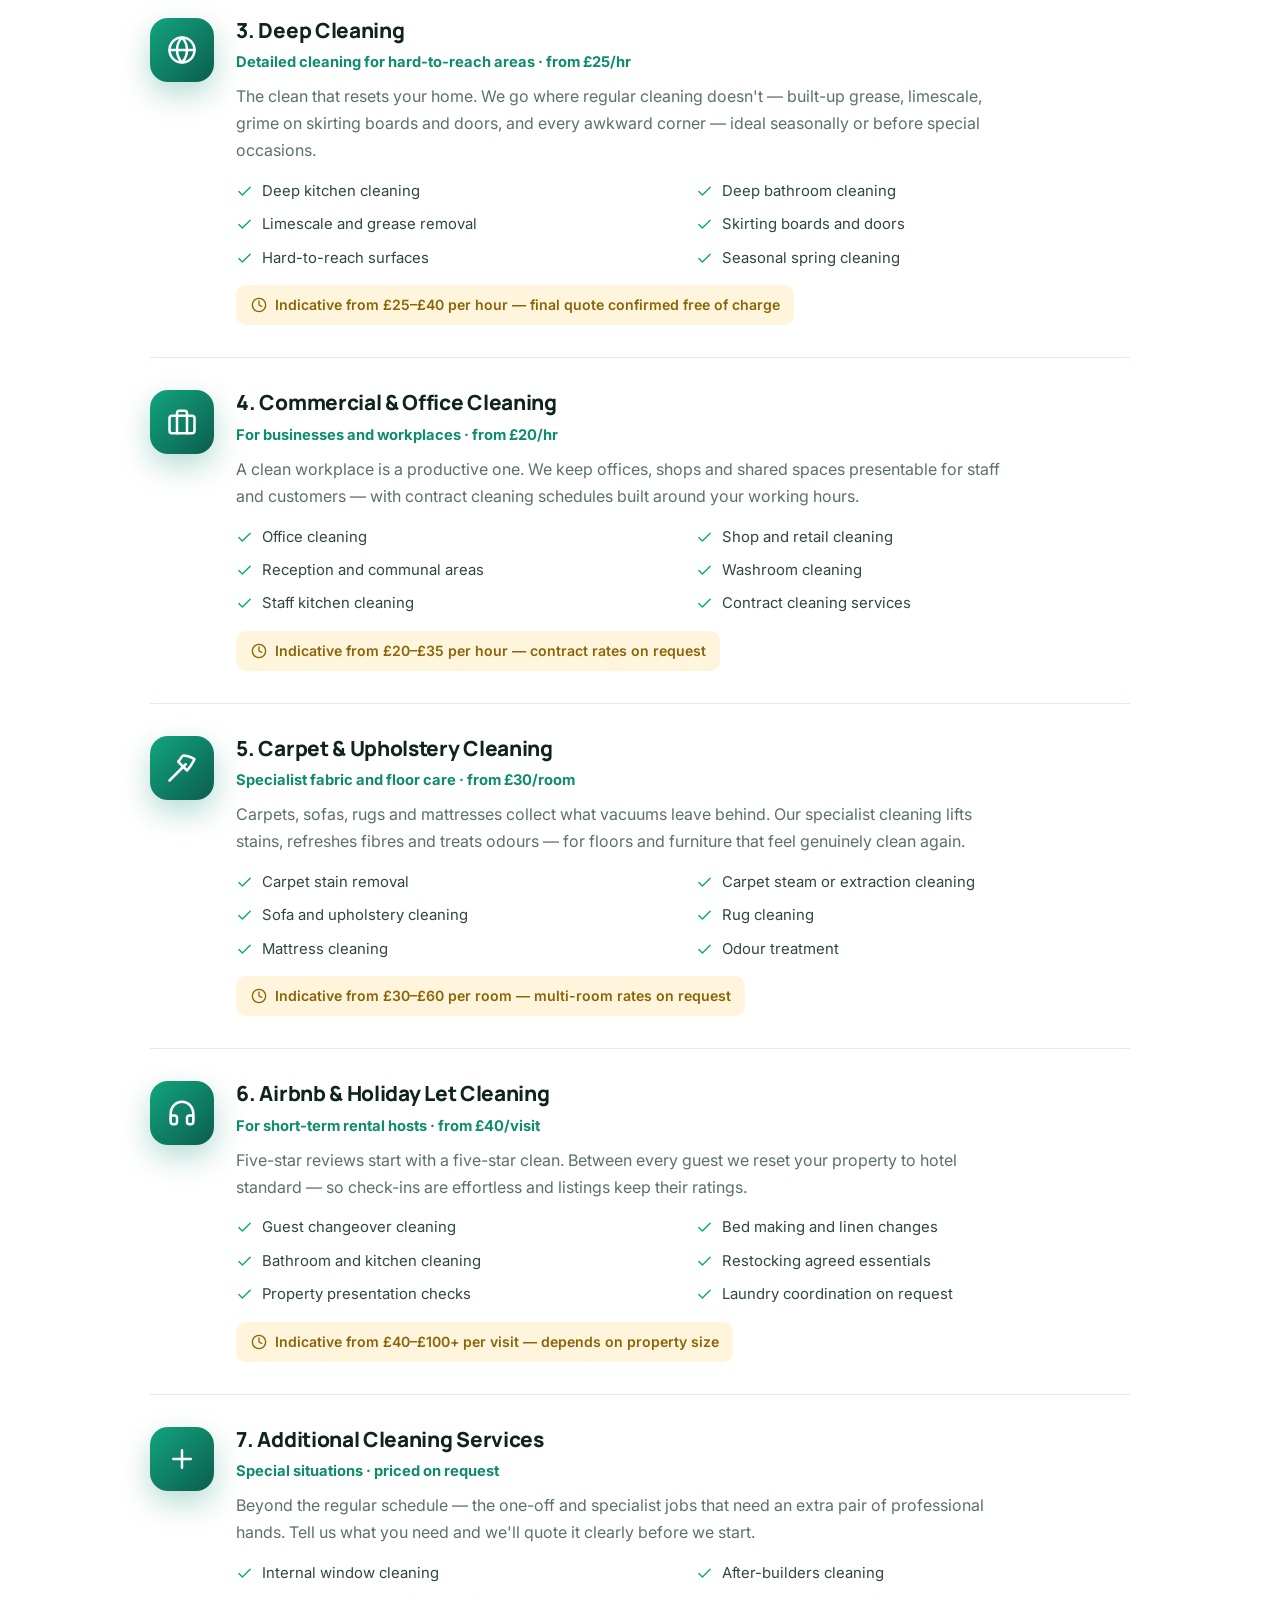
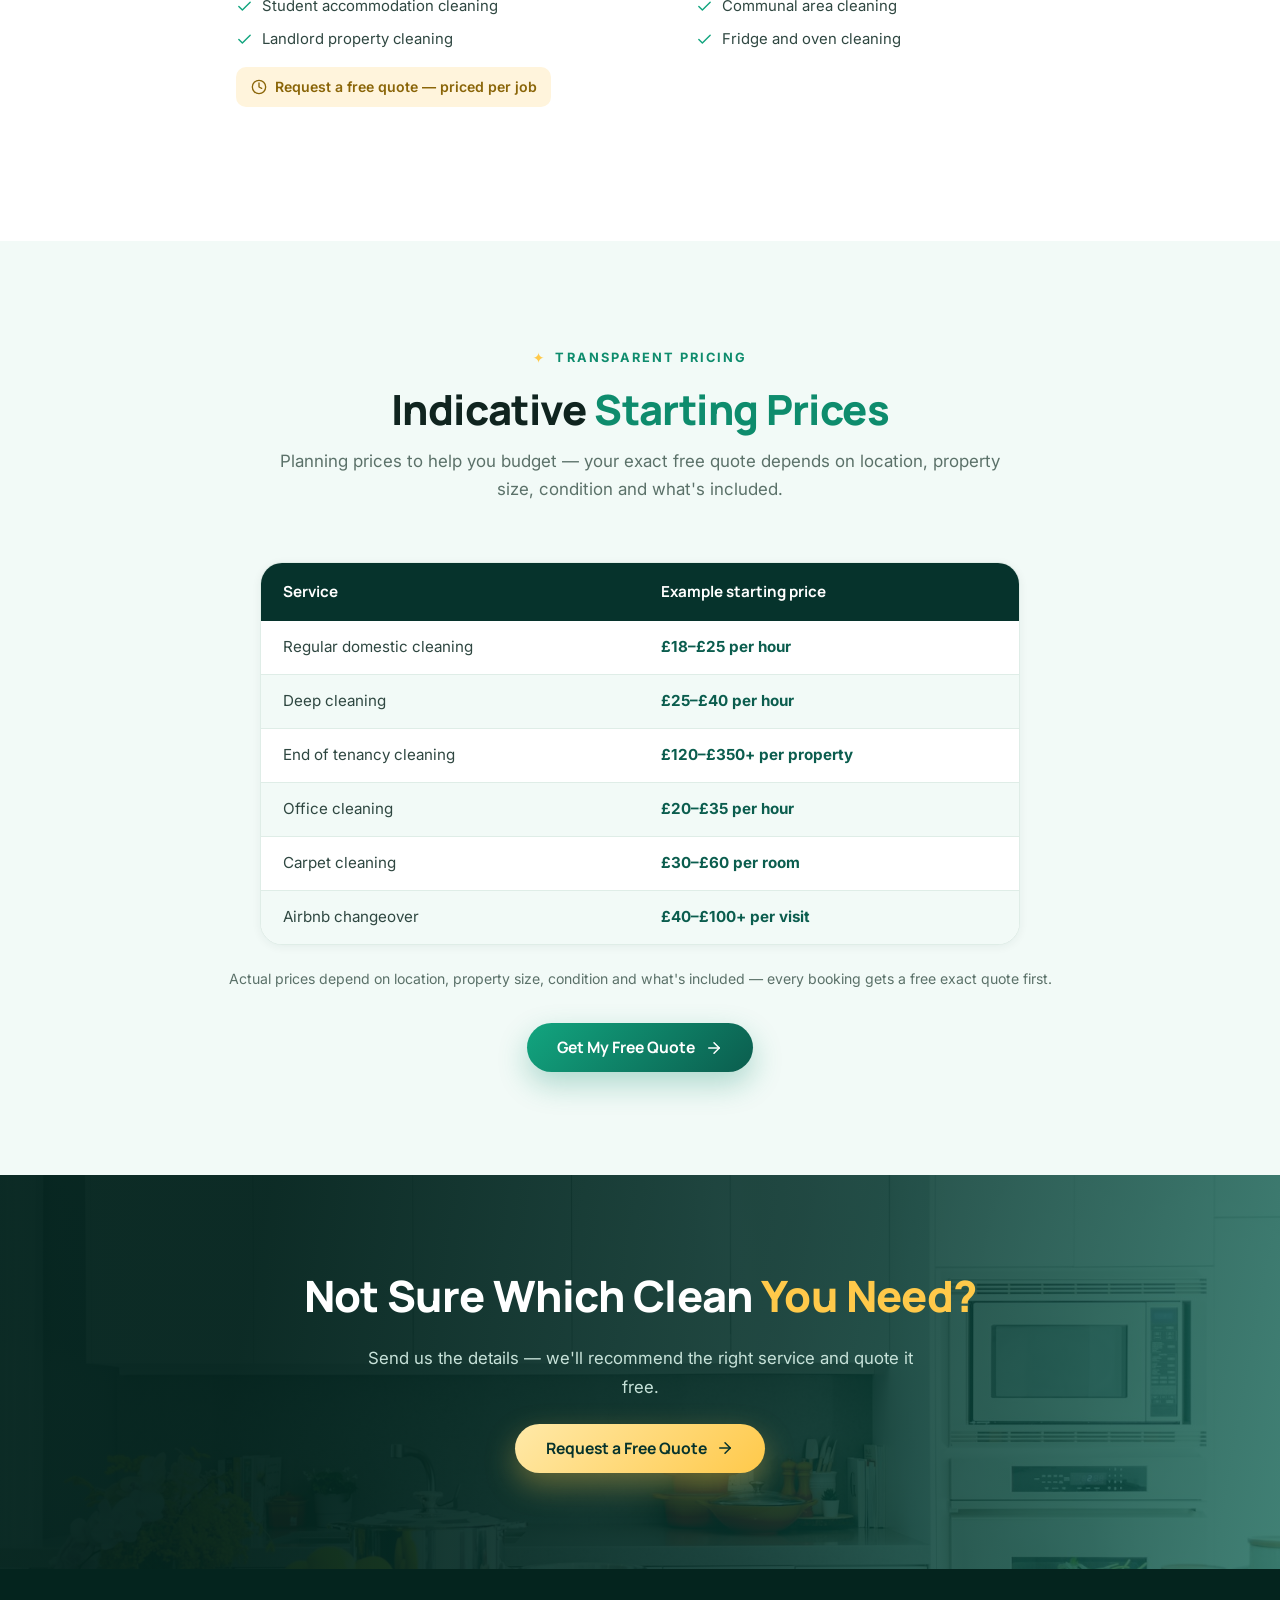
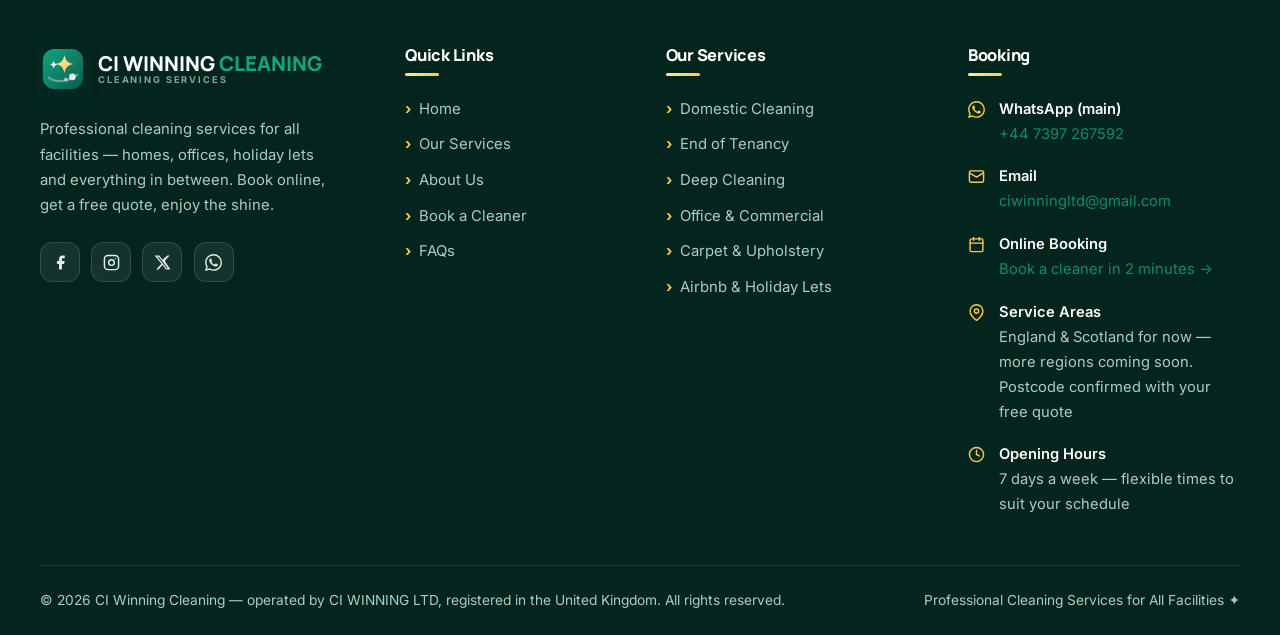
<file: services.html>
<!DOCTYPE html>
<html lang="en">
<head>
  <meta charset="UTF-8">
  <meta name="viewport" content="width=device-width, initial-scale=1.0">
  <title>Cleaning Services — CI Winning Cleaning | Domestic, End of Tenancy, Deep Clean, Office, Carpet &amp; Airbnb</title>
  <meta name="description" content="Seven professional cleaning services by CI Winning Cleaning: regular domestic cleaning from £18/hr, end of tenancy from £120, deep cleaning from £25/hr, office cleaning from £20/hr, carpet & upholstery from £30/room, Airbnb changeovers from £40 and additional extras. Free quotes.">
  <link rel="canonical" href="https://rudra496.github.io/ciwinningcleaning/services.html">
  <meta name="robots" content="index, follow">
  <meta name="theme-color" content="#06332C">

  <meta property="og:type" content="website">
  <meta property="og:site_name" content="CI Winning Cleaning">
  <meta property="og:title" content="Cleaning Services — CI Winning Cleaning">
  <meta property="og:description" content="Domestic, end of tenancy, deep cleaning, offices, carpets and Airbnb changeovers — clear checklists and honest prices.">
  <meta property="og:url" content="https://rudra496.github.io/ciwinningcleaning/services.html">
  <meta property="og:image" content="https://rudra496.github.io/ciwinningcleaning/assets/og-image.png">
  <meta name="twitter:card" content="summary_large_image">

  <link rel="icon" type="image/svg+xml" href="assets/favicon.svg">
  <link rel="icon" type="image/png" sizes="32x32" href="assets/favicon-32.png">
  <link rel="apple-touch-icon" href="assets/apple-touch-icon.png">

  <link rel="preconnect" href="https://fonts.googleapis.com">
  <link rel="preconnect" href="https://fonts.gstatic.com" crossorigin>
  <link href="https://fonts.googleapis.com/css2?family=Inter:wght@400;500;600;700&family=Manrope:wght@600;700;800&display=swap" rel="stylesheet">
  <link rel="stylesheet" href="css/style.css">
</head>
<body data-page="services">
  <div id="scroll-progress" aria-hidden="true"></div>
  <a class="skip-link" href="#main">Skip to main content</a>

  <div class="promo-bar" data-promo-end="2026-11-30">
    ✦ BONANZA — One-off house cleaning for <strong>£100 only</strong> · until 30 November · <a href="booking.html">Book Now</a>
  </div>

  <!-- ================= TOP BAR ================= -->
  <div class="topbar">
    <div class="container topbar__inner">
      <div class="topbar__group">
        <a class="topbar__item" href="https://wa.me/447397267592?text=Hello%20CI%20Winning%20Cleaning!%20I%20would%20like%20to%20book%20a%20cleaning%20service." target="_blank" rel="noopener">
          <svg viewBox="0 0 24 24" fill="currentColor" aria-hidden="true"><path d="M17.472 14.382c-.297-.149-1.758-.867-2.03-.967-.273-.099-.471-.148-.67.15-.197.297-.767.966-.94 1.164-.173.199-.347.223-.644.075-.297-.15-1.255-.463-2.39-1.475-.883-.788-1.48-1.761-1.653-2.059-.173-.297-.018-.458.13-.606.134-.133.297-.347.446-.52.149-.174.198-.298.298-.497.099-.198.05-.371-.025-.52-.075-.149-.669-1.612-.916-2.207-.242-.579-.487-.5-.669-.51-.173-.008-.371-.01-.57-.01-.198 0-.52.074-.792.372-.272.297-1.04 1.016-1.04 2.479 0 1.462 1.065 2.875 1.213 3.074.149.198 2.096 3.2 5.077 4.487.709.306 1.262.489 1.694.625.712.227 1.36.195 1.871.118.571-.085 1.758-.719 2.006-1.413.248-.694.248-1.289.173-1.413-.074-.124-.272-.198-.57-.347m-5.421 7.403h-.004a9.87 9.87 0 01-5.031-1.378l-.361-.214-3.741.982.998-3.648-.235-.374a9.86 9.86 0 01-1.51-5.26c.001-5.45 4.436-9.884 9.888-9.884 2.64 0 5.122 1.03 6.988 2.898a9.825 9.825 0 012.893 6.994c-.003 5.45-4.437 9.884-9.885 9.884m8.413-18.297A11.815 11.815 0 0012.05 0C5.495 0 .16 5.335.157 11.892c0 2.096.547 4.142 1.588 5.945L.057 24l6.305-1.654a11.882 11.882 0 005.683 1.448h.005c6.554 0 11.89-5.335 11.893-11.893a11.821 11.821 0 00-3.48-8.413"/></svg>
          WhatsApp: +44 7397 267592
        </a>
        <a class="topbar__item" href="mailto:ciwinningltd@gmail.com">
          <svg viewBox="0 0 24 24" fill="none" stroke="currentColor" stroke-width="2" stroke-linecap="round" stroke-linejoin="round" aria-hidden="true"><rect x="2" y="4" width="20" height="16" rx="2"/><path d="m22 7-10 6L2 7"/></svg>
          ciwinningltd@gmail.com
        </a>
      </div>
      <div class="topbar__group topbar__group--right">
        <span class="topbar__item">
          <svg viewBox="0 0 24 24" fill="none" stroke="currentColor" stroke-width="2" stroke-linecap="round" stroke-linejoin="round" aria-hidden="true"><path d="M21 10c0 7-9 13-9 13s-9-6-9-13a9 9 0 0 1 18 0z"/><circle cx="12" cy="10" r="3"/></svg>
          Serving homes &amp; businesses across England &amp; Scotland
        </span>
      </div>
    </div>
  </div>

  <!-- ================= HEADER ================= -->
  <header class="site-header">
    <div class="container nav">
      <a class="brand" href="index.html" aria-label="CI Winning Cleaning — Home">
        <img class="brand__logo" src="assets/logo.svg" alt="CI Winning Cleaning logo" width="46" height="46">
        <span class="brand__text">
          <span class="brand__name">CI WINNING <span>CLEANING</span></span>
          <span class="brand__sub">Cleaning Services</span>
        </span>
      </a>
      <nav class="nav__menu" aria-label="Primary navigation">
        <a class="nav__link" href="index.html">Home</a>
        <a class="nav__link" aria-current="page" href="services.html">Services</a>
        <a class="nav__link" href="about.html">About Us</a>
        <a class="nav__link" href="booking.html">Book Now</a>
        <a class="btn btn--brand btn--sm nav__link--cta" href="booking.html">Get a Free Quote</a>
      </nav>
      <button class="nav__toggle" aria-expanded="false" aria-controls="mobile-menu" aria-label="Open menu">
        <svg viewBox="0 0 24 24" fill="none" stroke="currentColor" stroke-width="2" stroke-linecap="round" aria-hidden="true"><line x1="3" y1="6" x2="21" y2="6"/><line x1="3" y1="12" x2="21" y2="12"/><line x1="3" y1="18" x2="21" y2="18"/></svg>
      </button>
    </div>
  </header>

  <!-- ================= MOBILE MENU ================= -->
  <div class="mobile-menu" id="mobile-menu" aria-hidden="true">
    <div class="mobile-menu__backdrop"></div>
    <div class="mobile-menu__panel" role="dialog" aria-label="Menu">
      <div class="mobile-menu__head">
        <span class="brand__name">CI WINNING <span style="color:var(--sun-500)">CLEANING</span></span>
        <button class="mobile-menu__close" aria-label="Close menu">
          <svg viewBox="0 0 24 24" fill="none" stroke="currentColor" stroke-width="2" stroke-linecap="round" aria-hidden="true"><line x1="18" y1="6" x2="6" y2="18"/><line x1="6" y1="6" x2="18" y2="18"/></svg>
        </button>
      </div>
      <a class="mnav" href="index.html">Home <span aria-hidden="true">›</span></a>
      <a class="mnav" href="services.html">Services <span aria-hidden="true">›</span></a>
      <a class="mnav" href="about.html">About Us <span aria-hidden="true">›</span></a>
      <a class="mnav" href="booking.html">Book Now <span aria-hidden="true">›</span></a>
      <a class="btn btn--sun" href="booking.html">Get a Free Quote</a>
      <div class="mobile-menu__note">
        <span>✦ Homes &amp; businesses — 7 specialist services</span>
        <span>✦ Free quotes · easy online booking</span>
      </div>
    </div>
  </div>

  <main id="main">
    <!-- ================= PAGE HERO ================= -->
    <section class="page-hero">
      <div class="page-hero__bg" style="background-image:url('images/supplies.jpg')"></div>
      <div class="page-hero__scrim"></div>
      <div class="container page-hero__inner">
        <nav class="breadcrumb" aria-label="Breadcrumb">
          <a href="index.html">Home</a>
          <span aria-hidden="true">›</span>
          <span aria-current="page">Services</span>
        </nav>
        <h1>Our Cleaning <em>Services</em></h1>
        <p>Seven specialist services with clear checklists and honest starting prices —
        for homes and businesses alike.</p>
      </div>
    </section>

    <!-- ================= SERVICES ================= -->
    <section class="section">
      <div class="container" style="max-width:980px;">
        <div class="sec-head reveal">
          <span class="kicker">What We Do</span>
          <h2>Choose Your <em>Clean</em></h2>
          <p>Every service below has a defined checklist, so you always know what's
          included. Prices shown are indicative starting rates — your exact free quote
          depends on property size, condition and location.</p>
        </div>

        <div class="svc-detail reveal" id="domestic">
          <div class="svc-detail__icon">
            <svg viewBox="0 0 24 24" fill="none" stroke="currentColor" stroke-width="2" stroke-linecap="round" stroke-linejoin="round" aria-hidden="true"><path d="M3 11l18-5v12L3 13v-2z"/><path d="M11.6 16.8a3 3 0 1 1-5.8-1.6"/></svg>
          </div>
          <div>
            <h3>1. Domestic Cleaning</h3>
            <div class="svc-sub">Regular home cleaning · from £18/hr</div>
            <p>Keep your home consistently fresh with a schedule that fits your life —
            weekly, fortnightly or a one-off when you need it. The same trusted checklist
            every visit, so you come home to clean, calm spaces.</p>
            <ul>
              <li><svg viewBox="0 0 24 24" fill="none" stroke="currentColor" stroke-width="2" stroke-linecap="round" stroke-linejoin="round" aria-hidden="true"><polyline points="20 6 9 17 4 12"/></svg>Regular weekly cleaning</li>
              <li><svg viewBox="0 0 24 24" fill="none" stroke="currentColor" stroke-width="2" stroke-linecap="round" stroke-linejoin="round" aria-hidden="true"><polyline points="20 6 9 17 4 12"/></svg>Fortnightly cleaning</li>
              <li><svg viewBox="0 0 24 24" fill="none" stroke="currentColor" stroke-width="2" stroke-linecap="round" stroke-linejoin="round" aria-hidden="true"><polyline points="20 6 9 17 4 12"/></svg>One-off house cleaning</li>
              <li><svg viewBox="0 0 24 24" fill="none" stroke="currentColor" stroke-width="2" stroke-linecap="round" stroke-linejoin="round" aria-hidden="true"><polyline points="20 6 9 17 4 12"/></svg>Deep house cleaning</li>
              <li><svg viewBox="0 0 24 24" fill="none" stroke="currentColor" stroke-width="2" stroke-linecap="round" stroke-linejoin="round" aria-hidden="true"><polyline points="20 6 9 17 4 12"/></svg>Kitchen and bathroom cleaning</li>
              <li><svg viewBox="0 0 24 24" fill="none" stroke="currentColor" stroke-width="2" stroke-linecap="round" stroke-linejoin="round" aria-hidden="true"><polyline points="20 6 9 17 4 12"/></svg>Dusting, vacuuming and mopping</li>
            </ul>
            <span class="price-note"><svg viewBox="0 0 24 24" fill="none" stroke="currentColor" stroke-width="2" stroke-linecap="round" stroke-linejoin="round" aria-hidden="true"><circle cx="12" cy="12" r="10"/><path d="M12 6v6l4 2"/></svg>Indicative from £18–£25 per hour — final quote confirmed free of charge</span>
          </div>
        </div>

        <div class="svc-detail reveal" id="end-of-tenancy">
          <div class="svc-detail__icon">
            <svg viewBox="0 0 24 24" fill="none" stroke="currentColor" stroke-width="2" stroke-linecap="round" stroke-linejoin="round" aria-hidden="true"><path d="M9 2h6l1 4h-8l1-4z"/><path d="M7 6h10v3a5 5 0 0 1-10 0V6z"/><path d="M12 14v5"/><path d="M8 21h8"/><path d="M3 9l2.5 2.5M21 9l-2.5 2.5"/></svg>
          </div>
          <div>
            <h3>2. End of Tenancy Cleaning</h3>
            <div class="svc-sub">For tenants, landlords and letting agents · from £120 per property</div>
            <p>Moving out should be about your next home — not scrubbing ovens. Our
            end-of-tenancy clean works through the whole property top to bottom, helping
            tenants protect deposits and helping landlords turn properties around fast.</p>
            <ul>
              <li><svg viewBox="0 0 24 24" fill="none" stroke="currentColor" stroke-width="2" stroke-linecap="round" stroke-linejoin="round" aria-hidden="true"><polyline points="20 6 9 17 4 12"/></svg>Full property cleaning</li>
              <li><svg viewBox="0 0 24 24" fill="none" stroke="currentColor" stroke-width="2" stroke-linecap="round" stroke-linejoin="round" aria-hidden="true"><polyline points="20 6 9 17 4 12"/></svg>Oven and appliance cleaning</li>
              <li><svg viewBox="0 0 24 24" fill="none" stroke="currentColor" stroke-width="2" stroke-linecap="round" stroke-linejoin="round" aria-hidden="true"><polyline points="20 6 9 17 4 12"/></svg>Bathroom descaling</li>
              <li><svg viewBox="0 0 24 24" fill="none" stroke="currentColor" stroke-width="2" stroke-linecap="round" stroke-linejoin="round" aria-hidden="true"><polyline points="20 6 9 17 4 12"/></svg>Inside cupboards and wardrobes</li>
              <li><svg viewBox="0 0 24 24" fill="none" stroke="currentColor" stroke-width="2" stroke-linecap="round" stroke-linejoin="round" aria-hidden="true"><polyline points="20 6 9 17 4 12"/></svg>Internal window cleaning</li>
              <li><svg viewBox="0 0 24 24" fill="none" stroke="currentColor" stroke-width="2" stroke-linecap="round" stroke-linejoin="round" aria-hidden="true"><polyline points="20 6 9 17 4 12"/></svg>Move-in and move-out cleaning</li>
            </ul>
            <span class="price-note"><svg viewBox="0 0 24 24" fill="none" stroke="currentColor" stroke-width="2" stroke-linecap="round" stroke-linejoin="round" aria-hidden="true"><circle cx="12" cy="12" r="10"/><path d="M12 6v6l4 2"/></svg>Indicative from £120–£350+ per property — quote depends on size &amp; condition</span>
          </div>
        </div>

        <div class="svc-detail reveal" id="deep-cleaning">
          <div class="svc-detail__icon">
            <svg viewBox="0 0 24 24" fill="none" stroke="currentColor" stroke-width="2" stroke-linecap="round" stroke-linejoin="round" aria-hidden="true"><circle cx="12" cy="12" r="10"/><path d="M12 2a14.5 14.5 0 0 0 0 20 14.5 14.5 0 0 0 0-20z"/><path d="M2 12h20"/></svg>
          </div>
          <div>
            <h3>3. Deep Cleaning</h3>
            <div class="svc-sub">Detailed cleaning for hard-to-reach areas · from £25/hr</div>
            <p>The clean that resets your home. We go where regular cleaning doesn't —
            built-up grease, limescale, grime on skirting boards and doors, and every
            awkward corner — ideal seasonally or before special occasions.</p>
            <ul>
              <li><svg viewBox="0 0 24 24" fill="none" stroke="currentColor" stroke-width="2" stroke-linecap="round" stroke-linejoin="round" aria-hidden="true"><polyline points="20 6 9 17 4 12"/></svg>Deep kitchen cleaning</li>
              <li><svg viewBox="0 0 24 24" fill="none" stroke="currentColor" stroke-width="2" stroke-linecap="round" stroke-linejoin="round" aria-hidden="true"><polyline points="20 6 9 17 4 12"/></svg>Deep bathroom cleaning</li>
              <li><svg viewBox="0 0 24 24" fill="none" stroke="currentColor" stroke-width="2" stroke-linecap="round" stroke-linejoin="round" aria-hidden="true"><polyline points="20 6 9 17 4 12"/></svg>Limescale and grease removal</li>
              <li><svg viewBox="0 0 24 24" fill="none" stroke="currentColor" stroke-width="2" stroke-linecap="round" stroke-linejoin="round" aria-hidden="true"><polyline points="20 6 9 17 4 12"/></svg>Skirting boards and doors</li>
              <li><svg viewBox="0 0 24 24" fill="none" stroke="currentColor" stroke-width="2" stroke-linecap="round" stroke-linejoin="round" aria-hidden="true"><polyline points="20 6 9 17 4 12"/></svg>Hard-to-reach surfaces</li>
              <li><svg viewBox="0 0 24 24" fill="none" stroke="currentColor" stroke-width="2" stroke-linecap="round" stroke-linejoin="round" aria-hidden="true"><polyline points="20 6 9 17 4 12"/></svg>Seasonal spring cleaning</li>
            </ul>
            <span class="price-note"><svg viewBox="0 0 24 24" fill="none" stroke="currentColor" stroke-width="2" stroke-linecap="round" stroke-linejoin="round" aria-hidden="true"><circle cx="12" cy="12" r="10"/><path d="M12 6v6l4 2"/></svg>Indicative from £25–£40 per hour — final quote confirmed free of charge</span>
          </div>
        </div>

        <div class="svc-detail reveal" id="commercial">
          <div class="svc-detail__icon">
            <svg viewBox="0 0 24 24" fill="none" stroke="currentColor" stroke-width="2" stroke-linecap="round" stroke-linejoin="round" aria-hidden="true"><rect x="2" y="7" width="20" height="14" rx="2"/><path d="M16 21V5a2 2 0 0 0-2-2h-4a2 2 0 0 0-2 2v16"/></svg>
          </div>
          <div>
            <h3>4. Commercial &amp; Office Cleaning</h3>
            <div class="svc-sub">For businesses and workplaces · from £20/hr</div>
            <p>A clean workplace is a productive one. We keep offices, shops and shared
            spaces presentable for staff and customers — with contract cleaning schedules
            built around your working hours.</p>
            <ul>
              <li><svg viewBox="0 0 24 24" fill="none" stroke="currentColor" stroke-width="2" stroke-linecap="round" stroke-linejoin="round" aria-hidden="true"><polyline points="20 6 9 17 4 12"/></svg>Office cleaning</li>
              <li><svg viewBox="0 0 24 24" fill="none" stroke="currentColor" stroke-width="2" stroke-linecap="round" stroke-linejoin="round" aria-hidden="true"><polyline points="20 6 9 17 4 12"/></svg>Shop and retail cleaning</li>
              <li><svg viewBox="0 0 24 24" fill="none" stroke="currentColor" stroke-width="2" stroke-linecap="round" stroke-linejoin="round" aria-hidden="true"><polyline points="20 6 9 17 4 12"/></svg>Reception and communal areas</li>
              <li><svg viewBox="0 0 24 24" fill="none" stroke="currentColor" stroke-width="2" stroke-linecap="round" stroke-linejoin="round" aria-hidden="true"><polyline points="20 6 9 17 4 12"/></svg>Washroom cleaning</li>
              <li><svg viewBox="0 0 24 24" fill="none" stroke="currentColor" stroke-width="2" stroke-linecap="round" stroke-linejoin="round" aria-hidden="true"><polyline points="20 6 9 17 4 12"/></svg>Staff kitchen cleaning</li>
              <li><svg viewBox="0 0 24 24" fill="none" stroke="currentColor" stroke-width="2" stroke-linecap="round" stroke-linejoin="round" aria-hidden="true"><polyline points="20 6 9 17 4 12"/></svg>Contract cleaning services</li>
            </ul>
            <span class="price-note"><svg viewBox="0 0 24 24" fill="none" stroke="currentColor" stroke-width="2" stroke-linecap="round" stroke-linejoin="round" aria-hidden="true"><circle cx="12" cy="12" r="10"/><path d="M12 6v6l4 2"/></svg>Indicative from £20–£35 per hour — contract rates on request</span>
          </div>
        </div>

        <div class="svc-detail reveal" id="carpet">
          <div class="svc-detail__icon">
            <svg viewBox="0 0 24 24" fill="none" stroke="currentColor" stroke-width="2" stroke-linecap="round" stroke-linejoin="round" aria-hidden="true"><path d="M2 22 15 9"/><path d="M13 2c2 0 7 1 9 3-1 2-4 7-6 9-2-2-5-5-7-7 2-2 3-5 4-5z"/></svg>
          </div>
          <div>
            <h3>5. Carpet &amp; Upholstery Cleaning</h3>
            <div class="svc-sub">Specialist fabric and floor care · from £30/room</div>
            <p>Carpets, sofas, rugs and mattresses collect what vacuums leave behind. Our
            specialist cleaning lifts stains, refreshes fibres and treats odours — for
            floors and furniture that feel genuinely clean again.</p>
            <ul>
              <li><svg viewBox="0 0 24 24" fill="none" stroke="currentColor" stroke-width="2" stroke-linecap="round" stroke-linejoin="round" aria-hidden="true"><polyline points="20 6 9 17 4 12"/></svg>Carpet stain removal</li>
              <li><svg viewBox="0 0 24 24" fill="none" stroke="currentColor" stroke-width="2" stroke-linecap="round" stroke-linejoin="round" aria-hidden="true"><polyline points="20 6 9 17 4 12"/></svg>Carpet steam or extraction cleaning</li>
              <li><svg viewBox="0 0 24 24" fill="none" stroke="currentColor" stroke-width="2" stroke-linecap="round" stroke-linejoin="round" aria-hidden="true"><polyline points="20 6 9 17 4 12"/></svg>Sofa and upholstery cleaning</li>
              <li><svg viewBox="0 0 24 24" fill="none" stroke="currentColor" stroke-width="2" stroke-linecap="round" stroke-linejoin="round" aria-hidden="true"><polyline points="20 6 9 17 4 12"/></svg>Rug cleaning</li>
              <li><svg viewBox="0 0 24 24" fill="none" stroke="currentColor" stroke-width="2" stroke-linecap="round" stroke-linejoin="round" aria-hidden="true"><polyline points="20 6 9 17 4 12"/></svg>Mattress cleaning</li>
              <li><svg viewBox="0 0 24 24" fill="none" stroke="currentColor" stroke-width="2" stroke-linecap="round" stroke-linejoin="round" aria-hidden="true"><polyline points="20 6 9 17 4 12"/></svg>Odour treatment</li>
            </ul>
            <span class="price-note"><svg viewBox="0 0 24 24" fill="none" stroke="currentColor" stroke-width="2" stroke-linecap="round" stroke-linejoin="round" aria-hidden="true"><circle cx="12" cy="12" r="10"/><path d="M12 6v6l4 2"/></svg>Indicative from £30–£60 per room — multi-room rates on request</span>
          </div>
        </div>

        <div class="svc-detail reveal" id="airbnb">
          <div class="svc-detail__icon">
            <svg viewBox="0 0 24 24" fill="none" stroke="currentColor" stroke-width="2" stroke-linecap="round" stroke-linejoin="round" aria-hidden="true"><path d="M3 18v-6a9 9 0 0 1 18 0v6"/><path d="M21 19a2 2 0 0 1-2 2h-1a2 2 0 0 1-2-2v-3a2 2 0 0 1 2-2h3zM3 19a2 2 0 0 0 2 2h1a2 2 0 0 0 2-2v-3a2 2 0 0 0-2-2H3z"/></svg>
          </div>
          <div>
            <h3>6. Airbnb &amp; Holiday Let Cleaning</h3>
            <div class="svc-sub">For short-term rental hosts · from £40/visit</div>
            <p>Five-star reviews start with a five-star clean. Between every guest we
            reset your property to hotel standard — so check-ins are effortless and
            listings keep their ratings.</p>
            <ul>
              <li><svg viewBox="0 0 24 24" fill="none" stroke="currentColor" stroke-width="2" stroke-linecap="round" stroke-linejoin="round" aria-hidden="true"><polyline points="20 6 9 17 4 12"/></svg>Guest changeover cleaning</li>
              <li><svg viewBox="0 0 24 24" fill="none" stroke="currentColor" stroke-width="2" stroke-linecap="round" stroke-linejoin="round" aria-hidden="true"><polyline points="20 6 9 17 4 12"/></svg>Bed making and linen changes</li>
              <li><svg viewBox="0 0 24 24" fill="none" stroke="currentColor" stroke-width="2" stroke-linecap="round" stroke-linejoin="round" aria-hidden="true"><polyline points="20 6 9 17 4 12"/></svg>Bathroom and kitchen cleaning</li>
              <li><svg viewBox="0 0 24 24" fill="none" stroke="currentColor" stroke-width="2" stroke-linecap="round" stroke-linejoin="round" aria-hidden="true"><polyline points="20 6 9 17 4 12"/></svg>Restocking agreed essentials</li>
              <li><svg viewBox="0 0 24 24" fill="none" stroke="currentColor" stroke-width="2" stroke-linecap="round" stroke-linejoin="round" aria-hidden="true"><polyline points="20 6 9 17 4 12"/></svg>Property presentation checks</li>
              <li><svg viewBox="0 0 24 24" fill="none" stroke="currentColor" stroke-width="2" stroke-linecap="round" stroke-linejoin="round" aria-hidden="true"><polyline points="20 6 9 17 4 12"/></svg>Laundry coordination on request</li>
            </ul>
            <span class="price-note"><svg viewBox="0 0 24 24" fill="none" stroke="currentColor" stroke-width="2" stroke-linecap="round" stroke-linejoin="round" aria-hidden="true"><circle cx="12" cy="12" r="10"/><path d="M12 6v6l4 2"/></svg>Indicative from £40–£100+ per visit — depends on property size</span>
          </div>
        </div>

        <div class="svc-detail reveal" id="additional">
          <div class="svc-detail__icon">
            <svg viewBox="0 0 24 24" fill="none" stroke="currentColor" stroke-width="2" stroke-linecap="round" stroke-linejoin="round" aria-hidden="true"><path d="M12 5v14M5 12h14"/></svg>
          </div>
          <div>
            <h3>7. Additional Cleaning Services</h3>
            <div class="svc-sub">Special situations · priced on request</div>
            <p>Beyond the regular schedule — the one-off and specialist jobs that need an
            extra pair of professional hands. Tell us what you need and we'll quote it
            clearly before we start.</p>
            <ul>
              <li><svg viewBox="0 0 24 24" fill="none" stroke="currentColor" stroke-width="2" stroke-linecap="round" stroke-linejoin="round" aria-hidden="true"><polyline points="20 6 9 17 4 12"/></svg>Internal window cleaning</li>
              <li><svg viewBox="0 0 24 24" fill="none" stroke="currentColor" stroke-width="2" stroke-linecap="round" stroke-linejoin="round" aria-hidden="true"><polyline points="20 6 9 17 4 12"/></svg>After-builders cleaning</li>
              <li><svg viewBox="0 0 24 24" fill="none" stroke="currentColor" stroke-width="2" stroke-linecap="round" stroke-linejoin="round" aria-hidden="true"><polyline points="20 6 9 17 4 12"/></svg>Student accommodation cleaning</li>
              <li><svg viewBox="0 0 24 24" fill="none" stroke="currentColor" stroke-width="2" stroke-linecap="round" stroke-linejoin="round" aria-hidden="true"><polyline points="20 6 9 17 4 12"/></svg>Communal area cleaning</li>
              <li><svg viewBox="0 0 24 24" fill="none" stroke="currentColor" stroke-width="2" stroke-linecap="round" stroke-linejoin="round" aria-hidden="true"><polyline points="20 6 9 17 4 12"/></svg>Landlord property cleaning</li>
              <li><svg viewBox="0 0 24 24" fill="none" stroke="currentColor" stroke-width="2" stroke-linecap="round" stroke-linejoin="round" aria-hidden="true"><polyline points="20 6 9 17 4 12"/></svg>Fridge and oven cleaning</li>
            </ul>
            <span class="price-note"><svg viewBox="0 0 24 24" fill="none" stroke="currentColor" stroke-width="2" stroke-linecap="round" stroke-linejoin="round" aria-hidden="true"><circle cx="12" cy="12" r="10"/><path d="M12 6v6l4 2"/></svg>Request a free quote — priced per job</span>
          </div>
        </div>
      </div>
    </section>

    <!-- ================= PRICE TABLE ================= -->
    <section class="section section--soft">
      <div class="container">
        <div class="sec-head sec-head--center reveal">
          <span class="kicker">Transparent Pricing</span>
          <h2>Indicative <em>Starting Prices</em></h2>
          <p>Planning prices to help you budget — your exact free quote depends on
          location, property size, condition and what's included.</p>
        </div>
        <div class="card reveal" style="max-width:760px; margin-inline:auto; padding:0; overflow:hidden;">
          <table style="width:100%; border-collapse:collapse; font-size:.95rem;">
            <thead>
              <tr style="background:var(--green-900); color:#fff; font-family:var(--font-head); text-align:left;">
                <th style="padding:1rem 1.4rem;">Service</th>
                <th style="padding:1rem 1.4rem;">Example starting price</th>
              </tr>
            </thead>
            <tbody>
              <tr><td style="padding:.85rem 1.4rem; border-bottom:1px solid var(--line);">Regular domestic cleaning</td><td style="padding:.85rem 1.4rem; border-bottom:1px solid var(--line); font-weight:700; color:var(--green-700);">£18–£25 per hour</td></tr>
              <tr style="background:var(--mint-50);"><td style="padding:.85rem 1.4rem; border-bottom:1px solid var(--line);">Deep cleaning</td><td style="padding:.85rem 1.4rem; border-bottom:1px solid var(--line); font-weight:700; color:var(--green-700);">£25–£40 per hour</td></tr>
              <tr><td style="padding:.85rem 1.4rem; border-bottom:1px solid var(--line);">End of tenancy cleaning</td><td style="padding:.85rem 1.4rem; border-bottom:1px solid var(--line); font-weight:700; color:var(--green-700);">£120–£350+ per property</td></tr>
              <tr style="background:var(--mint-50);"><td style="padding:.85rem 1.4rem; border-bottom:1px solid var(--line);">Office cleaning</td><td style="padding:.85rem 1.4rem; border-bottom:1px solid var(--line); font-weight:700; color:var(--green-700);">£20–£35 per hour</td></tr>
              <tr><td style="padding:.85rem 1.4rem; border-bottom:1px solid var(--line);">Carpet cleaning</td><td style="padding:.85rem 1.4rem; border-bottom:1px solid var(--line); font-weight:700; color:var(--green-700);">£30–£60 per room</td></tr>
              <tr style="background:var(--mint-50);"><td style="padding:.85rem 1.4rem;">Airbnb changeover</td><td style="padding:.85rem 1.4rem; font-weight:700; color:var(--green-700);">£40–£100+ per visit</td></tr>
            </tbody>
          </table>
        </div>
        <p style="text-align:center; margin-top:1.4rem; font-size:.88rem; color:var(--ink-500);" class="reveal">
          Actual prices depend on location, property size, condition and what's included — every booking gets a free exact quote first.
        </p>
        <div style="text-align:center; margin-top:2rem;" class="reveal" data-delay="1">
          <a class="btn btn--brand" href="booking.html">Get My Free Quote
            <svg viewBox="0 0 24 24" fill="none" stroke="currentColor" stroke-width="2" stroke-linecap="round" stroke-linejoin="round" aria-hidden="true"><line x1="5" y1="12" x2="19" y2="12"/><polyline points="12 5 19 12 12 19"/></svg>
          </a>
        </div>
      </div>
    </section>

    <!-- ================= CTA ================= -->
    <section class="cta-band">
      <div class="cta-band__bg" style="background-image:url('images/kitchen.jpg')"></div>
      <div class="cta-band__scrim"></div>
      <div class="container cta-band__inner">
        <h2 class="reveal">Not Sure Which Clean <em>You Need?</em></h2>
        <p class="reveal" data-delay="1">Send us the details — we'll recommend the right service and quote it free.</p>
        <div class="cta-band__btns reveal" data-delay="2">
          <a class="btn btn--sun" href="booking.html">Request a Free Quote
            <svg viewBox="0 0 24 24" fill="none" stroke="currentColor" stroke-width="2" stroke-linecap="round" stroke-linejoin="round" aria-hidden="true"><line x1="5" y1="12" x2="19" y2="12"/><polyline points="12 5 19 12 12 19"/></svg>
          </a>
        </div>
      </div>
    </section>
  </main>

  <!-- ================= FOOTER ================= -->
  <footer class="site-footer">
    <div class="container footer-top">
      <div class="footer-brand">
        <a class="brand" href="index.html" aria-label="CI Winning Cleaning — Home">
          <img class="brand__logo" src="assets/logo.svg" alt="" width="46" height="46">
          <span class="brand__text">
            <span class="brand__name">CI WINNING <span>CLEANING</span></span>
            <span class="brand__sub" style="color:#7FA99E;">Cleaning Services</span>
          </span>
        </a>
        <p>Professional cleaning services for all facilities — homes, offices, holiday
        lets and everything in between. Book online, get a free quote, enjoy the shine.</p>
        <div class="footer-social">
          <a href="#" aria-label="Facebook (coming soon)"><svg viewBox="0 0 24 24" fill="currentColor" aria-hidden="true"><path d="M18 2h-3a5 5 0 0 0-5 5v3H7v4h3v8h4v-8h3l1-4h-4V7a1 1 0 0 1 1-1h3z"/></svg></a>
          <a href="#" aria-label="Instagram (coming soon)"><svg viewBox="0 0 24 24" fill="none" stroke="currentColor" stroke-width="2" stroke-linecap="round" stroke-linejoin="round" aria-hidden="true"><rect x="2" y="2" width="20" height="20" rx="5"/><circle cx="12" cy="12" r="4"/><line x1="17.5" y1="6.5" x2="17.51" y2="6.5"/></svg></a>
          <a href="#" aria-label="X / Twitter (coming soon)"><svg viewBox="0 0 24 24" fill="currentColor" aria-hidden="true"><path d="M18.9 2H22l-6.8 7.8L23.3 22h-6.3l-5-6.5L6.4 22H3.2l7.3-8.3L1 2h6.5l4.5 6zM17.8 20.1h1.7L6.6 3.8H4.7z"/></svg></a>
          <a href="https://wa.me/447397267592?text=Hello%20CI%20Winning%20Cleaning!%20I%20would%20like%20to%20book%20a%20cleaning%20service." target="_blank" rel="noopener" aria-label="WhatsApp">
            <svg viewBox="0 0 24 24" fill="currentColor" aria-hidden="true"><path d="M17.472 14.382c-.297-.149-1.758-.867-2.03-.967-.273-.099-.471-.148-.67.15-.197.297-.767.966-.94 1.164-.173.199-.347.223-.644.075-.297-.15-1.255-.463-2.39-1.475-.883-.788-1.48-1.761-1.653-2.059-.173-.297-.018-.458.13-.606.134-.133.297-.347.446-.52.149-.174.198-.298.298-.497.099-.198.05-.371-.025-.52-.075-.149-.669-1.612-.916-2.207-.242-.579-.487-.5-.669-.51-.173-.008-.371-.01-.57-.01-.198 0-.52.074-.792.372-.272.297-1.04 1.016-1.04 2.479 0 1.462 1.065 2.875 1.213 3.074.149.198 2.096 3.2 5.077 4.487.709.306 1.262.489 1.694.625.712.227 1.36.195 1.871.118.571-.085 1.758-.719 2.006-1.413.248-.694.248-1.289.173-1.413-.074-.124-.272-.198-.57-.347m-5.421 7.403h-.004a9.87 9.87 0 01-5.031-1.378l-.361-.214-3.741.982.998-3.648-.235-.374a9.86 9.86 0 01-1.51-5.26c.001-5.45 4.436-9.884 9.888-9.884 2.64 0 5.122 1.03 6.988 2.898a9.825 9.825 0 012.893 6.994c-.003 5.45-4.437 9.884-9.885 9.884m8.413-18.297A11.815 11.815 0 0012.05 0C5.495 0 .16 5.335.157 11.892c0 2.096.547 4.142 1.588 5.945L.057 24l6.305-1.654a11.882 11.882 0 005.683 1.448h.005c6.554 0 11.89-5.335 11.893-11.893a11.821 11.821 0 00-3.48-8.413"/></svg>
          </a>
        </div>
      </div>
      <div>
        <h4>Quick Links</h4>
        <div class="footer-links">
          <a href="index.html">Home</a>
          <a href="services.html">Our Services</a>
          <a href="about.html">About Us</a>
          <a href="booking.html">Book a Cleaner</a>
          <a href="index.html#faq">FAQs</a>
        </div>
      </div>
      <div>
        <h4>Our Services</h4>
        <div class="footer-links">
          <a href="services.html#domestic">Domestic Cleaning</a>
          <a href="services.html#end-of-tenancy">End of Tenancy</a>
          <a href="services.html#deep-cleaning">Deep Cleaning</a>
          <a href="services.html#commercial">Office &amp; Commercial</a>
          <a href="services.html#carpet">Carpet &amp; Upholstery</a>
          <a href="services.html#airbnb">Airbnb &amp; Holiday Lets</a>
        </div>
      </div>
      <div>
        <h4>Booking</h4>
        <ul class="footer-contact">
          <li>
            <svg viewBox="0 0 24 24" fill="currentColor" aria-hidden="true"><path d="M17.472 14.382c-.297-.149-1.758-.867-2.03-.967-.273-.099-.471-.148-.67.15-.197.297-.767.966-.94 1.164-.173.199-.347.223-.644.075-.297-.15-1.255-.463-2.39-1.475-.883-.788-1.48-1.761-1.653-2.059-.173-.297-.018-.458.13-.606.134-.133.297-.347.446-.52.149-.174.198-.298.298-.497.099-.198.05-.371-.025-.52-.075-.149-.669-1.612-.916-2.207-.242-.579-.487-.5-.669-.51-.173-.008-.371-.01-.57-.01-.198 0-.52.074-.792.372-.272.297-1.04 1.016-1.04 2.479 0 1.462 1.065 2.875 1.213 3.074.149.198 2.096 3.2 5.077 4.487.709.306 1.262.489 1.694.625.712.227 1.36.195 1.871.118.571-.085 1.758-.719 2.006-1.413.248-.694.248-1.289.173-1.413-.074-.124-.272-.198-.57-.347m-5.421 7.403h-.004a9.87 9.87 0 01-5.031-1.378l-.361-.214-3.741.982.998-3.648-.235-.374a9.86 9.86 0 01-1.51-5.26c.001-5.45 4.436-9.884 9.888-9.884 2.64 0 5.122 1.03 6.988 2.898a9.825 9.825 0 012.893 6.994c-.003 5.45-4.437 9.884-9.885 9.884m8.413-18.297A11.815 11.815 0 0012.05 0C5.495 0 .16 5.335.157 11.892c0 2.096.547 4.142 1.588 5.945L.057 24l6.305-1.654a11.882 11.882 0 005.683 1.448h.005c6.554 0 11.89-5.335 11.893-11.893a11.821 11.821 0 00-3.48-8.413"/></svg>
            <span><strong>WhatsApp (main)</strong><a href="https://wa.me/447397267592?text=Hello%20CI%20Winning%20Cleaning!%20I%20would%20like%20to%20book%20a%20cleaning%20service." target="_blank" rel="noopener">+44 7397 267592</a></span>
          </li>
          <li>
            <svg viewBox="0 0 24 24" fill="none" stroke="currentColor" stroke-width="2" stroke-linecap="round" stroke-linejoin="round" aria-hidden="true"><rect x="2" y="4" width="20" height="16" rx="2"/><path d="m22 7-10 6L2 7"/></svg>
            <span><strong>Email</strong><a href="mailto:ciwinningltd@gmail.com">ciwinningltd@gmail.com</a></span>
          </li>
          <li>
            <svg viewBox="0 0 24 24" fill="none" stroke="currentColor" stroke-width="2" stroke-linecap="round" stroke-linejoin="round" aria-hidden="true"><rect x="3" y="4" width="18" height="18" rx="2"/><line x1="16" y1="2" x2="16" y2="6"/><line x1="8" y1="2" x2="8" y2="6"/><line x1="3" y1="10" x2="21" y2="10"/></svg>
            <span><strong>Online Booking</strong><a href="booking.html">Book a cleaner in 2 minutes →</a></span>
          </li>
          <li>
            <svg viewBox="0 0 24 24" fill="none" stroke="currentColor" stroke-width="2" stroke-linecap="round" stroke-linejoin="round" aria-hidden="true"><path d="M21 10c0 7-9 13-9 13s-9-6-9-13a9 9 0 0 1 18 0z"/><circle cx="12" cy="10" r="3"/></svg>
            <span><strong>Service Areas</strong>England &amp; Scotland for now — more regions coming soon. Postcode confirmed with your free quote</span>
          </li>
          <li>
            <svg viewBox="0 0 24 24" fill="none" stroke="currentColor" stroke-width="2" stroke-linecap="round" stroke-linejoin="round" aria-hidden="true"><circle cx="12" cy="12" r="10"/><polyline points="12 6 12 12 16 14"/></svg>
            <span><strong>Opening Hours</strong>7 days a week — flexible times to suit your schedule</span>
          </li>
        </ul>
      </div>
    </div>
    <div class="container footer-bottom">
      <span>© <span id="year">2026</span> CI Winning Cleaning — operated by CI WINNING LTD, registered in the United Kingdom. All rights reserved.</span>
      <span>Professional Cleaning Services for All Facilities ✦</span>
    </div>
  </footer>

  <!-- ================= FLOATING ACTIONS ================= -->
  <div class="fab-stack">
    <a class="fab fab--wa" href="https://wa.me/447397267592?text=Hello%20CI%20Winning%20Cleaning!%20I%20would%20like%20to%20book%20a%20cleaning%20service." target="_blank" rel="noopener" aria-label="Chat with us on WhatsApp">
      <svg viewBox="0 0 24 24" fill="currentColor" aria-hidden="true"><path d="M17.472 14.382c-.297-.149-1.758-.867-2.03-.967-.273-.099-.471-.148-.67.15-.197.297-.767.966-.94 1.164-.173.199-.347.223-.644.075-.297-.15-1.255-.463-2.39-1.475-.883-.788-1.48-1.761-1.653-2.059-.173-.297-.018-.458.13-.606.134-.133.297-.347.446-.52.149-.174.198-.298.298-.497.099-.198.05-.371-.025-.52-.075-.149-.669-1.612-.916-2.207-.242-.579-.487-.5-.669-.51-.173-.008-.371-.01-.57-.01-.198 0-.52.074-.792.372-.272.297-1.04 1.016-1.04 2.479 0 1.462 1.065 2.875 1.213 3.074.149.198 2.096 3.2 5.077 4.487.709.306 1.262.489 1.694.625.712.227 1.36.195 1.871.118.571-.085 1.758-.719 2.006-1.413.248-.694.248-1.289.173-1.413-.074-.124-.272-.198-.57-.347m-5.421 7.403h-.004a9.87 9.87 0 01-5.031-1.378l-.361-.214-3.741.982.998-3.648-.235-.374a9.86 9.86 0 01-1.51-5.26c.001-5.45 4.436-9.884 9.888-9.884 2.64 0 5.122 1.03 6.988 2.898a9.825 9.825 0 012.893 6.994c-.003 5.45-4.437 9.884-9.885 9.884m8.413-18.297A11.815 11.815 0 0012.05 0C5.495 0 .16 5.335.157 11.892c0 2.096.547 4.142 1.588 5.945L.057 24l6.305-1.654a11.882 11.882 0 005.683 1.448h.005c6.554 0 11.89-5.335 11.893-11.893a11.821 11.821 0 00-3.48-8.413"/></svg>
      <span class="fab__tip">Chat with us</span>
    </a>
    <a class="fab fab--book" href="booking.html" aria-label="Book a cleaner">
      <svg viewBox="0 0 24 24" fill="none" stroke="currentColor" stroke-width="2" stroke-linecap="round" stroke-linejoin="round" aria-hidden="true"><rect x="3" y="4" width="18" height="18" rx="2"/><line x1="16" y1="2" x2="16" y2="6"/><line x1="8" y1="2" x2="8" y2="6"/><line x1="3" y1="10" x2="21" y2="10"/></svg>
      <span class="fab__tip">Book a cleaner</span>
    </a>
    <button class="fab fab--top" aria-label="Back to top">
      <svg viewBox="0 0 24 24" fill="none" stroke="currentColor" stroke-width="2" stroke-linecap="round" stroke-linejoin="round" aria-hidden="true"><polyline points="18 15 12 9 6 15"/></svg>
    </button>
  </div>

  <script src="js/config.js" defer></script>
  <script src="js/main.js" defer></script>
</body>
</html>
</file>
<file: css/style.css>
/* ============================================================
   CI WINNING CLEANING — Professional Cleaning Services
   Fresh mint/green design system · Manrope + Inter
   ============================================================ */

:root {
  --green-950: #04241E;
  --green-900: #06332C;
  --green-800: #0B4A3F;
  --green-700: #0B5D4E;
  --brand-600: #0E8C6D;
  --brand-500: #12A57F;
  --brand-100: #DFF6EE;
  --mint-50: #F2FAF7;
  --sun-500: #FFC94A;
  --sun-100: #FFF4DC;
  --ink-900: #10241F;
  --ink-700: #2F4741;
  --ink-500: #5B7169;
  --line: #DFEDE7;
  --white: #FFFFFF;

  --grad-brand: linear-gradient(135deg, #12A57F 0%, #0B5D4E 100%);
  --grad-sun: linear-gradient(135deg, #FFE9A8 0%, #FFC94A 100%);
  --grad-soft: linear-gradient(180deg, #FFFFFF 0%, #F2FAF7 100%);

  --shadow-sm: 0 2px 10px rgba(6, 51, 44, .06);
  --shadow-md: 0 10px 30px rgba(6, 51, 44, .10);
  --shadow-lg: 0 24px 60px rgba(6, 51, 44, .15);
  --shadow-brand: 0 12px 30px rgba(14, 140, 109, .30);

  --r-sm: 10px;
  --r-md: 16px;
  --r-lg: 22px;
  --r-xl: 30px;

  --font-head: "Manrope", "Segoe UI", system-ui, sans-serif;
  --font-body: "Inter", "Segoe UI", system-ui, sans-serif;
  --container: 1200px;
}

/* ---------- Reset ---------- */
*, *::before, *::after { box-sizing: border-box; margin: 0; padding: 0; }
html { scroll-behavior: smooth; -webkit-text-size-adjust: 100%; }
body {
  font-family: var(--font-body);
  font-size: 1rem; line-height: 1.7;
  color: var(--ink-700); background: var(--white);
  overflow-x: hidden;
}
img, svg, iframe { display: block; max-width: 100%; }
img { height: auto; }
a { color: var(--brand-600); text-decoration: none; transition: color .25s ease; }
a:hover { color: var(--green-700); }
ul, ol { list-style: none; }
button { font: inherit; cursor: pointer; border: 0; background: none; }
input, select, textarea { font: inherit; color: inherit; }
h1, h2, h3, h4, h5 {
  font-family: var(--font-head); color: var(--ink-900);
  line-height: 1.18; font-weight: 800; letter-spacing: -.015em;
}
::selection { background: var(--sun-500); color: var(--green-900); }
:focus-visible { outline: 3px solid var(--brand-500); outline-offset: 3px; border-radius: 4px; }

#scroll-progress {
  position: fixed; top: 0; left: 0; height: 3px; width: 0%;
  background: var(--grad-sun); z-index: 2000;
}
.skip-link {
  position: absolute; left: -999px; top: 8px; z-index: 3000;
  background: var(--green-900); color: #fff; padding: .6rem 1.2rem; border-radius: 8px; font-weight: 600;
}
.skip-link:focus { left: 8px; color: #fff; }

/* ---------- Layout ---------- */
.container { width: min(100% - 2.5rem, var(--container)); margin-inline: auto; }
.section { padding: clamp(4rem, 8vw, 6.5rem) 0; }
.section--soft { background: var(--mint-50); }
.section--green { background: var(--grad-brand); color: var(--brand-100); }
.section--green h2, .section--green h3 { color: #fff; }
.grid { display: grid; gap: 1.75rem; }
.grid-2 { grid-template-columns: repeat(2, 1fr); }
.grid-3 { grid-template-columns: repeat(3, 1fr); }
.grid-4 { grid-template-columns: repeat(4, 1fr); }

.sec-head { max-width: 720px; margin-bottom: clamp(2.4rem, 5vw, 3.6rem); }
.sec-head--center { margin-inline: auto; text-align: center; }
.kicker {
  display: inline-flex; align-items: center; gap: .55rem;
  font-weight: 700; font-size: .8rem; letter-spacing: .16em;
  text-transform: uppercase; color: var(--brand-600); margin-bottom: .9rem;
}
.kicker::before { content: "✦"; color: var(--sun-500); font-size: .9rem; }
.sec-head h2 { font-size: clamp(1.75rem, 3.6vw, 2.6rem); margin-bottom: .8rem; }
.sec-head h2 em { font-style: normal; color: var(--brand-600); }
.section--green .sec-head h2 em { color: var(--sun-500); }
.sec-head p { font-size: 1.06rem; color: var(--ink-500); }
.section--green .sec-head p { color: var(--brand-100); }
.section--green .kicker { color: var(--sun-500); }

/* ---------- Buttons ---------- */
.btn {
  display: inline-flex; align-items: center; justify-content: center; gap: .6rem;
  font-family: var(--font-head); font-weight: 700; font-size: .98rem;
  padding: .95rem 1.9rem; border-radius: 999px; line-height: 1.2;
  transition: transform .25s ease, box-shadow .25s ease, background .25s ease, color .25s ease;
}
.btn svg { width: 18px; height: 18px; flex: none; }
.btn--brand { background: var(--grad-brand); color: #fff; box-shadow: var(--shadow-brand); }
.btn--brand:hover { transform: translateY(-3px); box-shadow: 0 18px 40px rgba(14, 140, 109, .4); color: #fff; }
.btn--sun { background: var(--grad-sun); color: var(--green-900); box-shadow: 0 12px 30px rgba(255, 201, 74, .35); }
.btn--sun:hover { transform: translateY(-3px); color: var(--green-900); }
.btn--green-deep { background: var(--green-900); color: #fff; box-shadow: var(--shadow-md); }
.btn--green-deep:hover { background: var(--green-700); transform: translateY(-3px); color: #fff; }
.btn--outline { border: 2px solid rgba(255, 255, 255, .6); color: #fff; }
.btn--outline:hover { background: rgba(255, 255, 255, .12); border-color: #fff; color: #fff; transform: translateY(-3px); }
.btn--outline-dark { border: 2px solid var(--green-800); color: var(--green-800); }
.btn--outline-dark:hover { background: var(--green-800); color: #fff; transform: translateY(-3px); }
.btn--sm { padding: .65rem 1.35rem; font-size: .9rem; }
.btn--block { width: 100%; }

/* ============================================================
   TOP BAR
   ============================================================ */
.topbar { background: var(--green-950); color: #C7E2D9; font-size: .84rem; }
.topbar__inner {
  display: flex; align-items: center; justify-content: space-between;
  gap: 1rem; min-height: 42px; flex-wrap: wrap; padding: .25rem 0;
}
.topbar__group { display: flex; align-items: center; gap: 1.4rem; flex-wrap: wrap; }
.topbar__item { display: inline-flex; align-items: center; gap: .45rem; color: #C7E2D9; }
.topbar__item svg { width: 15px; height: 15px; color: var(--sun-500); flex: none; }
a.topbar__item:hover { color: #fff; }

/* ============================================================
   HEADER
   ============================================================ */
.site-header {
  position: sticky; top: 0; z-index: 1000;
  background: rgba(255, 255, 255, .93);
  backdrop-filter: blur(14px); -webkit-backdrop-filter: blur(14px);
  border-bottom: 1px solid var(--line);
  transition: box-shadow .3s ease;
}
.site-header.is-scrolled { box-shadow: var(--shadow-md); background: rgba(255,255,255,.97); }
.nav { display: flex; align-items: center; justify-content: space-between; gap: 1.5rem; height: 78px; }
.brand { display: inline-flex; align-items: center; gap: .75rem; }
.brand__logo { width: 46px; height: 46px; flex: none; filter: drop-shadow(0 4px 10px rgba(11, 93, 78, .2)); }
.brand__text { display: flex; flex-direction: column; line-height: 1.1; }
.brand__name { font-family: var(--font-head); font-weight: 800; font-size: 1.28rem; color: var(--green-900); }
.brand__name span { color: var(--brand-500); }
.brand__sub { font-size: .58rem; font-weight: 700; letter-spacing: .2em; text-transform: uppercase; color: var(--ink-500); }
.nav__menu { display: flex; align-items: center; gap: .35rem; }
.nav__link {
  display: inline-block; padding: .55rem .95rem; border-radius: 999px;
  font-weight: 600; font-size: .95rem; color: var(--ink-900);
}
.nav__link:hover { color: var(--brand-600); background: var(--mint-50); }
.nav__link[aria-current="page"] { color: var(--green-900); background: var(--brand-100); }
.nav__link--cta { margin-left: .6rem; }
.nav__toggle {
  display: none; width: 46px; height: 46px; border-radius: 12px;
  background: var(--green-800); color: #fff; align-items: center; justify-content: center;
}
.nav__toggle svg { width: 22px; height: 22px; }

/* mobile drawer */
.mobile-menu { position: fixed; inset: 0; z-index: 1500; visibility: hidden; pointer-events: none; }
.mobile-menu.is-open { visibility: visible; pointer-events: auto; }
.mobile-menu__backdrop { position: absolute; inset: 0; background: rgba(4, 36, 30, .6); opacity: 0; transition: opacity .3s ease; }
.mobile-menu.is-open .mobile-menu__backdrop { opacity: 1; }
.mobile-menu__panel {
  position: absolute; top: 0; right: 0; bottom: 0; width: min(86vw, 360px);
  background: var(--green-900); color: #fff; padding: 1.4rem 1.5rem 2.5rem;
  transform: translateX(100%); transition: transform .35s cubic-bezier(.22,.9,.3,1);
  display: flex; flex-direction: column; gap: .4rem; overflow-y: auto;
}
.mobile-menu.is-open .mobile-menu__panel { transform: translateX(0); }
.mobile-menu__head { display: flex; align-items: center; justify-content: space-between; margin-bottom: 1rem; }
.mobile-menu__head .brand__name { color: #fff; }
.mobile-menu__close { width: 42px; height: 42px; border-radius: 10px; background: rgba(255,255,255,.1); color: #fff; display: grid; place-items: center; }
.mobile-menu__close svg { width: 20px; height: 20px; }
.mobile-menu__panel a.mnav {
  color: #E3F4EE; font-weight: 600; font-size: 1.05rem;
  padding: .85rem .4rem; border-bottom: 1px solid rgba(255,255,255,.1);
  display: flex; align-items: center; justify-content: space-between;
}
.mobile-menu__panel a.mnav:hover, .mobile-menu__panel a.mnav[aria-current="page"] { color: var(--sun-500); }
.mobile-menu__panel .btn { margin-top: 1.4rem; }
.mobile-menu__note { margin-top: auto; padding-top: 1.6rem; font-size: .88rem; color: var(--brand-100); display: grid; gap: .4rem; }

/* ============================================================
   HERO
   ============================================================ */
.hero { position: relative; overflow: hidden; background: var(--grad-soft); }
.hero__blob {
  position: absolute; border-radius: 50%; filter: blur(60px); opacity: .5; pointer-events: none;
}
.hero__blob--1 { width: 480px; height: 480px; background: #BFF0DE; top: -160px; right: -120px; }
.hero__blob--2 { width: 380px; height: 380px; background: #FFF3D6; bottom: -180px; left: -120px; }
.hero__inner {
  position: relative; z-index: 2;
  display: grid; grid-template-columns: 1.05fr .95fr;
  gap: clamp(2rem, 5vw, 4rem); align-items: center;
  padding: clamp(4rem, 8vw, 6.5rem) 0 clamp(4.5rem, 8vw, 7rem);
}
.hero__badge {
  display: inline-flex; align-items: center; gap: .55rem;
  background: #fff; border: 1px solid var(--line); box-shadow: var(--shadow-sm);
  padding: .5rem 1.1rem; border-radius: 999px;
  font-size: .85rem; font-weight: 600; color: var(--green-700); margin-bottom: 1.5rem;
}
.hero__badge svg { width: 16px; height: 16px; color: var(--sun-500); }
.hero h1 { font-size: clamp(2.2rem, 5vw, 3.7rem); margin-bottom: 1.2rem; }
.hero h1 em { font-style: normal; color: var(--brand-600); position: relative; }
.hero__lead { font-size: clamp(1.02rem, 1.6vw, 1.16rem); color: var(--ink-500); max-width: 560px; margin-bottom: 2rem; }
.hero__cta { display: flex; gap: 1rem; flex-wrap: wrap; margin-bottom: 2.2rem; }
.hero__points { display: flex; gap: 1.4rem; flex-wrap: wrap; }
.hero__point { display: inline-flex; align-items: center; gap: .5rem; font-size: .92rem; color: var(--ink-700); font-weight: 600; }
.hero__point svg { width: 18px; height: 18px; color: var(--brand-500); flex: none; }
.hero__media { position: relative; }
.hero__media img {
  border-radius: var(--r-xl); box-shadow: var(--shadow-lg);
  width: 100%; aspect-ratio: 4 / 4.6; object-fit: cover;
}
.hero__media::before {
  content: ""; position: absolute; inset: 1.4rem -1.4rem -1.4rem 1.4rem;
  border-radius: var(--r-xl); background: var(--brand-100); z-index: -1;
}
.price-float {
  position: absolute; left: -1rem; top: 1.8rem;
  background: #fff; border-radius: var(--r-md); box-shadow: var(--shadow-lg);
  padding: .9rem 1.3rem; display: flex; align-items: center; gap: .8rem;
}
.price-float .pf-icon { width: 40px; height: 40px; border-radius: 12px; background: var(--sun-100); display: grid; place-items: center; font-size: 1.15rem; }
.price-float strong { display: block; font-family: var(--font-head); font-size: 1rem; color: var(--ink-900); line-height: 1.2; }
.price-float small { color: var(--ink-500); font-size: .78rem; }
.rating-float {
  position: absolute; right: -0.8rem; bottom: 1.6rem;
  background: var(--green-900); color: #fff; border-radius: var(--r-md);
  padding: .9rem 1.2rem; box-shadow: var(--shadow-lg); max-width: 230px;
}
.rating-float strong { display: block; font-family: var(--font-head); font-size: .98rem; }
.rating-float small { color: var(--brand-100); font-size: .78rem; line-height: 1.4; display: block; }

/* price ticker strip */
.price-strip { background: var(--green-900); color: #fff; }
.price-strip__inner {
  display: flex; align-items: center; justify-content: center; gap: 2.2rem;
  flex-wrap: wrap; padding: .9rem 0; font-size: .92rem; font-weight: 600;
}
.price-strip span b { color: var(--sun-500); font-family: var(--font-head); }
.price-strip .dot { color: var(--brand-500); }

/* ============================================================
   PAGE HERO
   ============================================================ */
.page-hero { position: relative; color: #fff; background: var(--green-900); overflow: hidden; }
.page-hero__bg { position: absolute; inset: 0; background-size: cover; background-position: center; }
.page-hero__scrim { position: absolute; inset: 0; background: linear-gradient(100deg, rgba(4,36,30,.95) 10%, rgba(6,51,44,.85) 55%, rgba(11,93,78,.68) 100%); }
.page-hero__inner { position: relative; z-index: 2; padding: clamp(4.2rem, 9vw, 6.5rem) 0; text-align: center; }
.page-hero h1 { color: #fff; font-size: clamp(2rem, 4.6vw, 3.2rem); margin-bottom: .9rem; }
.page-hero h1 em { font-style: normal; color: var(--sun-500); }
.page-hero p { color: #C7E2D9; max-width: 640px; margin-inline: auto; font-size: 1.05rem; }
.breadcrumb {
  display: inline-flex; gap: .55rem; align-items: center;
  font-size: .86rem; color: #A9CFC3; margin-bottom: 1.2rem;
  background: rgba(255,255,255,.08); border: 1px solid rgba(255,255,255,.16);
  padding: .4rem 1rem; border-radius: 999px;
}
.breadcrumb a { color: var(--sun-500); font-weight: 600; }
.breadcrumb a:hover { color: #fff; }

/* ============================================================
   CARDS
   ============================================================ */
.card {
  background: #fff; border: 1px solid var(--line); border-radius: var(--r-lg);
  padding: 2rem 1.8rem; box-shadow: var(--shadow-sm); position: relative; overflow: hidden;
  transition: transform .3s ease, box-shadow .3s ease, border-color .3s ease;
}
.card:hover { transform: translateY(-6px); box-shadow: var(--shadow-md); border-color: #BFE5D8; }
.card__icon {
  width: 58px; height: 58px; border-radius: 16px; display: grid; place-items: center;
  background: var(--brand-100); color: var(--brand-600); margin-bottom: 1.3rem;
}
.card__icon svg { width: 28px; height: 28px; }
.card--green .card__icon { background: var(--grad-brand); color: #fff; box-shadow: var(--shadow-brand); }
.card--sun .card__icon { background: var(--sun-100); color: #B8860B; }
.card h3 { font-size: 1.15rem; margin-bottom: .55rem; }
.card p { font-size: .95rem; color: var(--ink-500); }
.price-tag {
  position: absolute; top: 1.3rem; right: 1.3rem;
  background: var(--sun-100); color: #8A6508; border-radius: 999px;
  font-family: var(--font-head); font-weight: 700; font-size: .82rem;
  padding: .35rem .8rem;
}
.card__link { display: inline-flex; align-items: center; gap: .4rem; margin-top: 1.1rem; font-weight: 700; font-size: .9rem; color: var(--brand-600); }
.card__link svg { width: 15px; height: 15px; transition: transform .25s ease; }
.card:hover .card__link svg { transform: translateX(4px); }

/* split feature */
.split { display: grid; grid-template-columns: 1.05fr 1fr; gap: clamp(2.2rem, 5vw, 4.5rem); align-items: center; }
.split--rev { grid-template-columns: 1fr 1.05fr; }
.split__media { position: relative; }
.split__media img { border-radius: var(--r-xl); box-shadow: var(--shadow-lg); width: 100%; object-fit: cover; aspect-ratio: 5 / 4; }
.split__media::before {
  content: ""; position: absolute; inset: 1.4rem -1.4rem -1.4rem 1.4rem;
  border-radius: var(--r-xl); background: var(--brand-100); z-index: -1;
}
.badge-float {
  position: absolute; left: -1rem; bottom: 1.6rem;
  background: var(--green-900); color: #fff; border-radius: var(--r-md);
  padding: 1rem 1.4rem; display: flex; gap: .9rem; align-items: center;
  box-shadow: var(--shadow-lg); max-width: 280px;
}
.badge-float svg { width: 30px; height: 30px; color: var(--sun-500); flex: none; }
.badge-float strong { display: block; font-family: var(--font-head); font-size: 1.02rem; }
.badge-float small { color: var(--brand-100); font-size: .8rem; line-height: 1.4; display: block; }

.check-list { display: grid; gap: .9rem; margin-top: 1.6rem; }
.check-list li { display: flex; gap: .8rem; align-items: flex-start; }
.check-list svg { width: 22px; height: 22px; color: var(--brand-500); flex: none; margin-top: .15rem; }
.check-list strong { color: var(--ink-900); font-weight: 700; }

/* ============================================================
   SERVICES
   ============================================================ */
.svc-grid { display: grid; grid-template-columns: repeat(3, 1fr); gap: 1.6rem; }
.svc-card {
  background: #fff; border: 1px solid var(--line); border-radius: var(--r-lg);
  padding: 1.9rem 1.7rem; position: relative; overflow: hidden;
  transition: transform .3s ease, box-shadow .3s ease, border-color .3s ease;
  display: flex; flex-direction: column;
}
.svc-card::after {
  content: ""; position: absolute; left: 0; right: 0; top: 0; height: 4px;
  background: var(--grad-brand); transform: scaleX(0); transform-origin: left;
  transition: transform .35s ease;
}
.svc-card:hover { transform: translateY(-6px); box-shadow: var(--shadow-md); border-color: #BFE5D8; }
.svc-card:hover::after { transform: scaleX(1); }
.svc-card__icon {
  width: 54px; height: 54px; border-radius: 14px; display: grid; place-items: center;
  background: var(--mint-50); color: var(--brand-600); margin-bottom: 1.15rem;
  border: 1px solid var(--line); transition: background .3s ease, color .3s ease;
}
.svc-card:hover .svc-card__icon { background: var(--grad-brand); color: #fff; }
.svc-card__icon svg { width: 26px; height: 26px; }
.svc-card h3 { font-size: 1.1rem; margin-bottom: .35rem; }
.svc-card .svc-sub { font-size: .84rem; color: var(--ink-500); margin-bottom: .55rem; font-weight: 600; }
.svc-card p { font-size: .93rem; color: var(--ink-500); flex: 1; }

/* photo service cards */
.svc-photo-grid { display: grid; grid-template-columns: repeat(3, 1fr); gap: 1.7rem; }
.svc-photo {
  background: #fff; border: 1px solid var(--line); border-radius: var(--r-lg);
  overflow: hidden; box-shadow: var(--shadow-sm); display: flex; flex-direction: column;
  transition: transform .3s ease, box-shadow .3s ease;
}
.svc-photo:hover { transform: translateY(-6px); box-shadow: var(--shadow-md); }
.svc-photo__img { position: relative; aspect-ratio: 16 / 10; overflow: hidden; }
.svc-photo__img img { width: 100%; height: 100%; object-fit: cover; transition: transform .6s ease; }
.svc-photo:hover .svc-photo__img img { transform: scale(1.06); }
.svc-photo__price {
  position: absolute; bottom: .9rem; left: .9rem;
  background: rgba(255,255,255,.95); color: var(--green-900);
  border-radius: 999px; padding: .3rem .85rem;
  font-family: var(--font-head); font-weight: 800; font-size: .85rem;
  box-shadow: var(--shadow-sm);
}
.svc-photo__body { padding: 1.4rem 1.5rem 1.6rem; display: flex; flex-direction: column; flex: 1; }
.svc-photo__body h3 { font-size: 1.12rem; margin-bottom: .35rem; }
.svc-photo__body .svc-sub { font-size: .84rem; color: var(--brand-600); font-weight: 700; margin-bottom: .55rem; }
.svc-photo__body p { font-size: .92rem; color: var(--ink-500); flex: 1; }
.svc-photo__body ul { margin-top: .9rem; display: grid; gap: .35rem; }
.svc-photo__body ul li { display: flex; gap: .5rem; font-size: .88rem; color: var(--ink-700); align-items: flex-start; }
.svc-photo__body ul svg { width: 15px; height: 15px; color: var(--brand-500); flex: none; margin-top: .3rem; }
.svc-photo__body .card__link { margin-top: 1.1rem; }

/* service detail rows */
.svc-detail { display: grid; grid-template-columns: 64px 1fr; gap: 1.4rem; padding: 2rem 0; border-bottom: 1px solid var(--line); }
.svc-detail:last-of-type { border-bottom: 0; }
.svc-detail__icon {
  width: 64px; height: 64px; border-radius: 18px; display: grid; place-items: center;
  background: var(--grad-brand); color: #fff; box-shadow: var(--shadow-brand);
}
.svc-detail__icon svg { width: 30px; height: 30px; }
.svc-detail h3 { font-size: 1.3rem; margin-bottom: .5rem; scroll-margin-top: 120px; }
.svc-detail .svc-sub { color: var(--brand-600); font-weight: 700; font-size: .92rem; margin-bottom: .5rem; }
.svc-detail p { color: var(--ink-500); max-width: 780px; }
.svc-detail ul { margin-top: .9rem; display: grid; grid-template-columns: repeat(2, minmax(0, 1fr)); gap: .5rem 1.6rem; }
.svc-detail ul li { display: flex; gap: .55rem; align-items: flex-start; font-size: .93rem; color: var(--ink-700); }
.svc-detail ul svg { width: 17px; height: 17px; color: var(--brand-500); flex: none; margin-top: .25rem; }
.price-note { margin-top: .9rem; display: inline-flex; align-items: center; gap: .5rem; background: var(--sun-100); color: #8A6508; border-radius: 10px; padding: .5rem .9rem; font-size: .88rem; font-weight: 600; }
.price-note svg { width: 16px; height: 16px; flex: none; }

/* ============================================================
   STEPS / TIMELINE
   ============================================================ */
.steps { display: grid; grid-template-columns: repeat(3, 1fr); gap: 1.6rem; counter-reset: step; }
.step {
  background: #fff; border: 1px solid var(--line); border-radius: var(--r-lg);
  padding: 2rem 1.8rem; box-shadow: var(--shadow-sm); position: relative;
}
.step__num {
  width: 52px; height: 52px; border-radius: 50%; display: grid; place-items: center;
  background: var(--grad-brand); color: #fff;
  font-family: var(--font-head); font-weight: 800; font-size: 1.25rem; margin-bottom: 1.2rem;
  box-shadow: var(--shadow-brand);
}
.step h3 { font-size: 1.12rem; margin-bottom: .5rem; }
.step p { font-size: .93rem; color: var(--ink-500); }
.steps--oncard .step { background: rgba(255,255,255,.05); border-color: rgba(255,255,255,.14); box-shadow: none; }
.steps--oncard .step__num { background: rgba(255,255,255,.1); border: 2px solid var(--sun-500); color: var(--sun-500); box-shadow: none; }
.steps--oncard h3 { color: #fff; }
.steps--oncard p { color: var(--brand-100); }

/* ============================================================
   AREAS
   ============================================================ */
.area-wrap {
  background: #fff; border: 1px solid var(--line); border-radius: var(--r-lg);
  box-shadow: var(--shadow-sm); padding: clamp(1.6rem, 3vw, 2.4rem); text-align: center;
}
.area-chips { display: flex; flex-wrap: wrap; gap: .7rem; justify-content: center; margin-top: 1.4rem; }
.chip {
  display: inline-flex; align-items: center; gap: .5rem;
  background: var(--mint-50); border: 1px solid var(--line); color: var(--ink-700);
  padding: .55rem 1.15rem; border-radius: 999px; font-size: .9rem; font-weight: 600;
}
.chip svg { width: 15px; height: 15px; color: var(--brand-500); }

/* ============================================================
   BOOKING FORM
   ============================================================ */
.booking-wrap { display: grid; grid-template-columns: .9fr 1.35fr; gap: clamp(2rem, 4.5vw, 3.5rem); align-items: start; }
.booking-side { display: grid; gap: 1.1rem; }
.form-card {
  background: #fff; border: 1px solid var(--line); border-radius: var(--r-xl);
  box-shadow: var(--shadow-lg); padding: clamp(1.6rem, 3.5vw, 2.6rem);
}
.form-card h3 { font-size: 1.45rem; margin-bottom: .5rem; }
.form-card > p { color: var(--ink-500); font-size: .95rem; margin-bottom: 1.6rem; }
.form-grid { display: grid; grid-template-columns: 1fr 1fr; gap: 1.1rem; }
.form-field { display: flex; flex-direction: column; gap: .4rem; }
.form-field--full { grid-column: 1 / -1; }
.form-field label { font-weight: 600; font-size: .88rem; color: var(--ink-900); }
.form-field label span { color: #D64545; }
.form-field input, .form-field select, .form-field textarea {
  border: 1.5px solid var(--line); border-radius: 12px; padding: .8rem 1rem;
  background: var(--mint-50); transition: border-color .25s ease, box-shadow .25s ease, background .25s ease;
  width: 100%;
}
.form-field textarea { min-height: 110px; resize: vertical; }
.form-field input:focus, .form-field select:focus, .form-field textarea:focus {
  outline: none; border-color: var(--brand-500); background: #fff;
  box-shadow: 0 0 0 4px rgba(14, 140, 109, .12);
}
.form-field .err { color: #D64545; font-size: .8rem; font-weight: 600; display: none; }
.form-field.has-error input, .form-field.has-error select, .form-field.has-error textarea { border-color: #D64545; }
.form-field.has-error .err { display: block; }
.form-note { font-size: .85rem; color: var(--ink-500); margin-top: 1rem; display: flex; gap: .5rem; align-items: flex-start; }
.form-note svg { width: 16px; height: 16px; flex: none; margin-top: .2rem; color: var(--sun-500); }
.summary-panel {
  display: none; margin-top: 1.2rem; background: var(--mint-50);
  border: 1.5px dashed var(--brand-500); border-radius: var(--r-md); padding: 1.2rem 1.4rem;
}
.summary-panel.is-visible { display: block; }
.summary-panel h4 { font-size: 1.05rem; margin-bottom: .6rem; }
.summary-panel dl { display: grid; grid-template-columns: auto 1fr; gap: .3rem 1rem; font-size: .92rem; }
.summary-panel dt { font-weight: 700; color: var(--ink-900); }
.summary-panel dd { color: var(--ink-700); }
.send-row { display: flex; gap: .8rem; flex-wrap: wrap; margin-top: 1rem; }
.send-row .btn { flex: 1 1 200px; }
.send-row .btn.is-disabled { opacity: .55; pointer-events: none; filter: grayscale(.4); }
.channel-note { margin-top: .8rem; font-size: .85rem; color: var(--ink-500); }

/* ============================================================
   FAQ
   ============================================================ */
.faq-list { max-width: 820px; margin-inline: auto; display: grid; gap: .9rem; }
.faq-item { background: #fff; border: 1px solid var(--line); border-radius: var(--r-md); overflow: hidden; transition: box-shadow .3s ease, border-color .3s ease; }
.faq-item[open] { box-shadow: var(--shadow-md); border-color: #BFE5D8; }
.faq-item summary {
  list-style: none; cursor: pointer; display: flex; align-items: center;
  justify-content: space-between; gap: 1rem; padding: 1.15rem 1.5rem;
  font-weight: 600; font-family: var(--font-head); color: var(--ink-900); font-size: 1rem;
}
.faq-item summary::-webkit-details-marker { display: none; }
.faq-item summary:hover { color: var(--brand-600); }
.faq-item summary .faq-icon {
  flex: none; width: 30px; height: 30px; border-radius: 50%;
  display: grid; place-items: center; background: var(--mint-50); color: var(--brand-600);
  transition: transform .3s ease, background .3s ease, color .3s ease;
}
.faq-item summary .faq-icon svg { width: 15px; height: 15px; }
.faq-item[open] summary .faq-icon { transform: rotate(45deg); background: var(--sun-500); color: var(--green-900); }
.faq-item__body { padding: 0 1.5rem 1.3rem; color: var(--ink-500); font-size: .96rem; }

/* ============================================================
   CTA BAND
   ============================================================ */
.cta-band { position: relative; color: #fff; overflow: hidden; }
.cta-band__bg { position: absolute; inset: 0; background-size: cover; background-position: center; }
.cta-band__scrim { position: absolute; inset: 0; background: linear-gradient(100deg, rgba(4,36,30,.96) 20%, rgba(6,51,44,.88) 60%, rgba(11,93,78,.78) 100%); }
.cta-band__inner {
  position: relative; z-index: 2; text-align: center;
  padding: clamp(4.2rem, 8vw, 6rem) 0;
  display: flex; flex-direction: column; align-items: center; gap: 1.4rem;
}
.cta-band h2 { color: #fff; font-size: clamp(1.8rem, 4vw, 2.7rem); max-width: 760px; }
.cta-band h2 em { font-style: normal; color: var(--sun-500); }
.cta-band p { color: #C7E2D9; max-width: 560px; font-size: 1.05rem; }
.cta-band__btns { display: flex; gap: 1rem; flex-wrap: wrap; justify-content: center; }

/* ============================================================
   FOOTER
   ============================================================ */
.site-footer { background: var(--green-950); color: #A9CFC3; }
.footer-top {
  display: grid; grid-template-columns: 1.5fr 1fr 1.2fr 1.3fr;
  gap: clamp(2rem, 4vw, 3.5rem); padding: clamp(3.2rem, 6vw, 4.8rem) 0 3rem;
}
.footer-brand .brand__name { color: #fff; }
.footer-brand p { font-size: .93rem; margin-top: 1.1rem; max-width: 300px; }
.footer-social { display: flex; gap: .7rem; margin-top: 1.5rem; }
.footer-social a {
  width: 40px; height: 40px; border-radius: 12px; display: grid; place-items: center;
  background: rgba(255,255,255,.07); border: 1px solid rgba(255,255,255,.12); color: #DFF0EA;
  transition: background .25s ease, transform .25s ease, color .25s ease;
}
.footer-social a:hover { background: var(--sun-500); color: var(--green-900); transform: translateY(-3px); }
.footer-social svg { width: 17px; height: 17px; }
.site-footer h4 { color: #fff; font-size: 1.02rem; margin-bottom: 1.3rem; position: relative; padding-bottom: .7rem; }
.site-footer h4::after { content: ""; position: absolute; left: 0; bottom: 0; width: 34px; height: 3px; background: var(--grad-sun); border-radius: 2px; }
.footer-links { display: grid; gap: .65rem; }
.footer-links a { color: #A9CFC3; font-size: .93rem; display: inline-flex; align-items: center; gap: .5rem; }
.footer-links a::before { content: "›"; color: var(--sun-500); font-weight: 700; }
.footer-links a:hover { color: #fff; }
.footer-contact { display: grid; gap: 1.1rem; font-size: .92rem; }
.footer-contact li { display: flex; gap: .85rem; align-items: flex-start; }
.footer-contact svg { width: 17px; height: 17px; color: var(--sun-500); flex: none; margin-top: .25rem; }
.footer-contact strong { color: #fff; font-weight: 600; display: block; }
.footer-bottom {
  border-top: 1px solid rgba(255,255,255,.1); padding: 1.4rem 0;
  display: flex; align-items: center; justify-content: space-between; gap: 1rem; flex-wrap: wrap;
  font-size: .86rem;
}
.footer-bottom a { color: #DFF0EA; }
.footer-bottom a:hover { color: var(--sun-500); }

/* floating actions */
.fab-stack { position: fixed; right: 1.3rem; bottom: 1.3rem; z-index: 1200; display: grid; gap: .7rem; }
.fab {
  width: 56px; height: 56px; border-radius: 50%; display: grid; place-items: center;
  color: #fff; box-shadow: var(--shadow-lg); transition: transform .25s ease;
}
.fab:hover { transform: translateY(-4px) scale(1.04); }
.fab svg { width: 26px; height: 26px; }
.fab--book { background: var(--grad-brand); }
.fab--wa { background: linear-gradient(135deg, #3BD07E, #128C4A); }
.fab--top { background: var(--green-800); opacity: 0; visibility: hidden; transform: translateY(10px); transition: all .35s ease; }
.fab--top.is-visible { opacity: 1; visibility: visible; transform: none; }
.fab__tip {
  position: absolute; right: calc(100% + 12px); top: 50%; transform: translateY(-50%);
  background: var(--green-900); color: #fff; font-size: .8rem; font-weight: 600;
  padding: .45rem .85rem; border-radius: 8px; white-space: nowrap; opacity: 0;
  pointer-events: none; transition: opacity .25s ease;
}
.fab:hover .fab__tip { opacity: 1; }

/* reveal animations */
html.js .reveal { opacity: 0; transform: translateY(26px); transition: opacity .7s ease, transform .7s cubic-bezier(.2,.7,.3,1); }
html.js .reveal.is-visible { opacity: 1; transform: none; }
html.js .reveal[data-delay="1"] { transition-delay: .1s; }
html.js .reveal[data-delay="2"] { transition-delay: .2s; }
html.js .reveal[data-delay="3"] { transition-delay: .3s; }
@media (prefers-reduced-motion: reduce) {
  html { scroll-behavior: auto; }
  html.js .reveal { opacity: 1; transform: none; transition: none; }
  * { transition-duration: .01ms !important; animation-duration: .01ms !important; }
}
@media print {
  html.js .reveal { opacity: 1 !important; transform: none !important; }
  .fab-stack, #scroll-progress, .topbar { display: none !important; }
}

/* ============================================================
   PROMO BAR + BONANZA OFFER
   ============================================================ */
.promo-bar {
  background: var(--grad-sun); color: var(--green-900);
  font-family: var(--font-head); font-weight: 700; font-size: .9rem;
  text-align: center; padding: .55rem 1rem; line-height: 1.5;
}
.promo-bar strong { font-weight: 800; }
.promo-bar a { color: var(--green-900); text-decoration: underline; font-weight: 800; }
.promo-bar a:hover { opacity: .8; }
.offer-card {
  background: var(--grad-sun); border-radius: var(--r-lg);
  padding: 1.6rem 1.8rem; display: flex; gap: 1.2rem; align-items: center; flex-wrap: wrap;
  box-shadow: 0 12px 30px rgba(255, 201, 74, .35); margin-bottom: 1.6rem;
}
.offer-card .offer-icon { font-size: 1.9rem; line-height: 1; }
.offer-card .offer-body { flex: 1; min-width: 230px; }
.offer-card h3 { color: var(--green-900); font-size: 1.2rem; margin-bottom: .25rem; }
.offer-card p { color: #6B5410; font-size: .92rem; margin: 0; font-weight: 600; }
.offer-card .btn { flex: none; }

/* ============================================================
   RESPONSIVE
   ============================================================ */
@media (max-width: 1080px) {
  .grid-4 { grid-template-columns: repeat(2, 1fr); }
  .svc-grid, .svc-photo-grid { grid-template-columns: repeat(2, 1fr); }
  .footer-top { grid-template-columns: 1fr 1fr; }
  .nav__menu .nav__link { padding: .5rem .7rem; font-size: .9rem; }
}
@media (max-width: 940px) {
  .nav__menu { display: none; }
  .nav__toggle { display: inline-flex; }
  .grid-3 { grid-template-columns: repeat(2, 1fr); }
  .split, .split--rev { grid-template-columns: 1fr; }
  .split__media { order: -1; }
  .hero__inner { grid-template-columns: 1fr; }
  .hero__media { max-width: 520px; }
  .booking-wrap { grid-template-columns: 1fr; }
  .steps { grid-template-columns: 1fr; }
  .svc-detail ul { grid-template-columns: 1fr; }
}
@media (max-width: 640px) {
  .grid-2, .grid-3, .grid-4 { grid-template-columns: 1fr; }
  .svc-grid, .svc-photo-grid { grid-template-columns: 1fr; }
  .footer-top { grid-template-columns: 1fr; gap: 2.2rem; }
  .form-grid { grid-template-columns: 1fr; }
  .hero__cta .btn { width: 100%; }
  .cta-band__btns .btn { width: min(320px, 100%); }
  .topbar__group--right { display: none; }
  .price-float, .rating-float { position: static; margin-top: 1rem; max-width: none; }
  .hero__media::before { display: none; }
  .split__media::before { display: none; }
  .badge-float { position: static; margin-top: 1rem; max-width: none; }
  .footer-bottom { justify-content: center; text-align: center; }
  .summary-panel dl { grid-template-columns: 1fr; gap: .1rem; }
  .summary-panel dd { margin-bottom: .4rem; }
}
</file>
